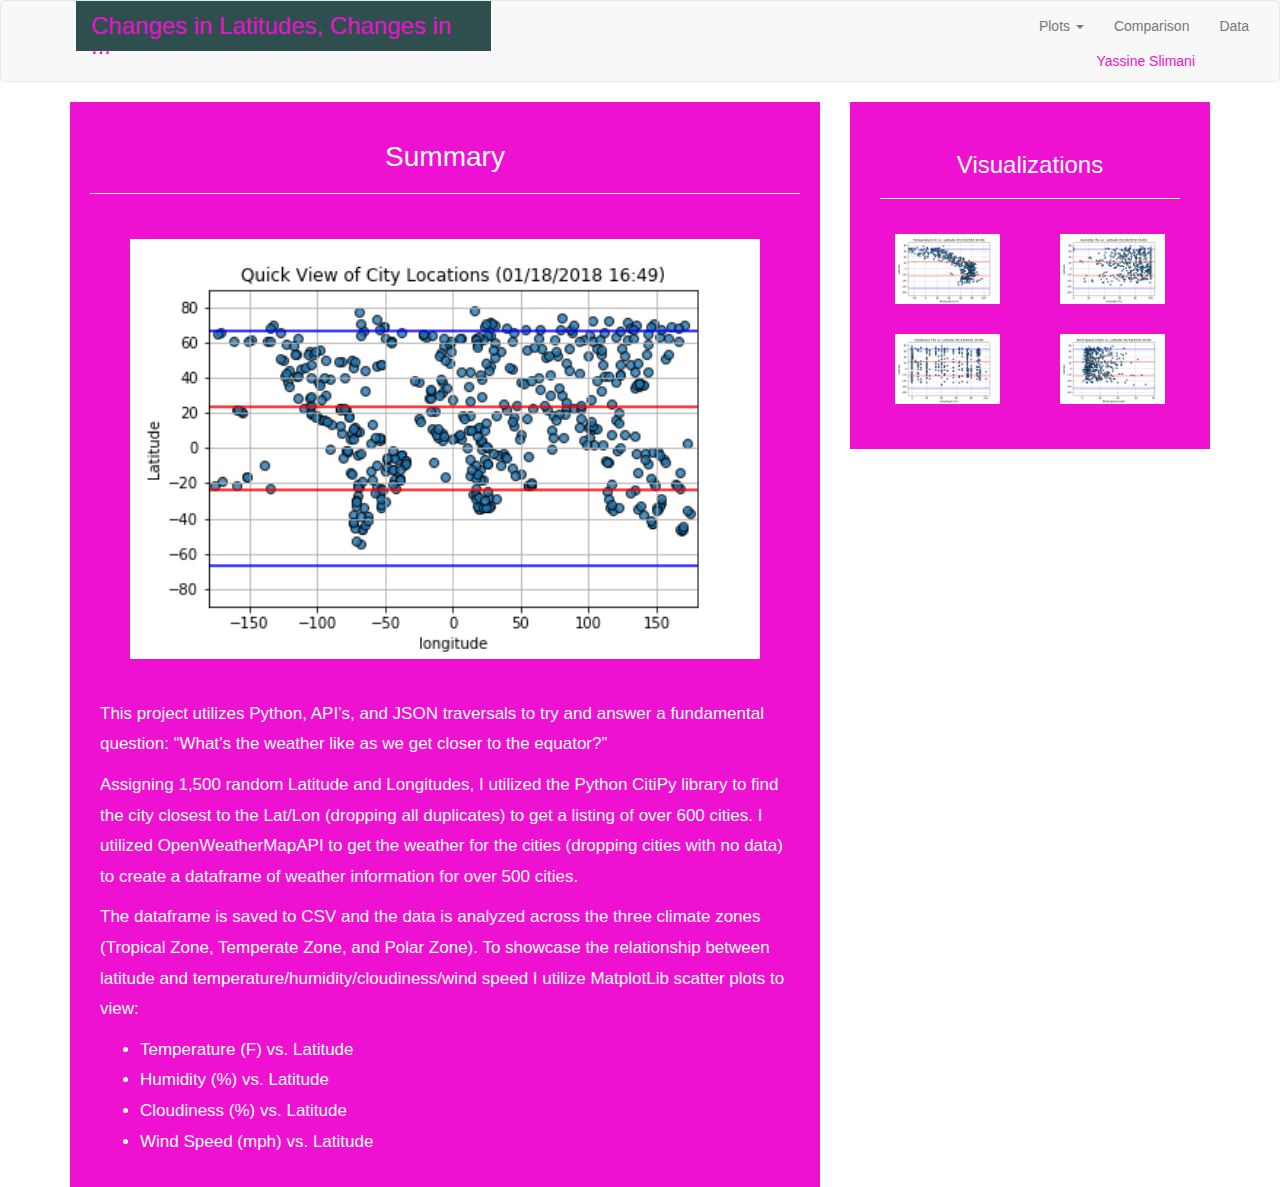
<file: HTML-HW/index.html>
<!DOCTYPE html>
<html lang="en">

<head>
    <meta charset="UTF-8">
    <meta name="viewport" content="width=device-width, initial-scale=1.0">
    <meta http-equiv="X-UA-Compatible" content="ie=edge"> 
    <title>Latitude Weather Analysis</title>
    <link rel="stylesheet" href="https://maxcdn.bootstrapcdn.com/bootstrap/3.3.7/css/bootstrap.min.css" integrity="sha384-BVYiiSIFeK1dGmJRAkycuHAHRg32OmUcww7on3RYdg4Va+PmSTsz/K68vbdEjh4u"
        crossorigin="anonymous">
    <link rel="stylesheet" href="style.css">
</head>

<body>
    <nav class="navbar navbar-default">
        <div class="container-fluid">
            <div class="navbar-header">
                <button type="button" class="navbar-toggle collapsed" data-toggle="collapse" data-target="#bs-example-navbar-collapse-1"
                    aria-expanded="false">
                    <span class="sr-only">Toggle navigation</span>
                    <span class="icon-bar"></span>
                    <span class="icon-bar"></span>
                    <span class="icon-bar"></span>
                </button>
                <a class="navbar-brand" href="index.html">Changes in Latitudes, Changes in ...</a>
            </div>

            <div class="collapse navbar-collapse" id="bs-example-navbar-collapse-1">
                <ul class="nav navbar-nav navbar-right">
                    <li class="dropdown">
                        <a href="#" class="dropdown-toggle" data-toggle="dropdown" role="button" aria-haspopup="true" aria-expanded="false">Plots
                            <span class="caret"></span>
                        </a>
                        <ul class="dropdown-menu">
                            <li>
                                <a href="temp.html">Temperature</a>
                            </li>
                            <li>
                                <a href="humid.html">Humidity</a>
                            </li>
                            <li>
                                <a href="cloud.html">Cloudiness</a>
                            </li>
                            <li>
                                <a href="wind.html">Wind Speed</a>
                            </li>
                        </ul>
                    </li>
                    <li>
                        <a href="comparison.html">Comparison</a>
                    </li>
                    <li>
                        <a href="data.html">Data</a>
                    </li>
                </ul>
            </div>

        </div>
        <div class="container">
            <div class="col-md-12">
                <div class="sigline">
                    <p>
                        Yassine Slimani 
                    </p>
                </div>
            </div>
        </div>
    </nav>


    <div class="container">
        <div class="row row-grid">
            <div class="col-md-8">
                <div class="box box-left">
                    <section id="intro">
                        <h1>Summary</h1>
                        <hr>
                        <figure>
                            <a target="_blank" href="Ploting_graph_of_Cities.png">
                                <img id="viz-main" src="Ploting_graph_of_Cities.png" alt="Latitude of cities">
                            </a>
                        </figure>

                        <section id="summary">
                            <p>This project utilizes Python, API’s, and JSON traversals to try and answer a fundamental question:
                                “What’s the weather like as we get closer to the equator?”
                            </p>

                            <p> Assigning 1,500 random Latitude and Longitudes, I utilized the Python CitiPy library to find
                                the city closest to the Lat/Lon (dropping all duplicates) to get a listing of over 600 cities.
                                I utilized OpenWeatherMapAPI to get the weather for the cities (dropping cities with no data)
                                to create a dataframe of weather information for over 500 cities.
                            </p>

                            <p>
                                The dataframe is saved to CSV and the data is analyzed across the three climate zones (Tropical Zone, Temperate Zone, and
                                Polar Zone). To showcase the relationship between latitude and temperature/humidity/cloudiness/wind
                                speed I utilize MatplotLib scatter plots to view:
                            </p>

                            <ul>
                                <li>Temperature (F) vs. Latitude</li>
                                <li>Humidity (%) vs. Latitude</li>
                                <li>Cloudiness (%) vs. Latitude</li>
                                <li>Wind Speed (mph) vs. Latitude</li>

                            </ul>

                        </section>

                    </section>
                </div>
            </div>


            <div class="col-md-4">
                <div class="box box-right">
                    <h2>Visualizations</h2>
                    <hr>


                    <div class="row">
                        <div class="col-xs-6 col-sm-3 col-md-6">
                            <figure>
                                <a href="temp.html">
                                    <img id="landing-viz" src="Temp_Latitude.png" alt="Latitude vs. Temperature">
                                </a>
                            </figure>
                        </div>

                        <div class="col-xs-6 col-sm-3 col-md-6">
                            <figure>
                                <a href="humid.html">
                                    <img id="landing-viz" src="Humidity_Latitude.png" alt="Latitude vs. Humidity">
                                </a>
                            </figure>
                        </div>

                        <div class="col-xs-6 col-sm-3 col-md-6">
                            <figure>
                                <a href="cloud.html">
                                    <img id="landing-viz" src="Cloudiness_Latitude.png" alt="Latitude vs. Cloudiness">
                                </a>
                            </figure>
                        </div>

                        <div class="col-xs-6 col-sm-3 col-md-6">
                            <figure>
                                <a href="wind.html">
                                    <img id="landing-viz" src="Wind_Speed_Latitude.png" alt="Latitude vs. Wind Speed">
                                </a>
                            </figure>
                        </div>

                    </div>
                </div>
            </div>

        </div>
    </div>



    <script src="https://code.jquery.com/jquery-3.2.1.js" integrity="sha256-DZAnKJ/6XZ9si04Hgrsxu/8s717jcIzLy3oi35EouyE=" crossorigin="anonymous"></script>

    <script src="https://maxcdn.bootstrapcdn.com/bootstrap/3.3.7/js/bootstrap.min.js" integrity="sha384-Tc5IQib027qvyjSMfHjOMaLkfuWVxZxUPnCJA7l2mCWNIpG9mGCD8wGNIcPD7Txa"
        crossorigin="anonymous">
        </script>

</body>

</html>
</file>
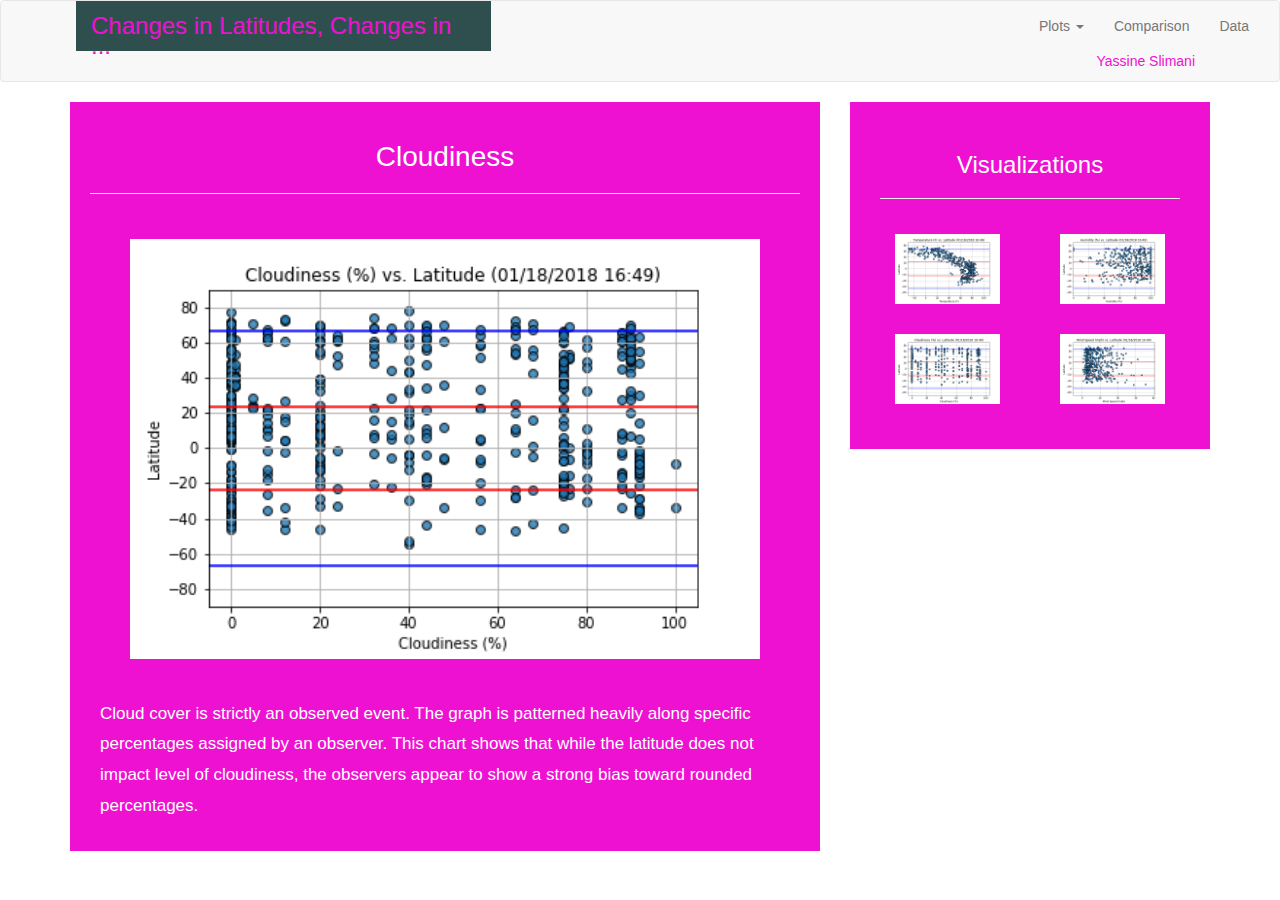
<file: HTML-HW/cloud.html>
<!DOCTYPE html>
<html lang="en">

<head>
  <meta charset="UTF-8">
  <meta name="viewport" content="width=device-width, initial-scale=1.0">
  <meta http-equiv="X-UA-Compatible" content="ie=edge"> 
  <title>Cloudiness</title>
  <link rel="stylesheet" href="https://maxcdn.bootstrapcdn.com/bootstrap/3.3.7/css/bootstrap.min.css" integrity="sha384-BVYiiSIFeK1dGmJRAkycuHAHRg32OmUcww7on3RYdg4Va+PmSTsz/K68vbdEjh4u" crossorigin="anonymous">
  <link rel="stylesheet" href="style.css">
</head>

<body>
   <nav class="navbar navbar-default">
            <div class="container-fluid">
              <div class="navbar-header">
                <button type="button" class="navbar-toggle collapsed" data-toggle="collapse" data-target="#bs-example-navbar-collapse-1" aria-expanded="false">
                  <span class="sr-only">Toggle navigation</span>
                  <span class="icon-bar"></span>
                  <span class="icon-bar"></span>
                  <span class="icon-bar"></span>
                </button>
                <a class="navbar-brand" href="index.html">Changes in Latitudes, Changes in ...</a>
              </div>
              <div class="collapse navbar-collapse" id="bs-example-navbar-collapse-1">
                    <ul class="nav navbar-nav navbar-right">
                        <li class="dropdown">
                            <a href="#" class="dropdown-toggle" data-toggle="dropdown" role="button" aria-haspopup="true" aria-expanded="false">Plots
                                <span class="caret"></span>
                            </a>
                            <ul class="dropdown-menu">
                                <li>
                                    <a href="temp.html">Temperature</a>
                                </li>
                                <li>
                                    <a href="humid.html">Humidity</a>
                                </li>
                                <li>
                                    <a href="cloud.html">Cloudiness</a>
                                </li>
                                <li>
                                    <a href="wind.html">Wind Speed</a>
                                </li>
                            </ul>
                        </li>
                        <li>
                            <a href="comparison.html">Comparison</a>
                        </li>
                        <li>
                            <a href="data.html">Data</a>
                        </li>
                    </ul>
                </div>
    
            </div>
            <div class="container">
                <div class="col-md-12">
                    <div class="sigline">
                        <p>
                            Yassine Slimani
                        </p>
                    </div>
                </div>
            </div>
        </nav>

          <div class="container">
                <div class="row row-grid">
                    
                    <div class="col-md-8">
                        <div class="box box-left">
                        <section id="intro">
                            <h1>Cloudiness</h1>
                            <hr>
                            <figure>
                                        <a target="_blank" href="Cloudiness_Latitude.png">
                                            <img id="viz-main" src="Cloudiness_Latitude.png" alt="Latitude vs. Cloudiness">
                                        </a>
                            </figure>
                            
                            <section id="summary">
                            <p>Cloud cover is strictly an observed event.  The graph is patterned heavily along specific percentages
                               assigned by an observer.  This chart shows that while the latitude does not impact level of cloudiness,
                               the observers appear to show a strong bias toward rounded percentages.
                            </p>
                            </section>
        
                        </section>
                        </div>
                    </div>
                
                   
                    <div class="col-md-4">
                        <div class="box box-right">
                        <h2>Visualizations</h2>
                        <hr>
        
                   
                      <div class="row">
                            <div class="col-xs-6 col-sm-3 col-md-6">
                                  <figure>
                                      <a href="temp.html">
                                          <img id="landing-viz" src="Temp_Latitude.png" alt="Latitude vs. Temperature">
                                      </a>
                                  </figure>
                              </div>
                          
                        <div class="col-xs-6 col-sm-3 col-md-6">
                                <figure>
                                    <a href="humid.html">
                                        <img id="landing-viz" src="Humidity_Latitude.png" alt="Latitude vs. Humidity">
                                    </a>
                                </figure>
                            </div>
      
                        <div class="col-xs-6 col-sm-3 col-md-6">
                                <figure>
                                    <a href="cloud.html">
                                        <img id="landing-viz" src="Cloudiness_Latitude.png" alt="Latitude vs. Cloudiness">
                                    </a>
                                </figure>
                            </div>
      
                        <div class="col-xs-6 col-sm-3 col-md-6">
                                <figure>
                                    <a href="wind.html">
                                        <img id="landing-viz" src="Wind_Speed_Latitude.png" alt="Latitude vs. Wind Speed">
                                    </a>
                                </figure>
                            </div>
        
                            </div>
                        </div>
                      </div>
                          
                    </div>
                </div>
        

    <script
    src="https://code.jquery.com/jquery-3.2.1.js"
    integrity="sha256-DZAnKJ/6XZ9si04Hgrsxu/8s717jcIzLy3oi35EouyE="
    crossorigin="anonymous"></script>

    <script src="https://maxcdn.bootstrapcdn.com/bootstrap/3.3.7/js/bootstrap.min.js" integrity="sha384-Tc5IQib027qvyjSMfHjOMaLkfuWVxZxUPnCJA7l2mCWNIpG9mGCD8wGNIcPD7Txa" crossorigin="anonymous">
    </script>      
    </body>
    </html>
</file>
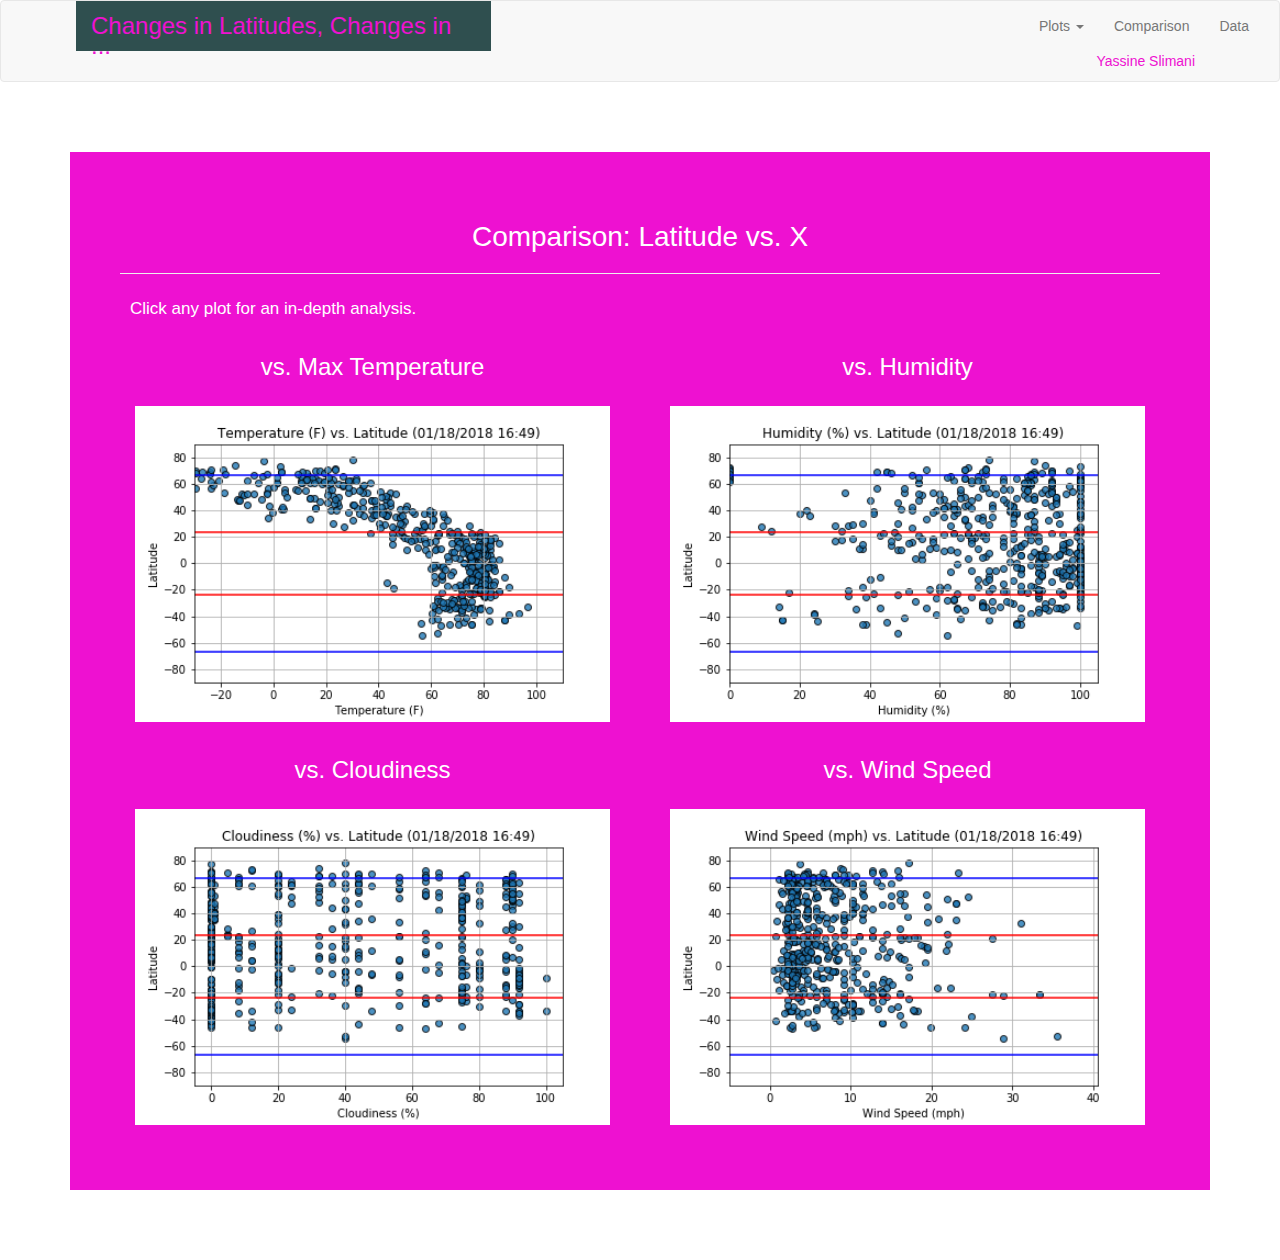
<file: HTML-HW/comparison.html>
<!DOCTYPE html>
<html lang="en">

<head>
  <meta charset="UTF-8">
  <meta name="viewport" content="width=device-width, initial-scale=1.0">
  <meta http-equiv="X-UA-Compatible" content="ie=edge"> 
  <title>Comparison</title>
  <link rel="stylesheet" href="https://maxcdn.bootstrapcdn.com/bootstrap/3.3.7/css/bootstrap.min.css" integrity="sha384-BVYiiSIFeK1dGmJRAkycuHAHRg32OmUcww7on3RYdg4Va+PmSTsz/K68vbdEjh4u" crossorigin="anonymous">
  <link rel="stylesheet" href="style.css">
</head>

<body>
   <nav class="navbar navbar-default">
            <div class="container-fluid">
              
              <div class="navbar-header">
                <button type="button" class="navbar-toggle collapsed" data-toggle="collapse" data-target="#bs-example-navbar-collapse-1" aria-expanded="false">
                  <span class="sr-only">Toggle navigation</span>
                  <span class="icon-bar"></span>
                  <span class="icon-bar"></span>
                  <span class="icon-bar"></span>
                </button>
                <a class="navbar-brand" href="index.html">Changes in Latitudes, Changes in ...</a>
              </div>
              <div class="collapse navbar-collapse" id="bs-example-navbar-collapse-1">
                    <ul class="nav navbar-nav navbar-right">
                        <li class="dropdown">
                            <a href="#" class="dropdown-toggle" data-toggle="dropdown" role="button" aria-haspopup="true" aria-expanded="false">Plots
                                <span class="caret"></span>
                            </a>
                            <ul class="dropdown-menu">
                                <li>
                                    <a href="temp.html">Temperature</a>
                                </li>
                                <li>
                                    <a href="humid.html">Humidity</a>
                                </li>
                                <li>
                                    <a href="cloud.html">Cloudiness</a>
                                </li>
                                <li>
                                    <a href="wind.html">Wind Speed</a>
                                </li>
                            </ul>
                        </li>
                        <li>
                            <a href="comparison.html">Comparison</a>
                        </li>
                        <li>
                            <a href="data.html">Data</a>
                        </li>
                    </ul>
                </div>
    
            </div>
            <div class="container">
                <div class="col-md-12">
                    <div class="sigline">
                        <p>
                            Yassine Slimani 
                        </p>
                    </div>
                </div>
            </div>
        </nav>

        <div class="box box-single">
                <section id="intro">
                        <h1>Comparison: Latitude vs. X</h1>
                        <hr>

                        <section id="summary">
                                <p>Click any plot for an in-depth analysis.</p>
                        </section>
                </section>

                <div class="row">
                        <div class="col-xs-12 col-md-6">
                              <h3>vs. Max Temperature</h3>
                            <figure>
                                  <a href="temp.html">
                                      <img id="landing-viz" src="Temp_Latitude.png" alt="Latitude vs. Temperature"></a>
                              </figure>
                          </div>
                      
                    <div class="col-xs-12 col-md-6">
                            <h3>vs. Humidity</h3>
                            <figure>
                                <a href="humid.html">
                                    <img id="landing-viz" src="Humidity_Latitude.png" alt="Latitude vs. Humidity"></a>
                            </figure>
                        </div>
  
                    <div class="col-xs-12 col-md-6">
                        <h3>vs. Cloudiness</h3>
                        <figure>
                            <a href="cloud.html">
                                <img id="landing-viz" src="Cloudiness_Latitude.png" alt="Latitude vs. Cloudiness"></a>
                        </figure>
                    </div>
  
                    <div class="col-xs-12 col-md-6">
                        <h3>vs. Wind Speed</h3>
                        <figure>
                                <a href="wind.html">
                                    <img id="landing-viz" src="Wind_Speed_Latitude.png" alt="Latitude vs. Wind Speed"></a>
                        </figure>
                    </div>

          </div>
        

    <script src="https://code.jquery.com/jquery-3.2.1.js"integrity="sha256-DZAnKJ/6XZ9si04Hgrsxu/8s717jcIzLy3oi35EouyE=" crossorigin="anonymous"></script>

    <script src="https://maxcdn.bootstrapcdn.com/bootstrap/3.3.7/js/bootstrap.min.js" integrity="sha384-Tc5IQib027qvyjSMfHjOMaLkfuWVxZxUPnCJA7l2mCWNIpG9mGCD8wGNIcPD7Txa" crossorigin="anonymous">
    </script>      
    </body>
    </html>
</file>
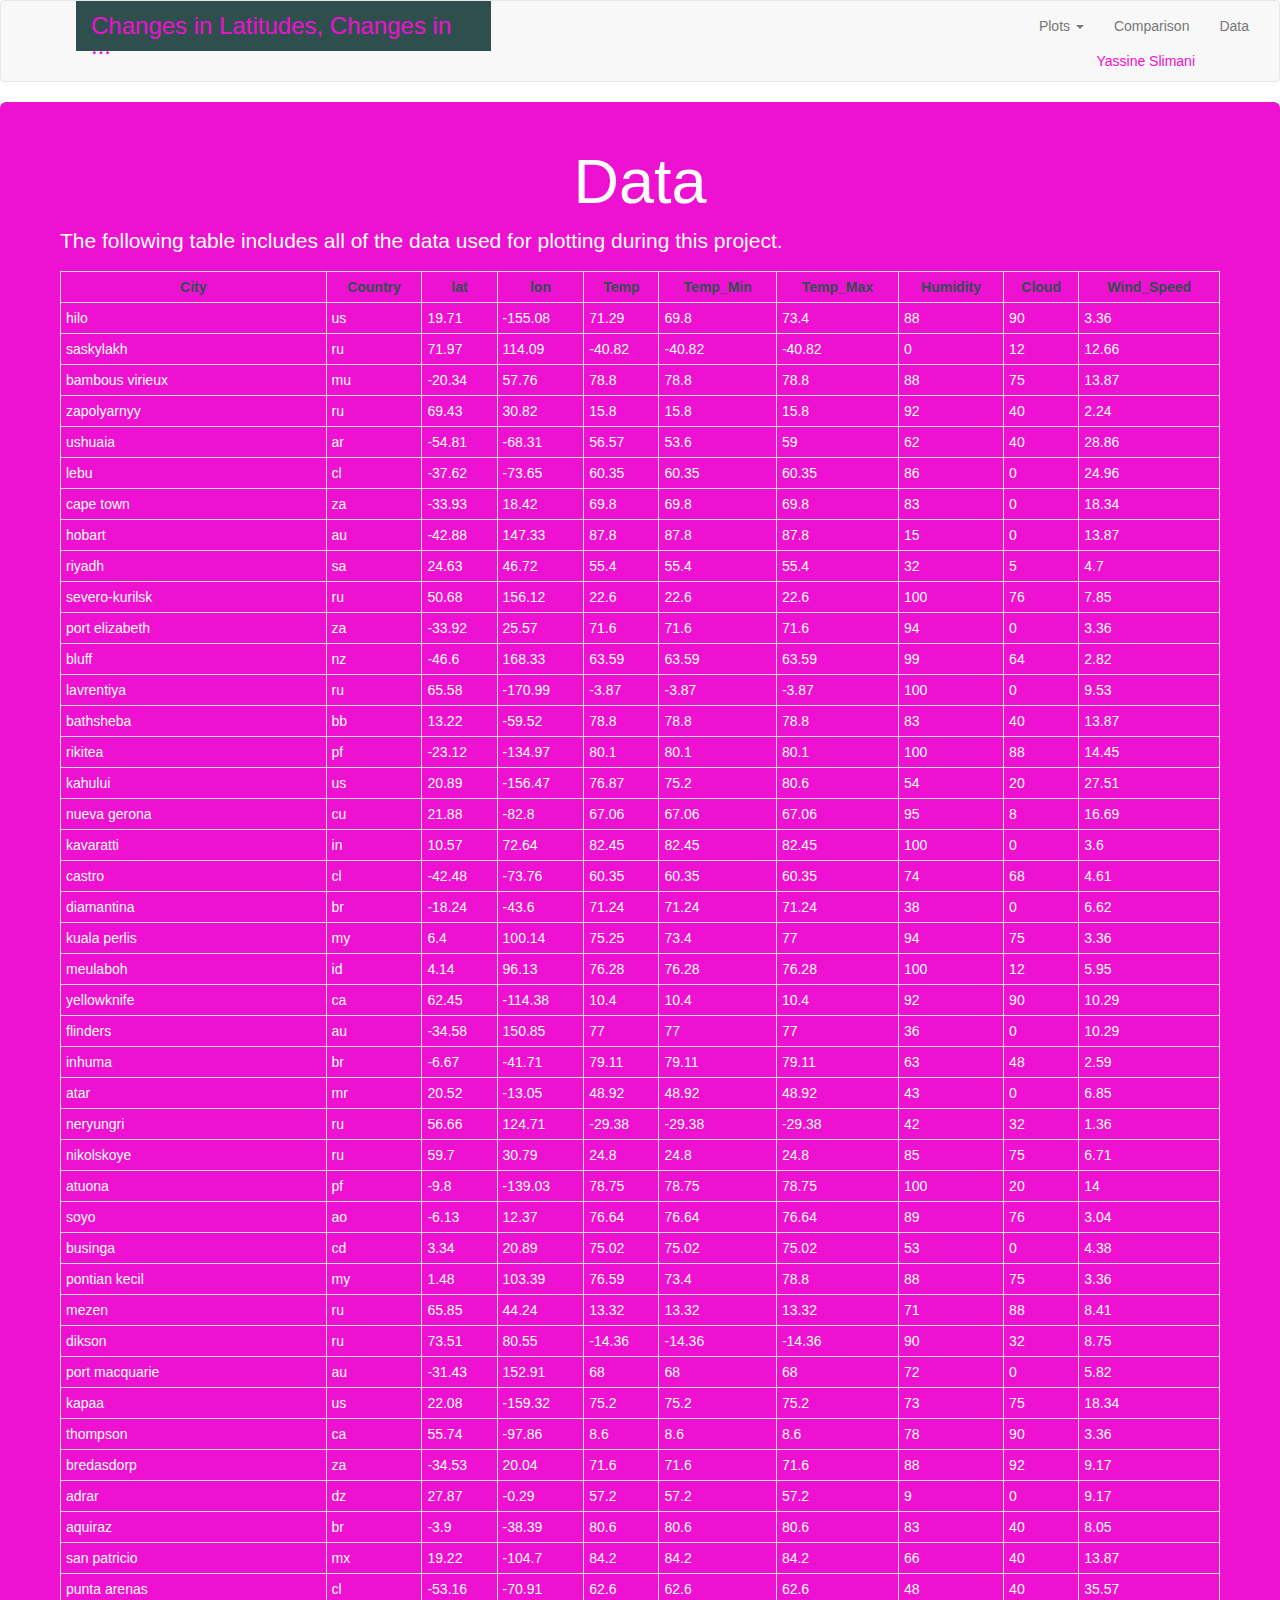
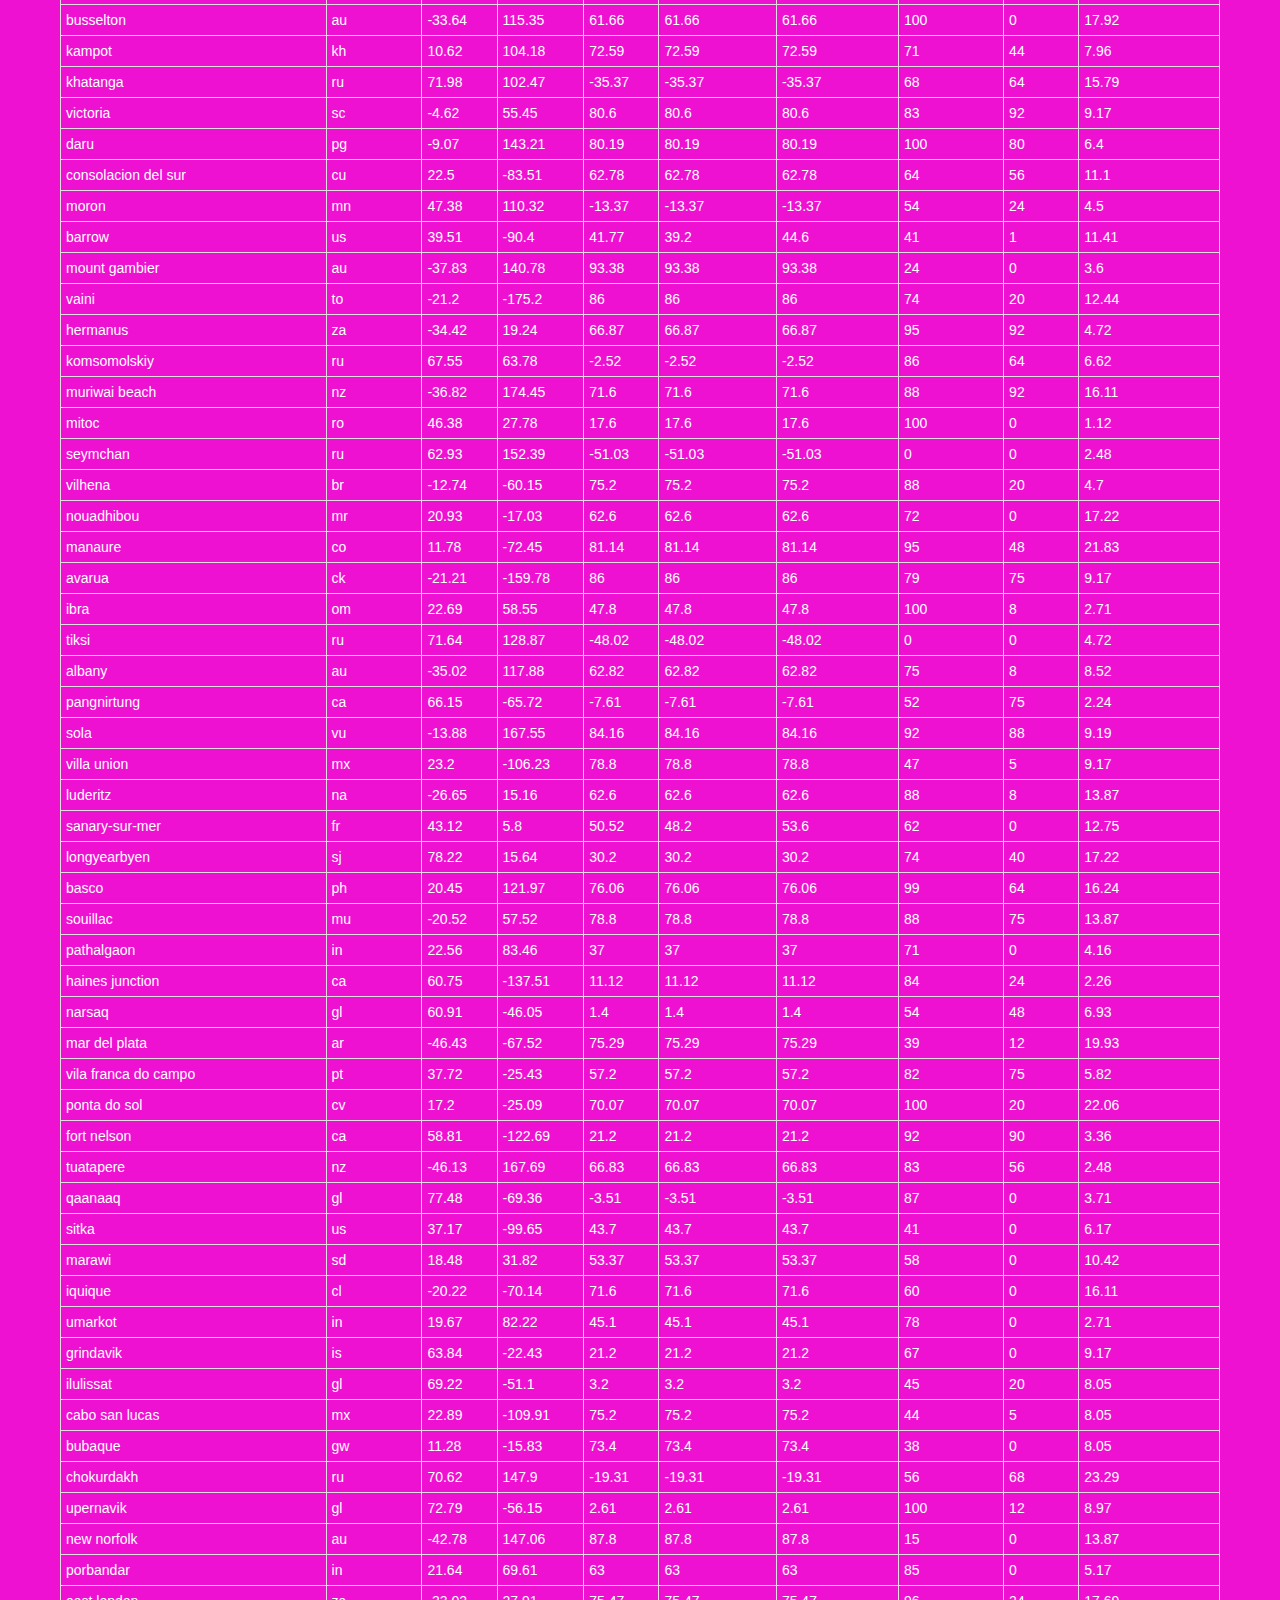
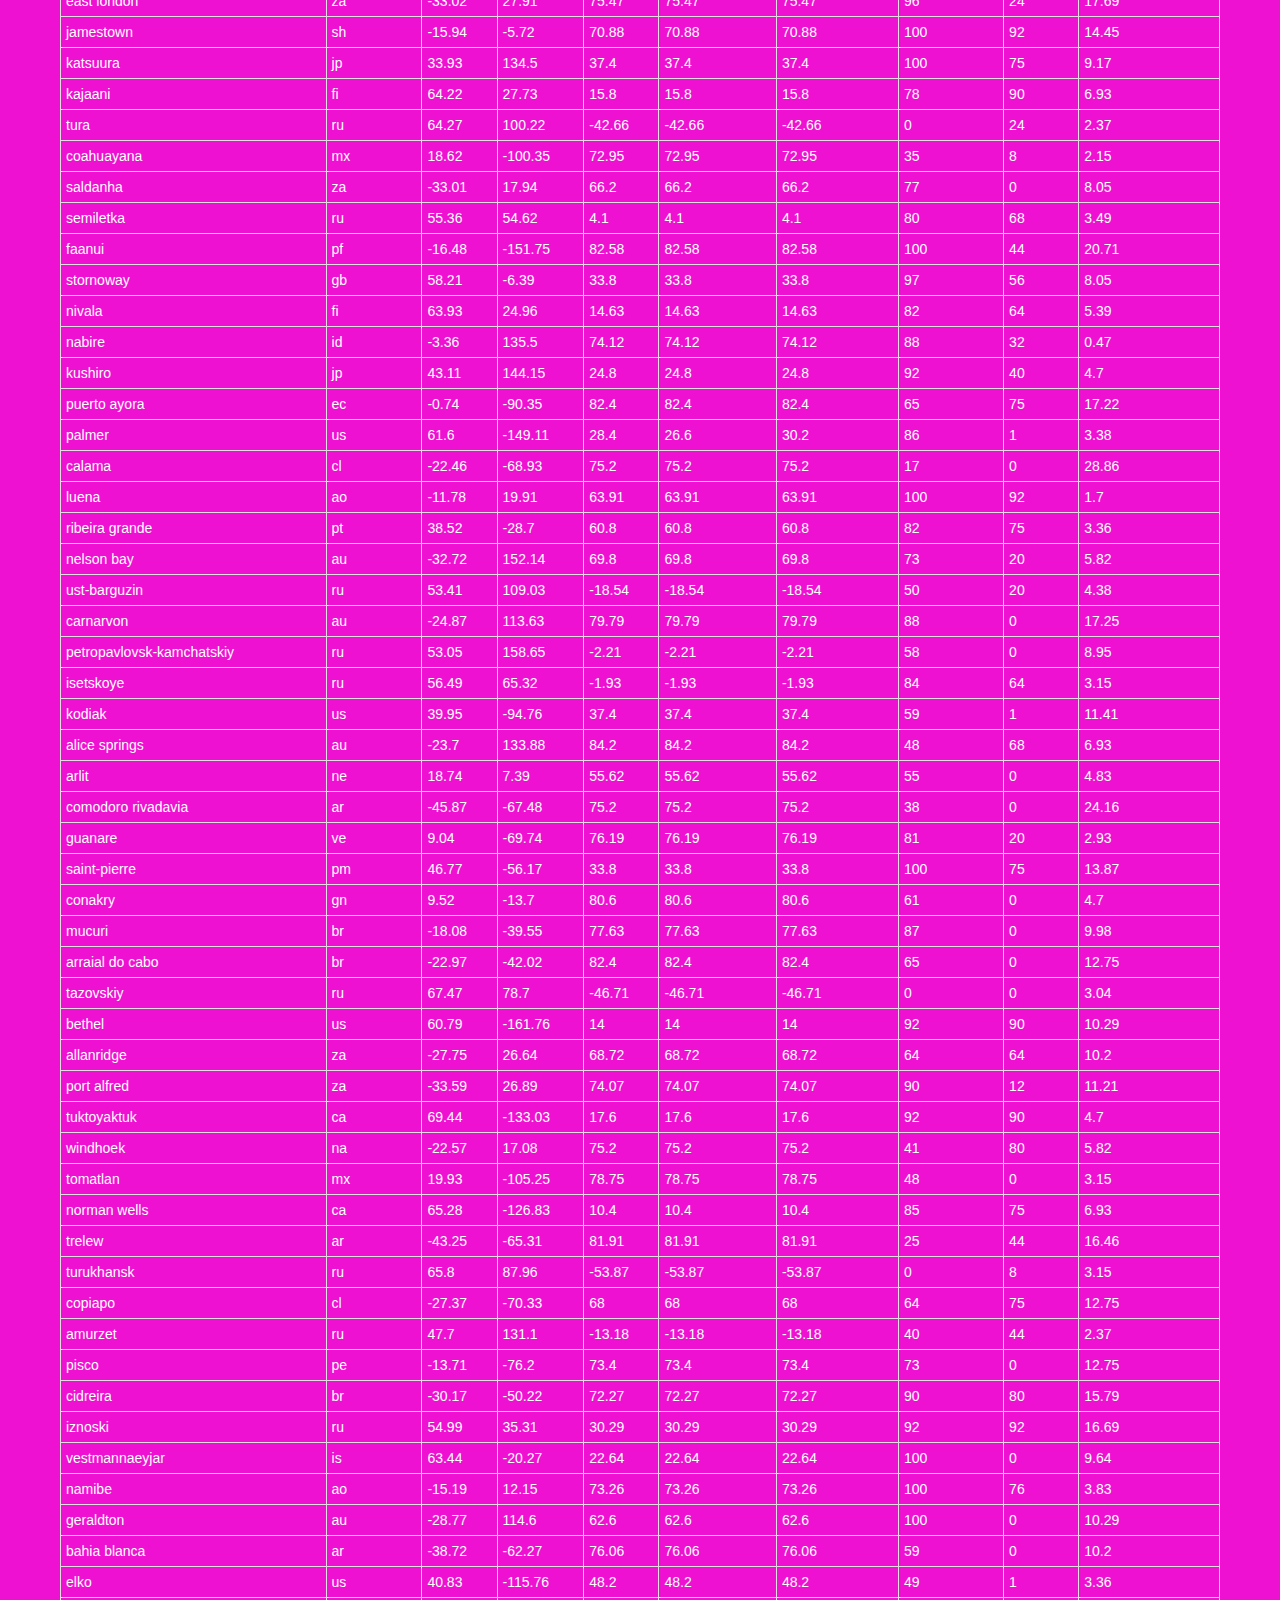
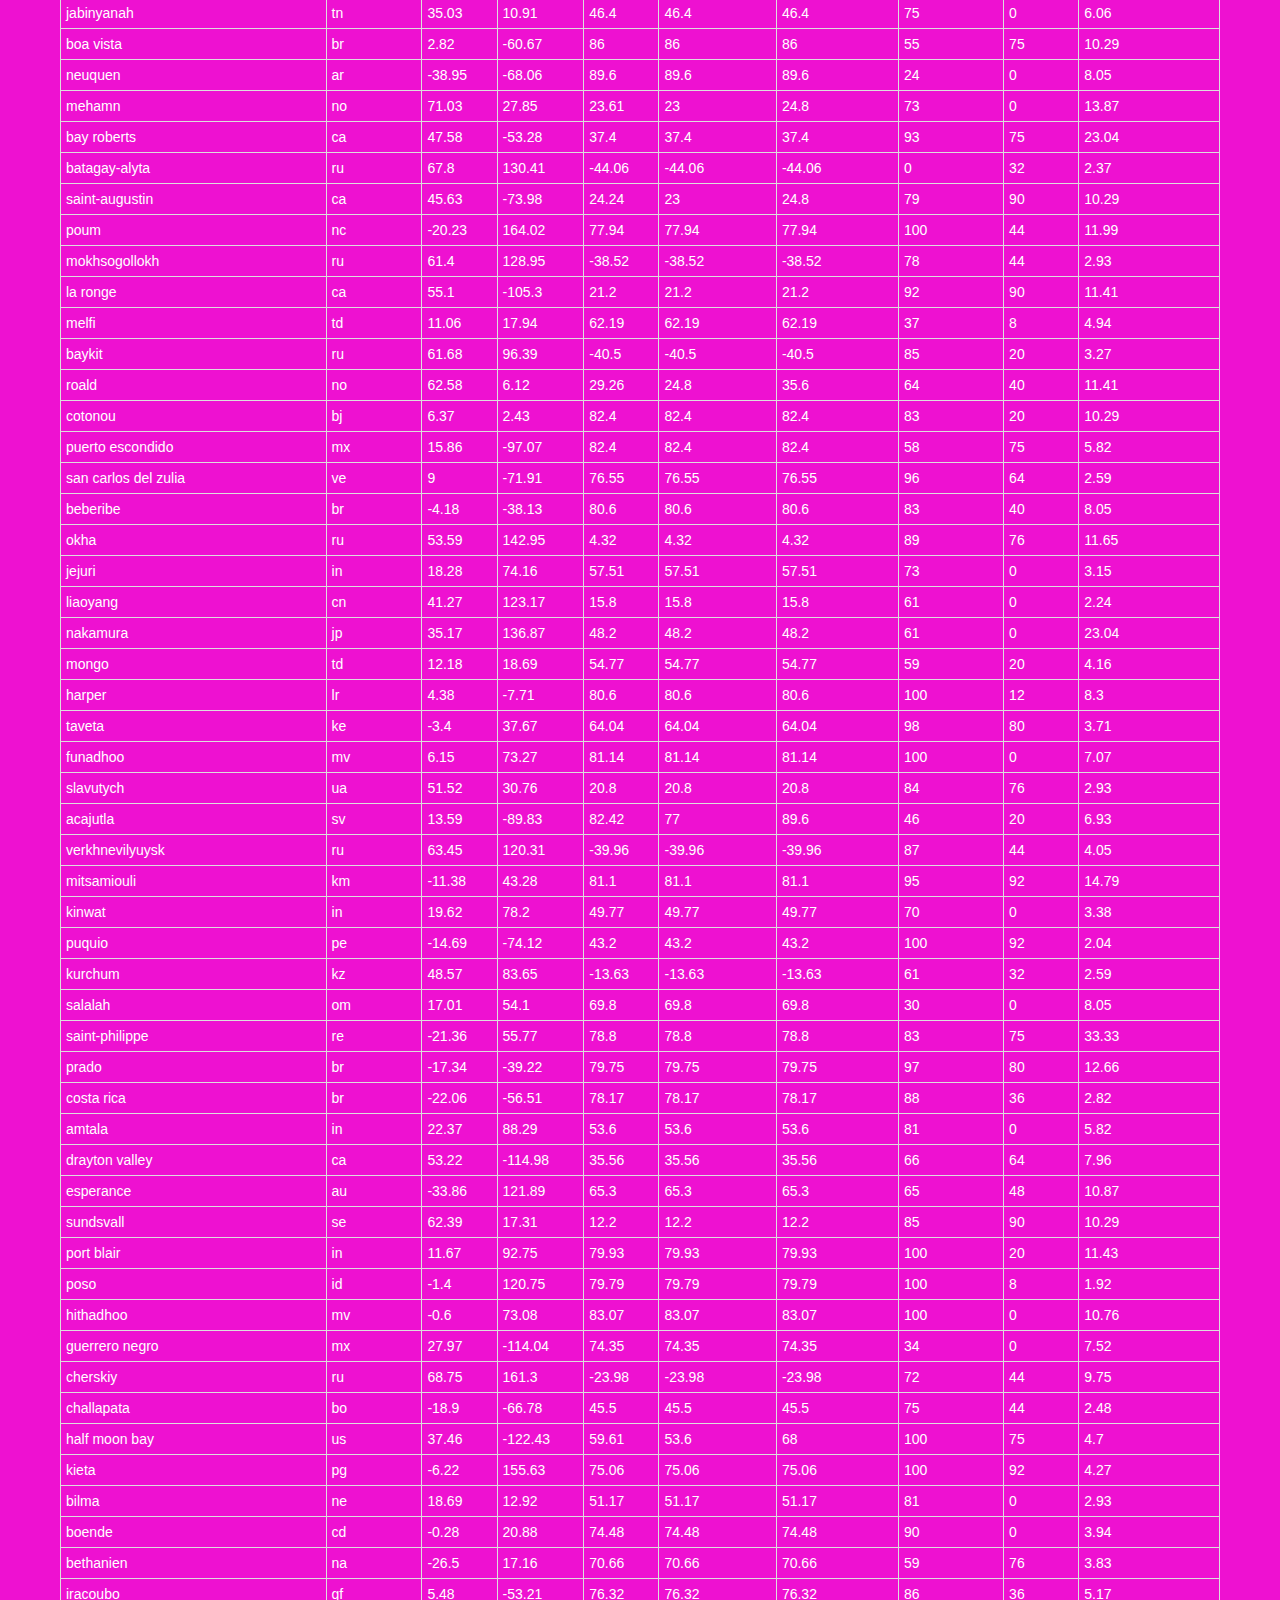
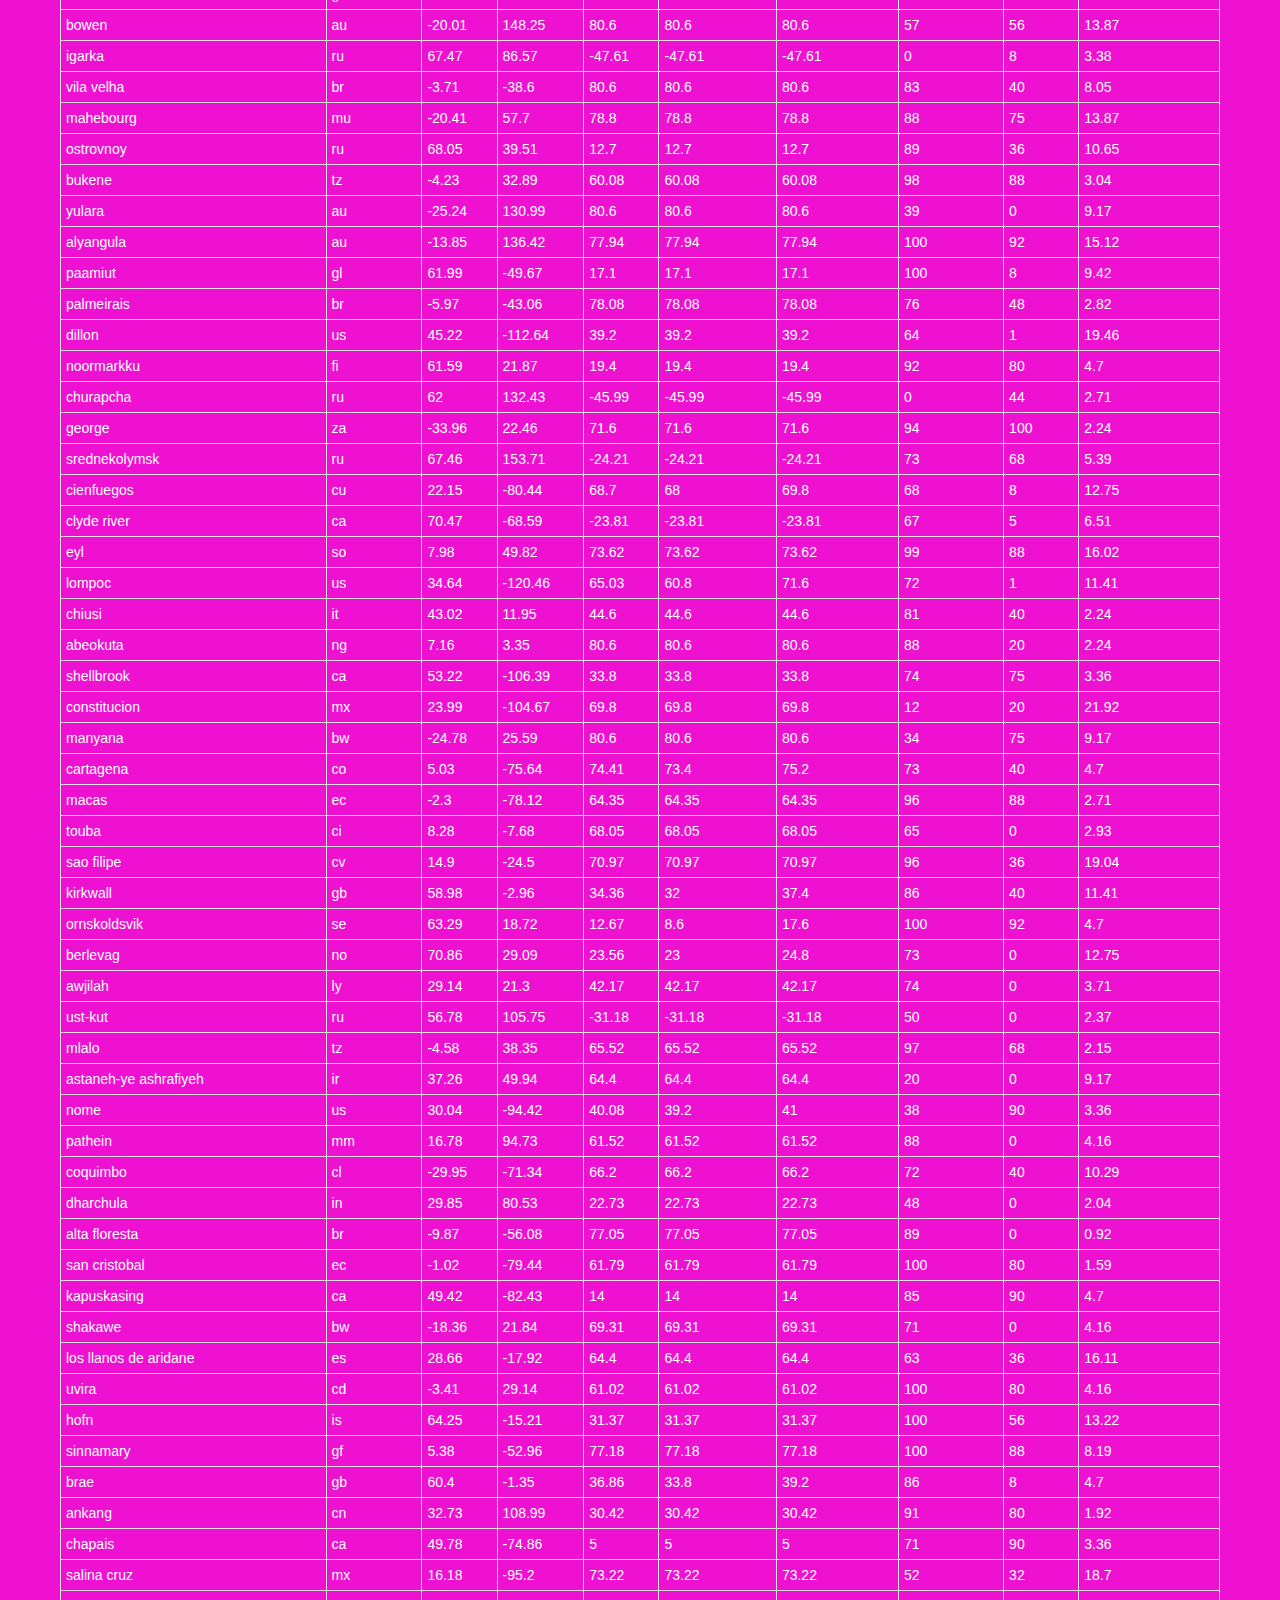
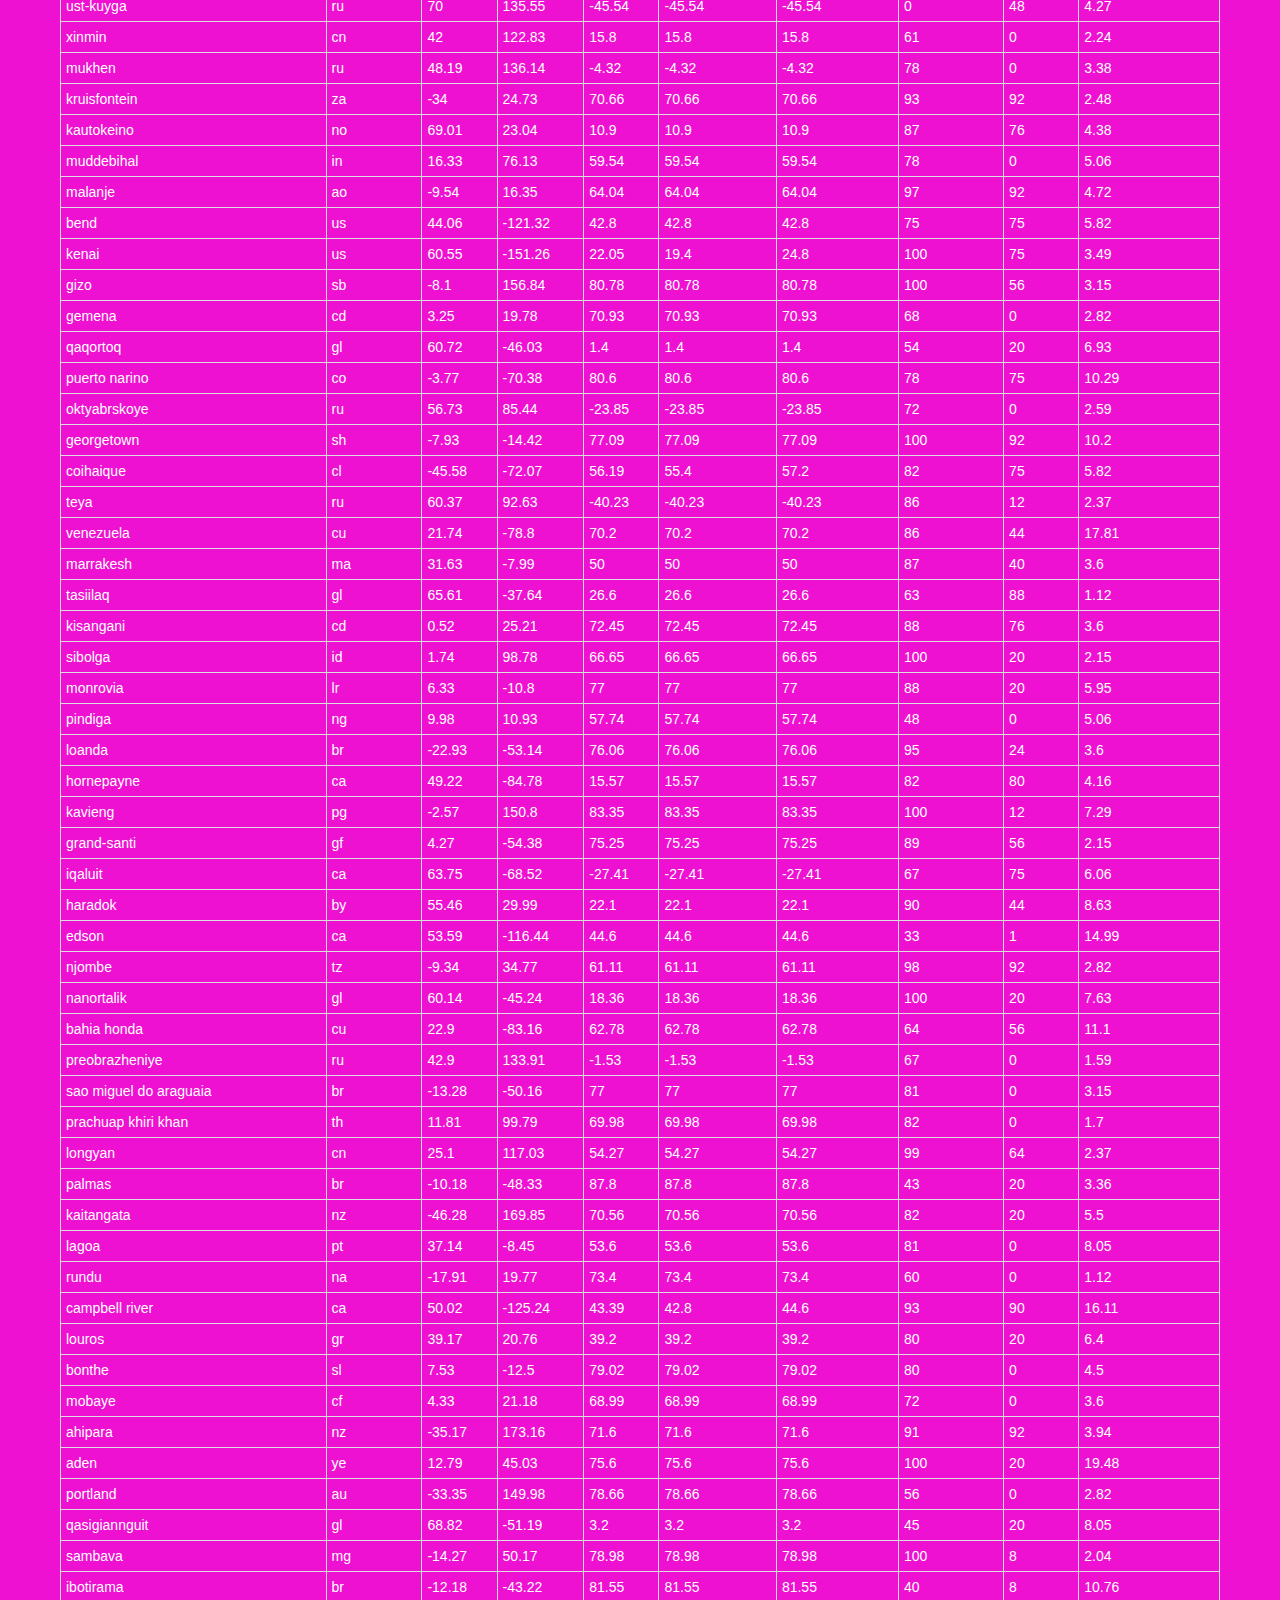
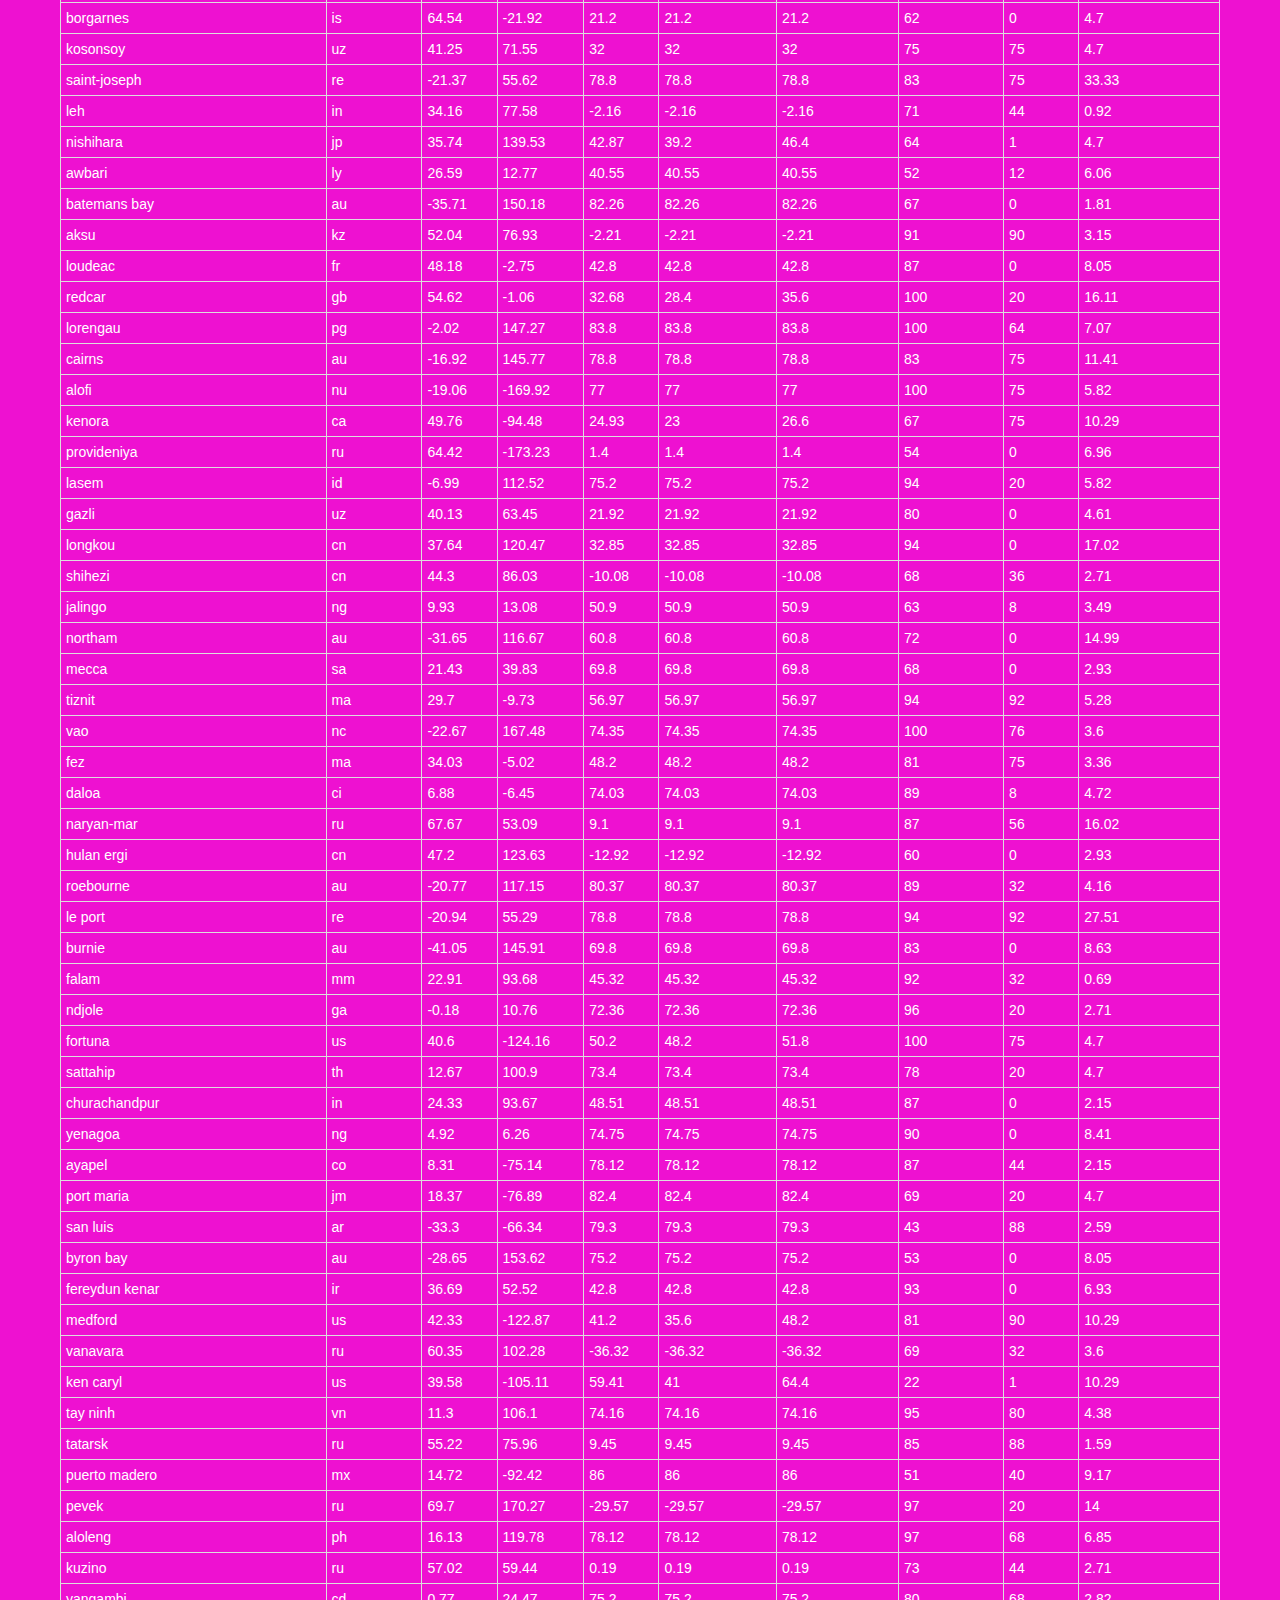
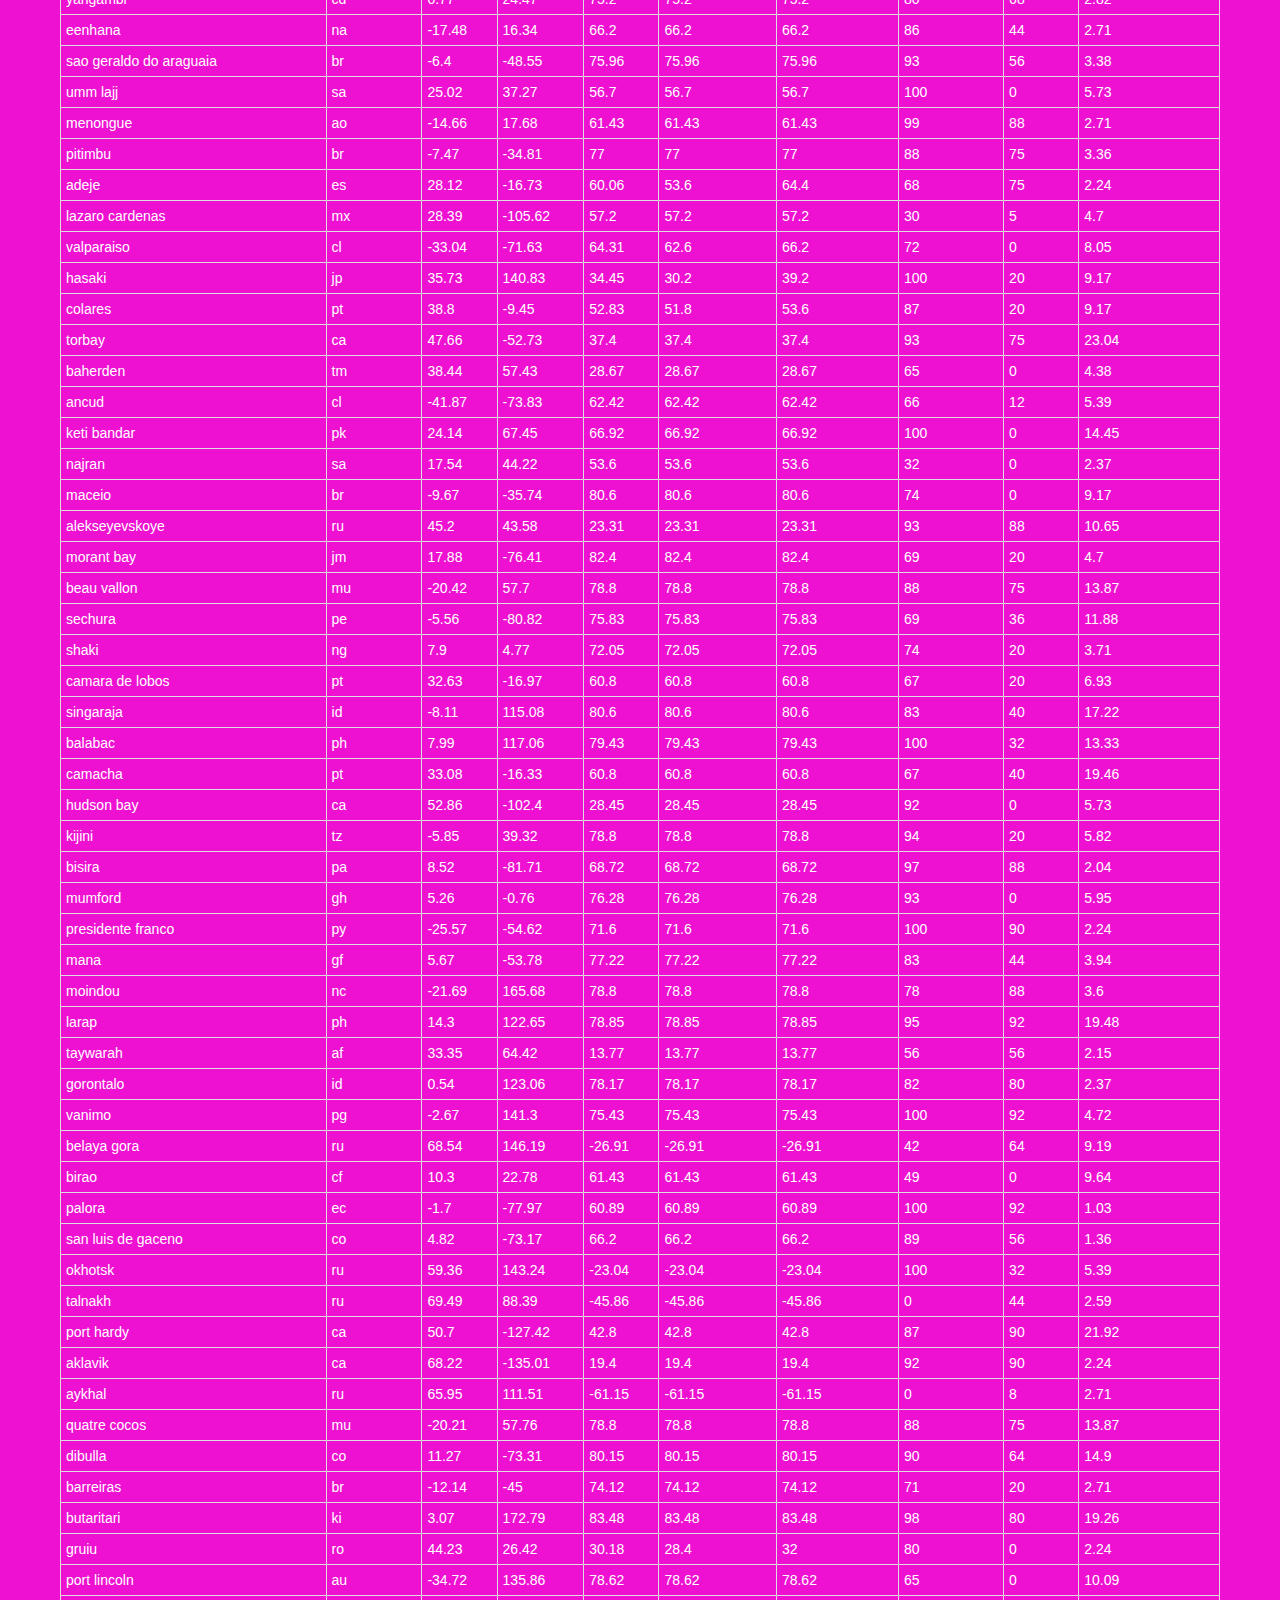
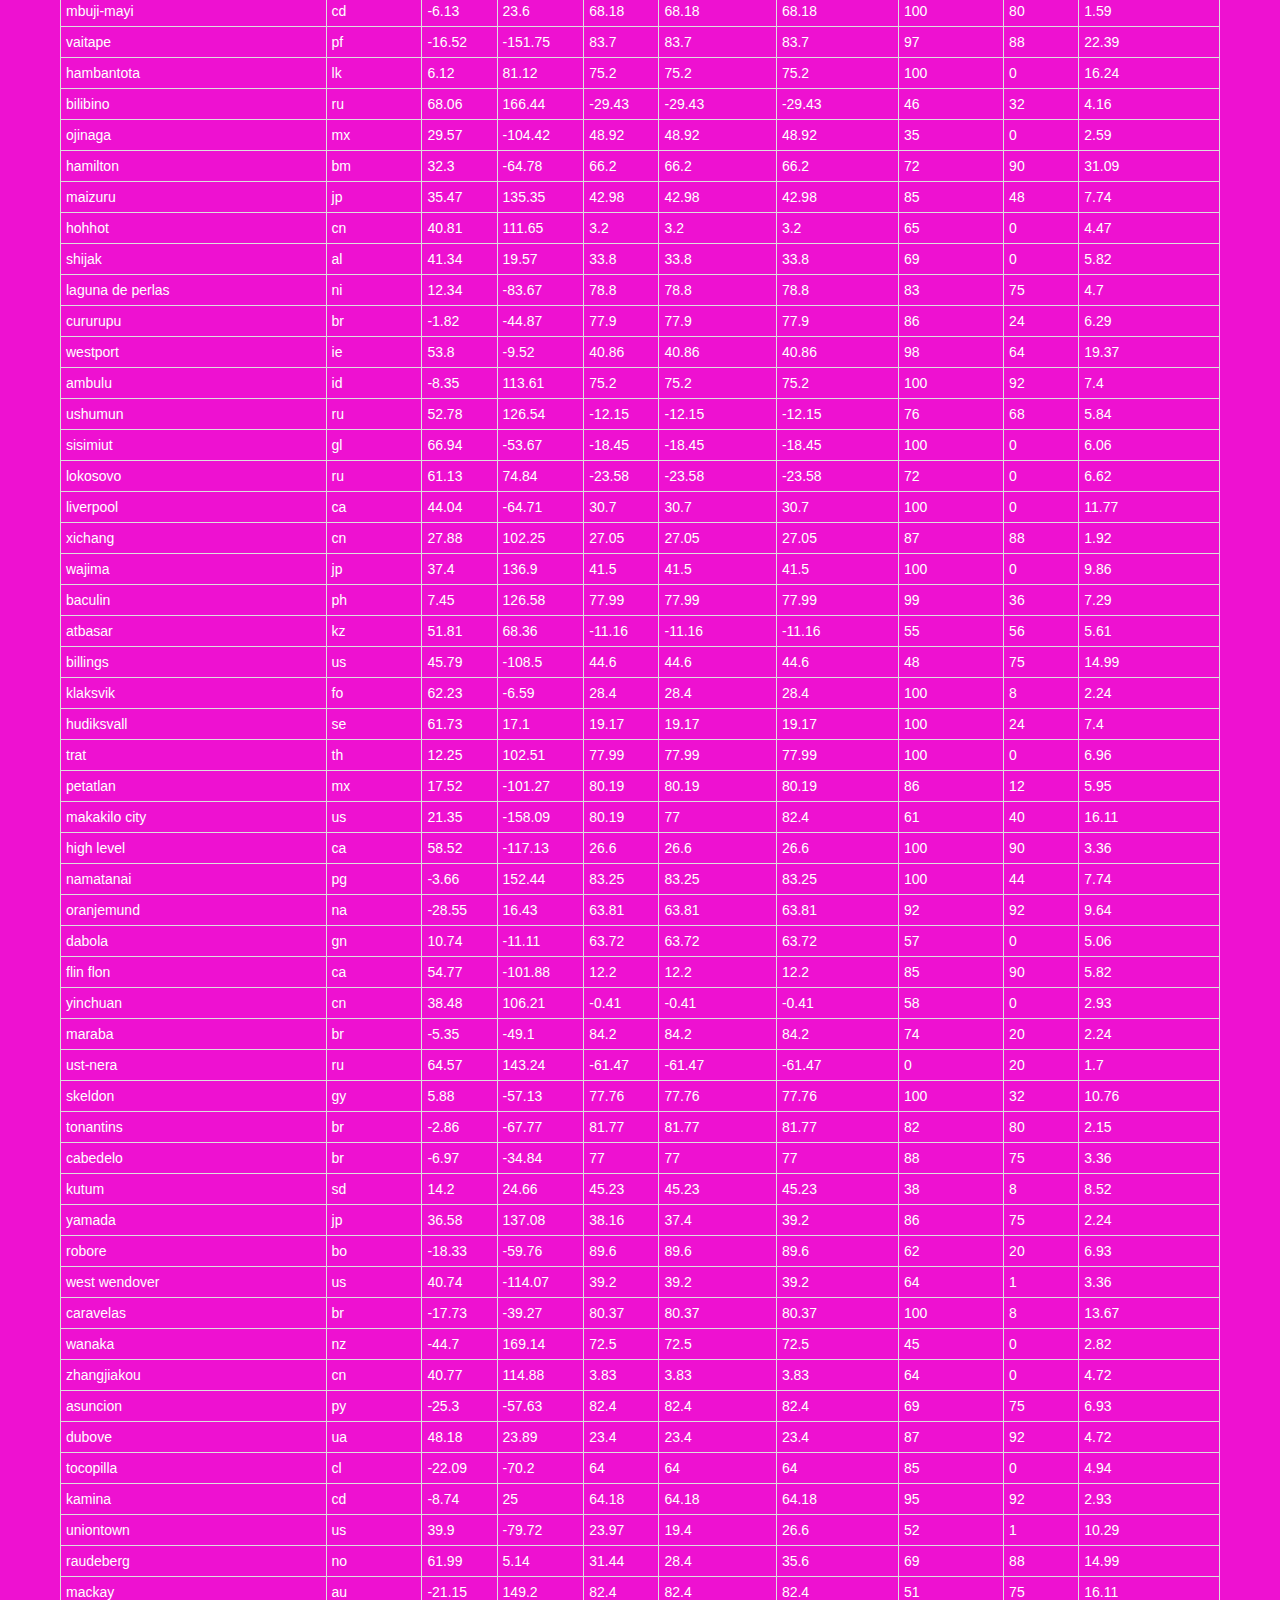
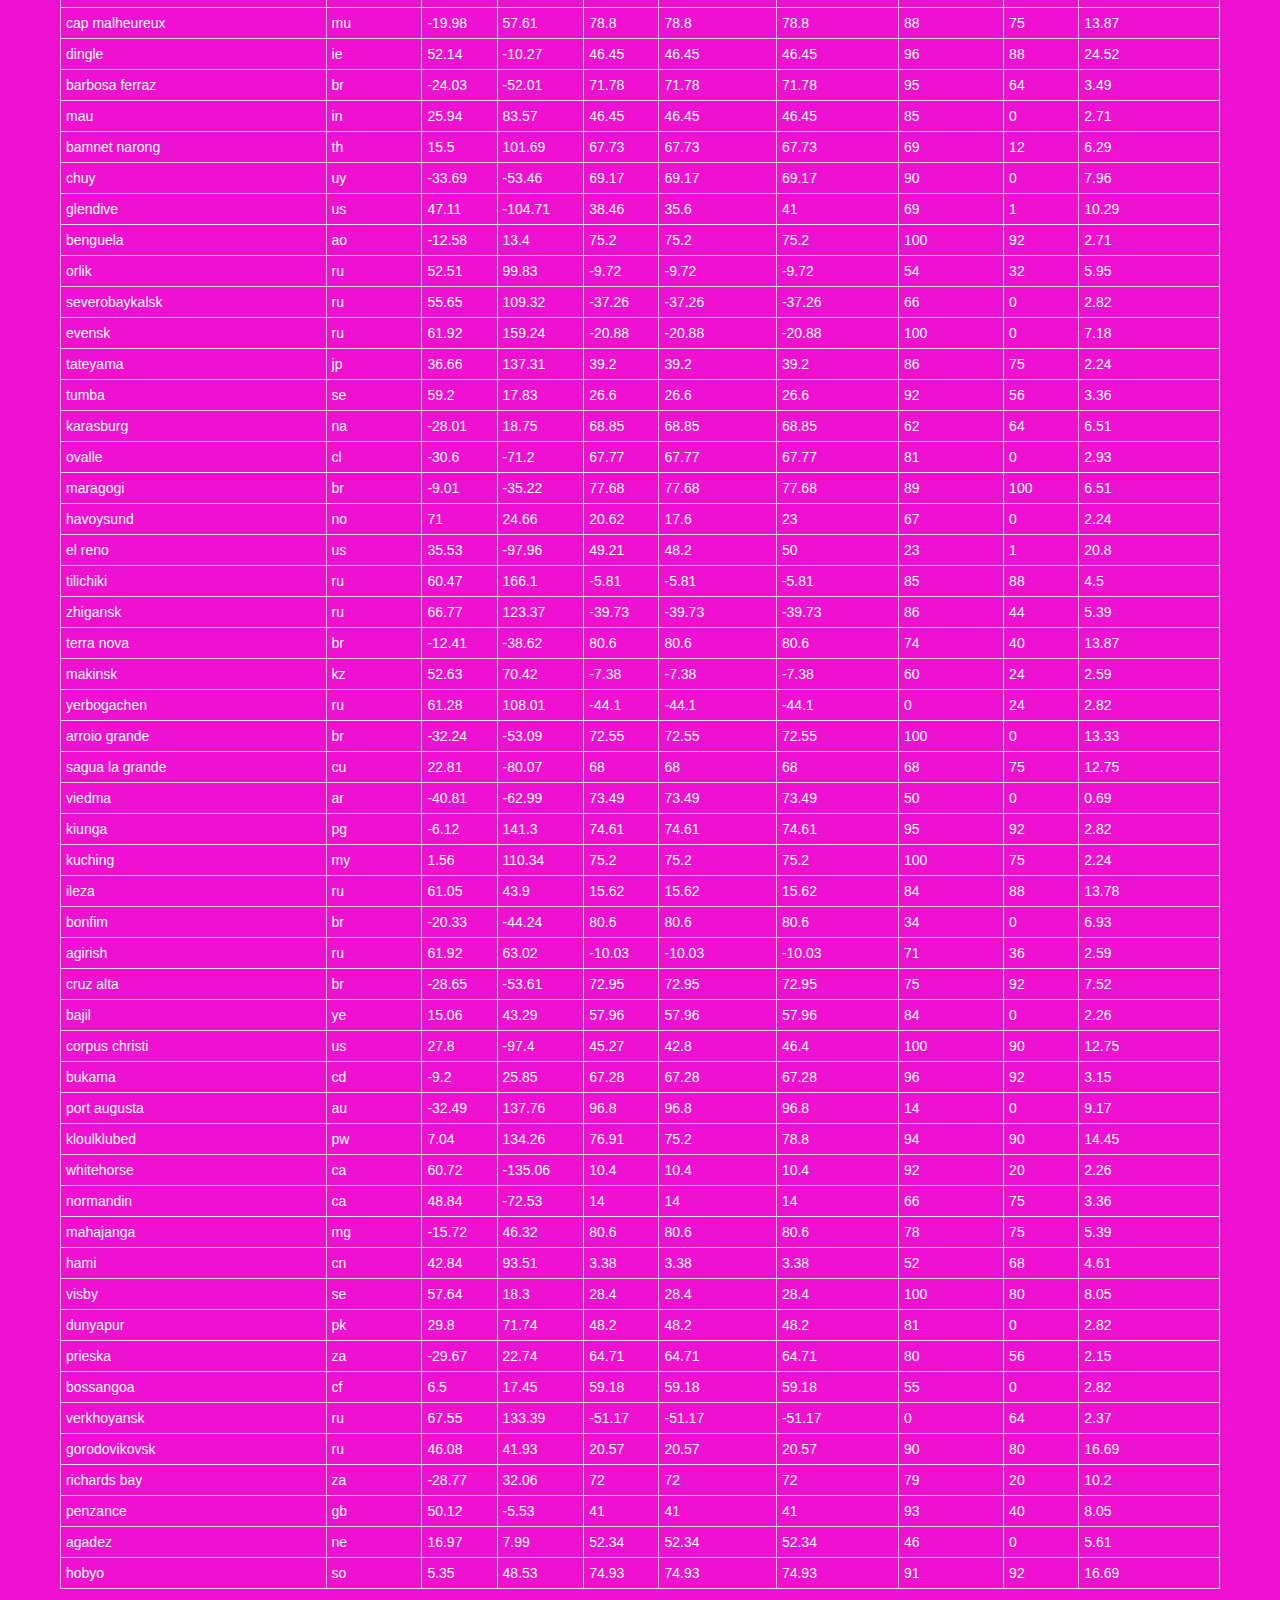
<file: HTML-HW/data.html>
<!DOCTYPE html>
<html lang="en">

<head>
    <meta charset="UTF-8">
    <meta name="viewport" content="width=device-width, initial-scale=1.0">
    <meta http-equiv="X-UA-Compatible" content="ie=edge"> 
    <title>Data</title>
    <link rel="stylesheet" href="https://maxcdn.bootstrapcdn.com/bootstrap/3.3.7/css/bootstrap.min.css" integrity="sha384-BVYiiSIFeK1dGmJRAkycuHAHRg32OmUcww7on3RYdg4Va+PmSTsz/K68vbdEjh4u"
        crossorigin="anonymous">
    <link rel="stylesheet" href="style.css">
</head>

<body>
    <nav class="navbar navbar-default">
        <div class="container-fluid">
            
            <div class="navbar-header">
                <button type="button" class="navbar-toggle collapsed" data-toggle="collapse" data-target="#bs-example-navbar-collapse-1"
                    aria-expanded="false">
                    <span class="sr-only">Toggle navigation</span>
                    <span class="icon-bar"></span>
                    <span class="icon-bar"></span>
                    <span class="icon-bar"></span>
                </button>
                <a class="navbar-brand" href="index.html">Changes in Latitudes, Changes in ...</a>
            </div>
            <div class="collapse navbar-collapse" id="bs-example-navbar-collapse-1">
                <ul class="nav navbar-nav navbar-right">
                    <li class="dropdown">
                        <a href="#" class="dropdown-toggle" data-toggle="dropdown" role="button" aria-haspopup="true" aria-expanded="false">Plots
                            <span class="caret"></span>
                        </a>
                        <ul class="dropdown-menu">
                            <li>
                                <a href="temp.html">Temperature</a>
                            </li>
                            <li>
                                <a href="humid.html">Humidity</a>
                            </li>
                            <li>
                                <a href="cloud.html">Cloudiness</a>
                            </li>
                            <li>
                                <a href="wind.html">Wind Speed</a>
                            </li>
                        </ul>
                    </li>
                    <li>
                        <a href="comparison.html">Comparison</a>
                    </li>
                    <li>
                        <a href="data.html">Data</a>
                    </li>
                </ul>
            </div>

        </div>
        <div class="container">
            <div class="col-md-12">
                <div class="sigline">
                    <p>
                        Yassine Slimani
                    </p>
                </div>
            </div>
        </div>
    </nav>
    <div class="container-fluid">
        <div class="row">
            <div class="jumbotron">
             <h1>Data</h1>
             <p>The following table includes all of the data used for plotting during this project.</p>
             <table class="table table-bordered table-condensed">
                <tbody>
                    <tr>
                        <td>
                            <center>
                                <b>
                                    <font color="darkslategrey">City</font>
                                </b>
                            </center>
                        </td>
                        <td>
                            <center>
                                <b>
                                    <font color="darkslategrey">Country</font>
                                </b>
                            </center>
                        </td>
                        <td>
                            <center>
                                <b>
                                    <font color="darkslategrey">lat</font>
                                </b>
                            </center>
                        </td>
                        <td>
                            <center>
                                <b>
                                    <font color="darkslategrey">lon</font>
                                </b>
                            </center>
                        </td>
                        <td>
                            <center>
                                <b>
                                    <font color="darkslategrey">Temp</font>
                                </b>
                            </center>
                        </td>
                        <td>
                            <center>
                                <b>
                                    <font color="darkslategrey">Temp_Min</font>
                                </b>
                            </center>
                        </td>
                        <td>
                            <center>
                                <b>
                                    <font color="darkslategrey">Temp_Max</font>
                                </b>
                            </center>
                        </td>
                        <td>
                            <center>
                                <b>
                                    <font color="darkslategrey">Humidity</font>
                                </b>
                            </center>
                        </td>
                        <td>
                            <center>
                                <b>
                                    <font color="darkslategrey">Cloud</font>
                                </b>
                            </center>
                        </td>
                        <td>
                            <center>
                                <b>
                                    <font color="darkslategrey">Wind_Speed</font>
                                </b>
                            </center>
                        </td>
                    </tr>
                    <tr>
                        <td>hilo</td>
                        <td>us</td>
                        <td>19.71</td>
                        <td>-155.08</td>
                        <td>71.29</td>
                        <td>69.8</td>
                        <td>73.4</td>
                        <td>88</td>
                        <td>90</td>
                        <td>3.36</td>
                    </tr>
                    <tr>
                        <td>saskylakh</td>
                        <td>ru</td>
                        <td>71.97</td>
                        <td>114.09</td>
                        <td>-40.82</td>
                        <td>-40.82</td>
                        <td>-40.82</td>
                        <td>0</td>
                        <td>12</td>
                        <td>12.66</td>
                    </tr>
                    <tr>
                        <td>bambous virieux</td>
                        <td>mu</td>
                        <td>-20.34</td>
                        <td>57.76</td>
                        <td>78.8</td>
                        <td>78.8</td>
                        <td>78.8</td>
                        <td>88</td>
                        <td>75</td>
                        <td>13.87</td>
                    </tr>
                    <tr>
                        <td>zapolyarnyy</td>
                        <td>ru</td>
                        <td>69.43</td>
                        <td>30.82</td>
                        <td>15.8</td>
                        <td>15.8</td>
                        <td>15.8</td>
                        <td>92</td>
                        <td>40</td>
                        <td>2.24</td>
                    </tr>
                    <tr>
                        <td>ushuaia</td>
                        <td>ar</td>
                        <td>-54.81</td>
                        <td>-68.31</td>
                        <td>56.57</td>
                        <td>53.6</td>
                        <td>59</td>
                        <td>62</td>
                        <td>40</td>
                        <td>28.86</td>
                    </tr>
                    <tr>
                        <td>lebu</td>
                        <td>cl</td>
                        <td>-37.62</td>
                        <td>-73.65</td>
                        <td>60.35</td>
                        <td>60.35</td>
                        <td>60.35</td>
                        <td>86</td>
                        <td>0</td>
                        <td>24.96</td>
                    </tr>
                    <tr>
                        <td>cape town</td>
                        <td>za</td>
                        <td>-33.93</td>
                        <td>18.42</td>
                        <td>69.8</td>
                        <td>69.8</td>
                        <td>69.8</td>
                        <td>83</td>
                        <td>0</td>
                        <td>18.34</td>
                    </tr>
                    <tr>
                        <td>hobart</td>
                        <td>au</td>
                        <td>-42.88</td>
                        <td>147.33</td>
                        <td>87.8</td>
                        <td>87.8</td>
                        <td>87.8</td>
                        <td>15</td>
                        <td>0</td>
                        <td>13.87</td>
                    </tr>
                    <tr>
                        <td>riyadh</td>
                        <td>sa</td>
                        <td>24.63</td>
                        <td>46.72</td>
                        <td>55.4</td>
                        <td>55.4</td>
                        <td>55.4</td>
                        <td>32</td>
                        <td>5</td>
                        <td>4.7</td>
                    </tr>
                    <tr>
                        <td>severo-kurilsk</td>
                        <td>ru</td>
                        <td>50.68</td>
                        <td>156.12</td>
                        <td>22.6</td>
                        <td>22.6</td>
                        <td>22.6</td>
                        <td>100</td>
                        <td>76</td>
                        <td>7.85</td>
                    </tr>
                    <tr>
                        <td>port elizabeth</td>
                        <td>za</td>
                        <td>-33.92</td>
                        <td>25.57</td>
                        <td>71.6</td>
                        <td>71.6</td>
                        <td>71.6</td>
                        <td>94</td>
                        <td>0</td>
                        <td>3.36</td>
                    </tr>
                    <tr>
                        <td>bluff</td>
                        <td>nz</td>
                        <td>-46.6</td>
                        <td>168.33</td>
                        <td>63.59</td>
                        <td>63.59</td>
                        <td>63.59</td>
                        <td>99</td>
                        <td>64</td>
                        <td>2.82</td>
                    </tr>
                    <tr>
                        <td>lavrentiya</td>
                        <td>ru</td>
                        <td>65.58</td>
                        <td>-170.99</td>
                        <td>-3.87</td>
                        <td>-3.87</td>
                        <td>-3.87</td>
                        <td>100</td>
                        <td>0</td>
                        <td>9.53</td>
                    </tr>
                    <tr>
                        <td>bathsheba</td>
                        <td>bb</td>
                        <td>13.22</td>
                        <td>-59.52</td>
                        <td>78.8</td>
                        <td>78.8</td>
                        <td>78.8</td>
                        <td>83</td>
                        <td>40</td>
                        <td>13.87</td>
                    </tr>
                    <tr>
                        <td>rikitea</td>
                        <td>pf</td>
                        <td>-23.12</td>
                        <td>-134.97</td>
                        <td>80.1</td>
                        <td>80.1</td>
                        <td>80.1</td>
                        <td>100</td>
                        <td>88</td>
                        <td>14.45</td>
                    </tr>
                    <tr>
                        <td>kahului</td>
                        <td>us</td>
                        <td>20.89</td>
                        <td>-156.47</td>
                        <td>76.87</td>
                        <td>75.2</td>
                        <td>80.6</td>
                        <td>54</td>
                        <td>20</td>
                        <td>27.51</td>
                    </tr>
                    <tr>
                        <td>nueva gerona</td>
                        <td>cu</td>
                        <td>21.88</td>
                        <td>-82.8</td>
                        <td>67.06</td>
                        <td>67.06</td>
                        <td>67.06</td>
                        <td>95</td>
                        <td>8</td>
                        <td>16.69</td>
                    </tr>
                    <tr>
                        <td>kavaratti</td>
                        <td>in</td>
                        <td>10.57</td>
                        <td>72.64</td>
                        <td>82.45</td>
                        <td>82.45</td>
                        <td>82.45</td>
                        <td>100</td>
                        <td>0</td>
                        <td>3.6</td>
                    </tr>
                    <tr>
                        <td>castro</td>
                        <td>cl</td>
                        <td>-42.48</td>
                        <td>-73.76</td>
                        <td>60.35</td>
                        <td>60.35</td>
                        <td>60.35</td>
                        <td>74</td>
                        <td>68</td>
                        <td>4.61</td>
                    </tr>
                    <tr>
                        <td>diamantina</td>
                        <td>br</td>
                        <td>-18.24</td>
                        <td>-43.6</td>
                        <td>71.24</td>
                        <td>71.24</td>
                        <td>71.24</td>
                        <td>38</td>
                        <td>0</td>
                        <td>6.62</td>
                    </tr>
                    <tr>
                        <td>kuala perlis</td>
                        <td>my</td>
                        <td>6.4</td>
                        <td>100.14</td>
                        <td>75.25</td>
                        <td>73.4</td>
                        <td>77</td>
                        <td>94</td>
                        <td>75</td>
                        <td>3.36</td>
                    </tr>
                    <tr>
                        <td>meulaboh</td>
                        <td>id</td>
                        <td>4.14</td>
                        <td>96.13</td>
                        <td>76.28</td>
                        <td>76.28</td>
                        <td>76.28</td>
                        <td>100</td>
                        <td>12</td>
                        <td>5.95</td>
                    </tr>
                    <tr>
                        <td>yellowknife</td>
                        <td>ca</td>
                        <td>62.45</td>
                        <td>-114.38</td>
                        <td>10.4</td>
                        <td>10.4</td>
                        <td>10.4</td>
                        <td>92</td>
                        <td>90</td>
                        <td>10.29</td>
                    </tr>
                    <tr>
                        <td>flinders</td>
                        <td>au</td>
                        <td>-34.58</td>
                        <td>150.85</td>
                        <td>77</td>
                        <td>77</td>
                        <td>77</td>
                        <td>36</td>
                        <td>0</td>
                        <td>10.29</td>
                    </tr>
                    <tr>
                        <td>inhuma</td>
                        <td>br</td>
                        <td>-6.67</td>
                        <td>-41.71</td>
                        <td>79.11</td>
                        <td>79.11</td>
                        <td>79.11</td>
                        <td>63</td>
                        <td>48</td>
                        <td>2.59</td>
                    </tr>
                    <tr>
                        <td>atar</td>
                        <td>mr</td>
                        <td>20.52</td>
                        <td>-13.05</td>
                        <td>48.92</td>
                        <td>48.92</td>
                        <td>48.92</td>
                        <td>43</td>
                        <td>0</td>
                        <td>6.85</td>
                    </tr>
                    <tr>
                        <td>neryungri</td>
                        <td>ru</td>
                        <td>56.66</td>
                        <td>124.71</td>
                        <td>-29.38</td>
                        <td>-29.38</td>
                        <td>-29.38</td>
                        <td>42</td>
                        <td>32</td>
                        <td>1.36</td>
                    </tr>
                    <tr>
                        <td>nikolskoye</td>
                        <td>ru</td>
                        <td>59.7</td>
                        <td>30.79</td>
                        <td>24.8</td>
                        <td>24.8</td>
                        <td>24.8</td>
                        <td>85</td>
                        <td>75</td>
                        <td>6.71</td>
                    </tr>
                    <tr>
                        <td>atuona</td>
                        <td>pf</td>
                        <td>-9.8</td>
                        <td>-139.03</td>
                        <td>78.75</td>
                        <td>78.75</td>
                        <td>78.75</td>
                        <td>100</td>
                        <td>20</td>
                        <td>14</td>
                    </tr>
                    <tr>
                        <td>soyo</td>
                        <td>ao</td>
                        <td>-6.13</td>
                        <td>12.37</td>
                        <td>76.64</td>
                        <td>76.64</td>
                        <td>76.64</td>
                        <td>89</td>
                        <td>76</td>
                        <td>3.04</td>
                    </tr>
                    <tr>
                        <td>businga</td>
                        <td>cd</td>
                        <td>3.34</td>
                        <td>20.89</td>
                        <td>75.02</td>
                        <td>75.02</td>
                        <td>75.02</td>
                        <td>53</td>
                        <td>0</td>
                        <td>4.38</td>
                    </tr>
                    <tr>
                        <td>pontian kecil</td>
                        <td>my</td>
                        <td>1.48</td>
                        <td>103.39</td>
                        <td>76.59</td>
                        <td>73.4</td>
                        <td>78.8</td>
                        <td>88</td>
                        <td>75</td>
                        <td>3.36</td>
                    </tr>
                    <tr>
                        <td>mezen</td>
                        <td>ru</td>
                        <td>65.85</td>
                        <td>44.24</td>
                        <td>13.32</td>
                        <td>13.32</td>
                        <td>13.32</td>
                        <td>71</td>
                        <td>88</td>
                        <td>8.41</td>
                    </tr>
                    <tr>
                        <td>dikson</td>
                        <td>ru</td>
                        <td>73.51</td>
                        <td>80.55</td>
                        <td>-14.36</td>
                        <td>-14.36</td>
                        <td>-14.36</td>
                        <td>90</td>
                        <td>32</td>
                        <td>8.75</td>
                    </tr>
                    <tr>
                        <td>port macquarie</td>
                        <td>au</td>
                        <td>-31.43</td>
                        <td>152.91</td>
                        <td>68</td>
                        <td>68</td>
                        <td>68</td>
                        <td>72</td>
                        <td>0</td>
                        <td>5.82</td>
                    </tr>
                    <tr>
                        <td>kapaa</td>
                        <td>us</td>
                        <td>22.08</td>
                        <td>-159.32</td>
                        <td>75.2</td>
                        <td>75.2</td>
                        <td>75.2</td>
                        <td>73</td>
                        <td>75</td>
                        <td>18.34</td>
                    </tr>
                    <tr>
                        <td>thompson</td>
                        <td>ca</td>
                        <td>55.74</td>
                        <td>-97.86</td>
                        <td>8.6</td>
                        <td>8.6</td>
                        <td>8.6</td>
                        <td>78</td>
                        <td>90</td>
                        <td>3.36</td>
                    </tr>
                    <tr>
                        <td>bredasdorp</td>
                        <td>za</td>
                        <td>-34.53</td>
                        <td>20.04</td>
                        <td>71.6</td>
                        <td>71.6</td>
                        <td>71.6</td>
                        <td>88</td>
                        <td>92</td>
                        <td>9.17</td>
                    </tr>
                    <tr>
                        <td>adrar</td>
                        <td>dz</td>
                        <td>27.87</td>
                        <td>-0.29</td>
                        <td>57.2</td>
                        <td>57.2</td>
                        <td>57.2</td>
                        <td>9</td>
                        <td>0</td>
                        <td>9.17</td>
                    </tr>
                    <tr>
                        <td>aquiraz</td>
                        <td>br</td>
                        <td>-3.9</td>
                        <td>-38.39</td>
                        <td>80.6</td>
                        <td>80.6</td>
                        <td>80.6</td>
                        <td>83</td>
                        <td>40</td>
                        <td>8.05</td>
                    </tr>
                    <tr>
                        <td>san patricio</td>
                        <td>mx</td>
                        <td>19.22</td>
                        <td>-104.7</td>
                        <td>84.2</td>
                        <td>84.2</td>
                        <td>84.2</td>
                        <td>66</td>
                        <td>40</td>
                        <td>13.87</td>
                    </tr>
                    <tr>
                        <td>punta arenas</td>
                        <td>cl</td>
                        <td>-53.16</td>
                        <td>-70.91</td>
                        <td>62.6</td>
                        <td>62.6</td>
                        <td>62.6</td>
                        <td>48</td>
                        <td>40</td>
                        <td>35.57</td>
                    </tr>
                    <tr>
                        <td>busselton</td>
                        <td>au</td>
                        <td>-33.64</td>
                        <td>115.35</td>
                        <td>61.66</td>
                        <td>61.66</td>
                        <td>61.66</td>
                        <td>100</td>
                        <td>0</td>
                        <td>17.92</td>
                    </tr>
                    <tr>
                        <td>kampot</td>
                        <td>kh</td>
                        <td>10.62</td>
                        <td>104.18</td>
                        <td>72.59</td>
                        <td>72.59</td>
                        <td>72.59</td>
                        <td>71</td>
                        <td>44</td>
                        <td>7.96</td>
                    </tr>
                    <tr>
                        <td>khatanga</td>
                        <td>ru</td>
                        <td>71.98</td>
                        <td>102.47</td>
                        <td>-35.37</td>
                        <td>-35.37</td>
                        <td>-35.37</td>
                        <td>68</td>
                        <td>64</td>
                        <td>15.79</td>
                    </tr>
                    <tr>
                        <td>victoria</td>
                        <td>sc</td>
                        <td>-4.62</td>
                        <td>55.45</td>
                        <td>80.6</td>
                        <td>80.6</td>
                        <td>80.6</td>
                        <td>83</td>
                        <td>92</td>
                        <td>9.17</td>
                    </tr>
                    <tr>
                        <td>daru</td>
                        <td>pg</td>
                        <td>-9.07</td>
                        <td>143.21</td>
                        <td>80.19</td>
                        <td>80.19</td>
                        <td>80.19</td>
                        <td>100</td>
                        <td>80</td>
                        <td>6.4</td>
                    </tr>
                    <tr>
                        <td>consolacion del sur</td>
                        <td>cu</td>
                        <td>22.5</td>
                        <td>-83.51</td>
                        <td>62.78</td>
                        <td>62.78</td>
                        <td>62.78</td>
                        <td>64</td>
                        <td>56</td>
                        <td>11.1</td>
                    </tr>
                    <tr>
                        <td>moron</td>
                        <td>mn</td>
                        <td>47.38</td>
                        <td>110.32</td>
                        <td>-13.37</td>
                        <td>-13.37</td>
                        <td>-13.37</td>
                        <td>54</td>
                        <td>24</td>
                        <td>4.5</td>
                    </tr>
                    <tr>
                        <td>barrow</td>
                        <td>us</td>
                        <td>39.51</td>
                        <td>-90.4</td>
                        <td>41.77</td>
                        <td>39.2</td>
                        <td>44.6</td>
                        <td>41</td>
                        <td>1</td>
                        <td>11.41</td>
                    </tr>
                    <tr>
                        <td>mount gambier</td>
                        <td>au</td>
                        <td>-37.83</td>
                        <td>140.78</td>
                        <td>93.38</td>
                        <td>93.38</td>
                        <td>93.38</td>
                        <td>24</td>
                        <td>0</td>
                        <td>3.6</td>
                    </tr>
                    <tr>
                        <td>vaini</td>
                        <td>to</td>
                        <td>-21.2</td>
                        <td>-175.2</td>
                        <td>86</td>
                        <td>86</td>
                        <td>86</td>
                        <td>74</td>
                        <td>20</td>
                        <td>12.44</td>
                    </tr>
                    <tr>
                        <td>hermanus</td>
                        <td>za</td>
                        <td>-34.42</td>
                        <td>19.24</td>
                        <td>66.87</td>
                        <td>66.87</td>
                        <td>66.87</td>
                        <td>95</td>
                        <td>92</td>
                        <td>4.72</td>
                    </tr>
                    <tr>
                        <td>komsomolskiy</td>
                        <td>ru</td>
                        <td>67.55</td>
                        <td>63.78</td>
                        <td>-2.52</td>
                        <td>-2.52</td>
                        <td>-2.52</td>
                        <td>86</td>
                        <td>64</td>
                        <td>6.62</td>
                    </tr>
                    <tr>
                        <td>muriwai beach</td>
                        <td>nz</td>
                        <td>-36.82</td>
                        <td>174.45</td>
                        <td>71.6</td>
                        <td>71.6</td>
                        <td>71.6</td>
                        <td>88</td>
                        <td>92</td>
                        <td>16.11</td>
                    </tr>
                    <tr>
                        <td>mitoc</td>
                        <td>ro</td>
                        <td>46.38</td>
                        <td>27.78</td>
                        <td>17.6</td>
                        <td>17.6</td>
                        <td>17.6</td>
                        <td>100</td>
                        <td>0</td>
                        <td>1.12</td>
                    </tr>
                    <tr>
                        <td>seymchan</td>
                        <td>ru</td>
                        <td>62.93</td>
                        <td>152.39</td>
                        <td>-51.03</td>
                        <td>-51.03</td>
                        <td>-51.03</td>
                        <td>0</td>
                        <td>0</td>
                        <td>2.48</td>
                    </tr>
                    <tr>
                        <td>vilhena</td>
                        <td>br</td>
                        <td>-12.74</td>
                        <td>-60.15</td>
                        <td>75.2</td>
                        <td>75.2</td>
                        <td>75.2</td>
                        <td>88</td>
                        <td>20</td>
                        <td>4.7</td>
                    </tr>
                    <tr>
                        <td>nouadhibou</td>
                        <td>mr</td>
                        <td>20.93</td>
                        <td>-17.03</td>
                        <td>62.6</td>
                        <td>62.6</td>
                        <td>62.6</td>
                        <td>72</td>
                        <td>0</td>
                        <td>17.22</td>
                    </tr>
                    <tr>
                        <td>manaure</td>
                        <td>co</td>
                        <td>11.78</td>
                        <td>-72.45</td>
                        <td>81.14</td>
                        <td>81.14</td>
                        <td>81.14</td>
                        <td>95</td>
                        <td>48</td>
                        <td>21.83</td>
                    </tr>
                    <tr>
                        <td>avarua</td>
                        <td>ck</td>
                        <td>-21.21</td>
                        <td>-159.78</td>
                        <td>86</td>
                        <td>86</td>
                        <td>86</td>
                        <td>79</td>
                        <td>75</td>
                        <td>9.17</td>
                    </tr>
                    <tr>
                        <td>ibra</td>
                        <td>om</td>
                        <td>22.69</td>
                        <td>58.55</td>
                        <td>47.8</td>
                        <td>47.8</td>
                        <td>47.8</td>
                        <td>100</td>
                        <td>8</td>
                        <td>2.71</td>
                    </tr>
                    <tr>
                        <td>tiksi</td>
                        <td>ru</td>
                        <td>71.64</td>
                        <td>128.87</td>
                        <td>-48.02</td>
                        <td>-48.02</td>
                        <td>-48.02</td>
                        <td>0</td>
                        <td>0</td>
                        <td>4.72</td>
                    </tr>
                    <tr>
                        <td>albany</td>
                        <td>au</td>
                        <td>-35.02</td>
                        <td>117.88</td>
                        <td>62.82</td>
                        <td>62.82</td>
                        <td>62.82</td>
                        <td>75</td>
                        <td>8</td>
                        <td>8.52</td>
                    </tr>
                    <tr>
                        <td>pangnirtung</td>
                        <td>ca</td>
                        <td>66.15</td>
                        <td>-65.72</td>
                        <td>-7.61</td>
                        <td>-7.61</td>
                        <td>-7.61</td>
                        <td>52</td>
                        <td>75</td>
                        <td>2.24</td>
                    </tr>
                    <tr>
                        <td>sola</td>
                        <td>vu</td>
                        <td>-13.88</td>
                        <td>167.55</td>
                        <td>84.16</td>
                        <td>84.16</td>
                        <td>84.16</td>
                        <td>92</td>
                        <td>88</td>
                        <td>9.19</td>
                    </tr>
                    <tr>
                        <td>villa union</td>
                        <td>mx</td>
                        <td>23.2</td>
                        <td>-106.23</td>
                        <td>78.8</td>
                        <td>78.8</td>
                        <td>78.8</td>
                        <td>47</td>
                        <td>5</td>
                        <td>9.17</td>
                    </tr>
                    <tr>
                        <td>luderitz</td>
                        <td>na</td>
                        <td>-26.65</td>
                        <td>15.16</td>
                        <td>62.6</td>
                        <td>62.6</td>
                        <td>62.6</td>
                        <td>88</td>
                        <td>8</td>
                        <td>13.87</td>
                    </tr>
                    <tr>
                        <td>sanary-sur-mer</td>
                        <td>fr</td>
                        <td>43.12</td>
                        <td>5.8</td>
                        <td>50.52</td>
                        <td>48.2</td>
                        <td>53.6</td>
                        <td>62</td>
                        <td>0</td>
                        <td>12.75</td>
                    </tr>
                    <tr>
                        <td>longyearbyen</td>
                        <td>sj</td>
                        <td>78.22</td>
                        <td>15.64</td>
                        <td>30.2</td>
                        <td>30.2</td>
                        <td>30.2</td>
                        <td>74</td>
                        <td>40</td>
                        <td>17.22</td>
                    </tr>
                    <tr>
                        <td>basco</td>
                        <td>ph</td>
                        <td>20.45</td>
                        <td>121.97</td>
                        <td>76.06</td>
                        <td>76.06</td>
                        <td>76.06</td>
                        <td>99</td>
                        <td>64</td>
                        <td>16.24</td>
                    </tr>
                    <tr>
                        <td>souillac</td>
                        <td>mu</td>
                        <td>-20.52</td>
                        <td>57.52</td>
                        <td>78.8</td>
                        <td>78.8</td>
                        <td>78.8</td>
                        <td>88</td>
                        <td>75</td>
                        <td>13.87</td>
                    </tr>
                    <tr>
                        <td>pathalgaon</td>
                        <td>in</td>
                        <td>22.56</td>
                        <td>83.46</td>
                        <td>37</td>
                        <td>37</td>
                        <td>37</td>
                        <td>71</td>
                        <td>0</td>
                        <td>4.16</td>
                    </tr>
                    <tr>
                        <td>haines junction</td>
                        <td>ca</td>
                        <td>60.75</td>
                        <td>-137.51</td>
                        <td>11.12</td>
                        <td>11.12</td>
                        <td>11.12</td>
                        <td>84</td>
                        <td>24</td>
                        <td>2.26</td>
                    </tr>
                    <tr>
                        <td>narsaq</td>
                        <td>gl</td>
                        <td>60.91</td>
                        <td>-46.05</td>
                        <td>1.4</td>
                        <td>1.4</td>
                        <td>1.4</td>
                        <td>54</td>
                        <td>48</td>
                        <td>6.93</td>
                    </tr>
                    <tr>
                        <td>mar del plata</td>
                        <td>ar</td>
                        <td>-46.43</td>
                        <td>-67.52</td>
                        <td>75.29</td>
                        <td>75.29</td>
                        <td>75.29</td>
                        <td>39</td>
                        <td>12</td>
                        <td>19.93</td>
                    </tr>
                    <tr>
                        <td>vila franca do campo</td>
                        <td>pt</td>
                        <td>37.72</td>
                        <td>-25.43</td>
                        <td>57.2</td>
                        <td>57.2</td>
                        <td>57.2</td>
                        <td>82</td>
                        <td>75</td>
                        <td>5.82</td>
                    </tr>
                    <tr>
                        <td>ponta do sol</td>
                        <td>cv</td>
                        <td>17.2</td>
                        <td>-25.09</td>
                        <td>70.07</td>
                        <td>70.07</td>
                        <td>70.07</td>
                        <td>100</td>
                        <td>20</td>
                        <td>22.06</td>
                    </tr>
                    <tr>
                        <td>fort nelson</td>
                        <td>ca</td>
                        <td>58.81</td>
                        <td>-122.69</td>
                        <td>21.2</td>
                        <td>21.2</td>
                        <td>21.2</td>
                        <td>92</td>
                        <td>90</td>
                        <td>3.36</td>
                    </tr>
                    <tr>
                        <td>tuatapere</td>
                        <td>nz</td>
                        <td>-46.13</td>
                        <td>167.69</td>
                        <td>66.83</td>
                        <td>66.83</td>
                        <td>66.83</td>
                        <td>83</td>
                        <td>56</td>
                        <td>2.48</td>
                    </tr>
                    <tr>
                        <td>qaanaaq</td>
                        <td>gl</td>
                        <td>77.48</td>
                        <td>-69.36</td>
                        <td>-3.51</td>
                        <td>-3.51</td>
                        <td>-3.51</td>
                        <td>87</td>
                        <td>0</td>
                        <td>3.71</td>
                    </tr>
                    <tr>
                        <td>sitka</td>
                        <td>us</td>
                        <td>37.17</td>
                        <td>-99.65</td>
                        <td>43.7</td>
                        <td>43.7</td>
                        <td>43.7</td>
                        <td>41</td>
                        <td>0</td>
                        <td>6.17</td>
                    </tr>
                    <tr>
                        <td>marawi</td>
                        <td>sd</td>
                        <td>18.48</td>
                        <td>31.82</td>
                        <td>53.37</td>
                        <td>53.37</td>
                        <td>53.37</td>
                        <td>58</td>
                        <td>0</td>
                        <td>10.42</td>
                    </tr>
                    <tr>
                        <td>iquique</td>
                        <td>cl</td>
                        <td>-20.22</td>
                        <td>-70.14</td>
                        <td>71.6</td>
                        <td>71.6</td>
                        <td>71.6</td>
                        <td>60</td>
                        <td>0</td>
                        <td>16.11</td>
                    </tr>
                    <tr>
                        <td>umarkot</td>
                        <td>in</td>
                        <td>19.67</td>
                        <td>82.22</td>
                        <td>45.1</td>
                        <td>45.1</td>
                        <td>45.1</td>
                        <td>78</td>
                        <td>0</td>
                        <td>2.71</td>
                    </tr>
                    <tr>
                        <td>grindavik</td>
                        <td>is</td>
                        <td>63.84</td>
                        <td>-22.43</td>
                        <td>21.2</td>
                        <td>21.2</td>
                        <td>21.2</td>
                        <td>67</td>
                        <td>0</td>
                        <td>9.17</td>
                    </tr>
                    <tr>
                        <td>ilulissat</td>
                        <td>gl</td>
                        <td>69.22</td>
                        <td>-51.1</td>
                        <td>3.2</td>
                        <td>3.2</td>
                        <td>3.2</td>
                        <td>45</td>
                        <td>20</td>
                        <td>8.05</td>
                    </tr>
                    <tr>
                        <td>cabo san lucas</td>
                        <td>mx</td>
                        <td>22.89</td>
                        <td>-109.91</td>
                        <td>75.2</td>
                        <td>75.2</td>
                        <td>75.2</td>
                        <td>44</td>
                        <td>5</td>
                        <td>8.05</td>
                    </tr>
                    <tr>
                        <td>bubaque</td>
                        <td>gw</td>
                        <td>11.28</td>
                        <td>-15.83</td>
                        <td>73.4</td>
                        <td>73.4</td>
                        <td>73.4</td>
                        <td>38</td>
                        <td>0</td>
                        <td>8.05</td>
                    </tr>
                    <tr>
                        <td>chokurdakh</td>
                        <td>ru</td>
                        <td>70.62</td>
                        <td>147.9</td>
                        <td>-19.31</td>
                        <td>-19.31</td>
                        <td>-19.31</td>
                        <td>56</td>
                        <td>68</td>
                        <td>23.29</td>
                    </tr>
                    <tr>
                        <td>upernavik</td>
                        <td>gl</td>
                        <td>72.79</td>
                        <td>-56.15</td>
                        <td>2.61</td>
                        <td>2.61</td>
                        <td>2.61</td>
                        <td>100</td>
                        <td>12</td>
                        <td>8.97</td>
                    </tr>
                    <tr>
                        <td>new norfolk</td>
                        <td>au</td>
                        <td>-42.78</td>
                        <td>147.06</td>
                        <td>87.8</td>
                        <td>87.8</td>
                        <td>87.8</td>
                        <td>15</td>
                        <td>0</td>
                        <td>13.87</td>
                    </tr>
                    <tr>
                        <td>porbandar</td>
                        <td>in</td>
                        <td>21.64</td>
                        <td>69.61</td>
                        <td>63</td>
                        <td>63</td>
                        <td>63</td>
                        <td>85</td>
                        <td>0</td>
                        <td>5.17</td>
                    </tr>
                    <tr>
                        <td>east london</td>
                        <td>za</td>
                        <td>-33.02</td>
                        <td>27.91</td>
                        <td>75.47</td>
                        <td>75.47</td>
                        <td>75.47</td>
                        <td>96</td>
                        <td>24</td>
                        <td>17.69</td>
                    </tr>
                    <tr>
                        <td>jamestown</td>
                        <td>sh</td>
                        <td>-15.94</td>
                        <td>-5.72</td>
                        <td>70.88</td>
                        <td>70.88</td>
                        <td>70.88</td>
                        <td>100</td>
                        <td>92</td>
                        <td>14.45</td>
                    </tr>
                    <tr>
                        <td>katsuura</td>
                        <td>jp</td>
                        <td>33.93</td>
                        <td>134.5</td>
                        <td>37.4</td>
                        <td>37.4</td>
                        <td>37.4</td>
                        <td>100</td>
                        <td>75</td>
                        <td>9.17</td>
                    </tr>
                    <tr>
                        <td>kajaani</td>
                        <td>fi</td>
                        <td>64.22</td>
                        <td>27.73</td>
                        <td>15.8</td>
                        <td>15.8</td>
                        <td>15.8</td>
                        <td>78</td>
                        <td>90</td>
                        <td>6.93</td>
                    </tr>
                    <tr>
                        <td>tura</td>
                        <td>ru</td>
                        <td>64.27</td>
                        <td>100.22</td>
                        <td>-42.66</td>
                        <td>-42.66</td>
                        <td>-42.66</td>
                        <td>0</td>
                        <td>24</td>
                        <td>2.37</td>
                    </tr>
                    <tr>
                        <td>coahuayana</td>
                        <td>mx</td>
                        <td>18.62</td>
                        <td>-100.35</td>
                        <td>72.95</td>
                        <td>72.95</td>
                        <td>72.95</td>
                        <td>35</td>
                        <td>8</td>
                        <td>2.15</td>
                    </tr>
                    <tr>
                        <td>saldanha</td>
                        <td>za</td>
                        <td>-33.01</td>
                        <td>17.94</td>
                        <td>66.2</td>
                        <td>66.2</td>
                        <td>66.2</td>
                        <td>77</td>
                        <td>0</td>
                        <td>8.05</td>
                    </tr>
                    <tr>
                        <td>semiletka</td>
                        <td>ru</td>
                        <td>55.36</td>
                        <td>54.62</td>
                        <td>4.1</td>
                        <td>4.1</td>
                        <td>4.1</td>
                        <td>80</td>
                        <td>68</td>
                        <td>3.49</td>
                    </tr>
                    <tr>
                        <td>faanui</td>
                        <td>pf</td>
                        <td>-16.48</td>
                        <td>-151.75</td>
                        <td>82.58</td>
                        <td>82.58</td>
                        <td>82.58</td>
                        <td>100</td>
                        <td>44</td>
                        <td>20.71</td>
                    </tr>
                    <tr>
                        <td>stornoway</td>
                        <td>gb</td>
                        <td>58.21</td>
                        <td>-6.39</td>
                        <td>33.8</td>
                        <td>33.8</td>
                        <td>33.8</td>
                        <td>97</td>
                        <td>56</td>
                        <td>8.05</td>
                    </tr>
                    <tr>
                        <td>nivala</td>
                        <td>fi</td>
                        <td>63.93</td>
                        <td>24.96</td>
                        <td>14.63</td>
                        <td>14.63</td>
                        <td>14.63</td>
                        <td>82</td>
                        <td>64</td>
                        <td>5.39</td>
                    </tr>
                    <tr>
                        <td>nabire</td>
                        <td>id</td>
                        <td>-3.36</td>
                        <td>135.5</td>
                        <td>74.12</td>
                        <td>74.12</td>
                        <td>74.12</td>
                        <td>88</td>
                        <td>32</td>
                        <td>0.47</td>
                    </tr>
                    <tr>
                        <td>kushiro</td>
                        <td>jp</td>
                        <td>43.11</td>
                        <td>144.15</td>
                        <td>24.8</td>
                        <td>24.8</td>
                        <td>24.8</td>
                        <td>92</td>
                        <td>40</td>
                        <td>4.7</td>
                    </tr>
                    <tr>
                        <td>puerto ayora</td>
                        <td>ec</td>
                        <td>-0.74</td>
                        <td>-90.35</td>
                        <td>82.4</td>
                        <td>82.4</td>
                        <td>82.4</td>
                        <td>65</td>
                        <td>75</td>
                        <td>17.22</td>
                    </tr>
                    <tr>
                        <td>palmer</td>
                        <td>us</td>
                        <td>61.6</td>
                        <td>-149.11</td>
                        <td>28.4</td>
                        <td>26.6</td>
                        <td>30.2</td>
                        <td>86</td>
                        <td>1</td>
                        <td>3.38</td>
                    </tr>
                    <tr>
                        <td>calama</td>
                        <td>cl</td>
                        <td>-22.46</td>
                        <td>-68.93</td>
                        <td>75.2</td>
                        <td>75.2</td>
                        <td>75.2</td>
                        <td>17</td>
                        <td>0</td>
                        <td>28.86</td>
                    </tr>
                    <tr>
                        <td>luena</td>
                        <td>ao</td>
                        <td>-11.78</td>
                        <td>19.91</td>
                        <td>63.91</td>
                        <td>63.91</td>
                        <td>63.91</td>
                        <td>100</td>
                        <td>92</td>
                        <td>1.7</td>
                    </tr>
                    <tr>
                        <td>ribeira grande</td>
                        <td>pt</td>
                        <td>38.52</td>
                        <td>-28.7</td>
                        <td>60.8</td>
                        <td>60.8</td>
                        <td>60.8</td>
                        <td>82</td>
                        <td>75</td>
                        <td>3.36</td>
                    </tr>
                    <tr>
                        <td>nelson bay</td>
                        <td>au</td>
                        <td>-32.72</td>
                        <td>152.14</td>
                        <td>69.8</td>
                        <td>69.8</td>
                        <td>69.8</td>
                        <td>73</td>
                        <td>20</td>
                        <td>5.82</td>
                    </tr>
                    <tr>
                        <td>ust-barguzin</td>
                        <td>ru</td>
                        <td>53.41</td>
                        <td>109.03</td>
                        <td>-18.54</td>
                        <td>-18.54</td>
                        <td>-18.54</td>
                        <td>50</td>
                        <td>20</td>
                        <td>4.38</td>
                    </tr>
                    <tr>
                        <td>carnarvon</td>
                        <td>au</td>
                        <td>-24.87</td>
                        <td>113.63</td>
                        <td>79.79</td>
                        <td>79.79</td>
                        <td>79.79</td>
                        <td>88</td>
                        <td>0</td>
                        <td>17.25</td>
                    </tr>
                    <tr>
                        <td>petropavlovsk-kamchatskiy</td>
                        <td>ru</td>
                        <td>53.05</td>
                        <td>158.65</td>
                        <td>-2.21</td>
                        <td>-2.21</td>
                        <td>-2.21</td>
                        <td>58</td>
                        <td>0</td>
                        <td>8.95</td>
                    </tr>
                    <tr>
                        <td>isetskoye</td>
                        <td>ru</td>
                        <td>56.49</td>
                        <td>65.32</td>
                        <td>-1.93</td>
                        <td>-1.93</td>
                        <td>-1.93</td>
                        <td>84</td>
                        <td>64</td>
                        <td>3.15</td>
                    </tr>
                    <tr>
                        <td>kodiak</td>
                        <td>us</td>
                        <td>39.95</td>
                        <td>-94.76</td>
                        <td>37.4</td>
                        <td>37.4</td>
                        <td>37.4</td>
                        <td>59</td>
                        <td>1</td>
                        <td>11.41</td>
                    </tr>
                    <tr>
                        <td>alice springs</td>
                        <td>au</td>
                        <td>-23.7</td>
                        <td>133.88</td>
                        <td>84.2</td>
                        <td>84.2</td>
                        <td>84.2</td>
                        <td>48</td>
                        <td>68</td>
                        <td>6.93</td>
                    </tr>
                    <tr>
                        <td>arlit</td>
                        <td>ne</td>
                        <td>18.74</td>
                        <td>7.39</td>
                        <td>55.62</td>
                        <td>55.62</td>
                        <td>55.62</td>
                        <td>55</td>
                        <td>0</td>
                        <td>4.83</td>
                    </tr>
                    <tr>
                        <td>comodoro rivadavia</td>
                        <td>ar</td>
                        <td>-45.87</td>
                        <td>-67.48</td>
                        <td>75.2</td>
                        <td>75.2</td>
                        <td>75.2</td>
                        <td>38</td>
                        <td>0</td>
                        <td>24.16</td>
                    </tr>
                    <tr>
                        <td>guanare</td>
                        <td>ve</td>
                        <td>9.04</td>
                        <td>-69.74</td>
                        <td>76.19</td>
                        <td>76.19</td>
                        <td>76.19</td>
                        <td>81</td>
                        <td>20</td>
                        <td>2.93</td>
                    </tr>
                    <tr>
                        <td>saint-pierre</td>
                        <td>pm</td>
                        <td>46.77</td>
                        <td>-56.17</td>
                        <td>33.8</td>
                        <td>33.8</td>
                        <td>33.8</td>
                        <td>100</td>
                        <td>75</td>
                        <td>13.87</td>
                    </tr>
                    <tr>
                        <td>conakry</td>
                        <td>gn</td>
                        <td>9.52</td>
                        <td>-13.7</td>
                        <td>80.6</td>
                        <td>80.6</td>
                        <td>80.6</td>
                        <td>61</td>
                        <td>0</td>
                        <td>4.7</td>
                    </tr>
                    <tr>
                        <td>mucuri</td>
                        <td>br</td>
                        <td>-18.08</td>
                        <td>-39.55</td>
                        <td>77.63</td>
                        <td>77.63</td>
                        <td>77.63</td>
                        <td>87</td>
                        <td>0</td>
                        <td>9.98</td>
                    </tr>
                    <tr>
                        <td>arraial do cabo</td>
                        <td>br</td>
                        <td>-22.97</td>
                        <td>-42.02</td>
                        <td>82.4</td>
                        <td>82.4</td>
                        <td>82.4</td>
                        <td>65</td>
                        <td>0</td>
                        <td>12.75</td>
                    </tr>
                    <tr>
                        <td>tazovskiy</td>
                        <td>ru</td>
                        <td>67.47</td>
                        <td>78.7</td>
                        <td>-46.71</td>
                        <td>-46.71</td>
                        <td>-46.71</td>
                        <td>0</td>
                        <td>0</td>
                        <td>3.04</td>
                    </tr>
                    <tr>
                        <td>bethel</td>
                        <td>us</td>
                        <td>60.79</td>
                        <td>-161.76</td>
                        <td>14</td>
                        <td>14</td>
                        <td>14</td>
                        <td>92</td>
                        <td>90</td>
                        <td>10.29</td>
                    </tr>
                    <tr>
                        <td>allanridge</td>
                        <td>za</td>
                        <td>-27.75</td>
                        <td>26.64</td>
                        <td>68.72</td>
                        <td>68.72</td>
                        <td>68.72</td>
                        <td>64</td>
                        <td>64</td>
                        <td>10.2</td>
                    </tr>
                    <tr>
                        <td>port alfred</td>
                        <td>za</td>
                        <td>-33.59</td>
                        <td>26.89</td>
                        <td>74.07</td>
                        <td>74.07</td>
                        <td>74.07</td>
                        <td>90</td>
                        <td>12</td>
                        <td>11.21</td>
                    </tr>
                    <tr>
                        <td>tuktoyaktuk</td>
                        <td>ca</td>
                        <td>69.44</td>
                        <td>-133.03</td>
                        <td>17.6</td>
                        <td>17.6</td>
                        <td>17.6</td>
                        <td>92</td>
                        <td>90</td>
                        <td>4.7</td>
                    </tr>
                    <tr>
                        <td>windhoek</td>
                        <td>na</td>
                        <td>-22.57</td>
                        <td>17.08</td>
                        <td>75.2</td>
                        <td>75.2</td>
                        <td>75.2</td>
                        <td>41</td>
                        <td>80</td>
                        <td>5.82</td>
                    </tr>
                    <tr>
                        <td>tomatlan</td>
                        <td>mx</td>
                        <td>19.93</td>
                        <td>-105.25</td>
                        <td>78.75</td>
                        <td>78.75</td>
                        <td>78.75</td>
                        <td>48</td>
                        <td>0</td>
                        <td>3.15</td>
                    </tr>
                    <tr>
                        <td>norman wells</td>
                        <td>ca</td>
                        <td>65.28</td>
                        <td>-126.83</td>
                        <td>10.4</td>
                        <td>10.4</td>
                        <td>10.4</td>
                        <td>85</td>
                        <td>75</td>
                        <td>6.93</td>
                    </tr>
                    <tr>
                        <td>trelew</td>
                        <td>ar</td>
                        <td>-43.25</td>
                        <td>-65.31</td>
                        <td>81.91</td>
                        <td>81.91</td>
                        <td>81.91</td>
                        <td>25</td>
                        <td>44</td>
                        <td>16.46</td>
                    </tr>
                    <tr>
                        <td>turukhansk</td>
                        <td>ru</td>
                        <td>65.8</td>
                        <td>87.96</td>
                        <td>-53.87</td>
                        <td>-53.87</td>
                        <td>-53.87</td>
                        <td>0</td>
                        <td>8</td>
                        <td>3.15</td>
                    </tr>
                    <tr>
                        <td>copiapo</td>
                        <td>cl</td>
                        <td>-27.37</td>
                        <td>-70.33</td>
                        <td>68</td>
                        <td>68</td>
                        <td>68</td>
                        <td>64</td>
                        <td>75</td>
                        <td>12.75</td>
                    </tr>
                    <tr>
                        <td>amurzet</td>
                        <td>ru</td>
                        <td>47.7</td>
                        <td>131.1</td>
                        <td>-13.18</td>
                        <td>-13.18</td>
                        <td>-13.18</td>
                        <td>40</td>
                        <td>44</td>
                        <td>2.37</td>
                    </tr>
                    <tr>
                        <td>pisco</td>
                        <td>pe</td>
                        <td>-13.71</td>
                        <td>-76.2</td>
                        <td>73.4</td>
                        <td>73.4</td>
                        <td>73.4</td>
                        <td>73</td>
                        <td>0</td>
                        <td>12.75</td>
                    </tr>
                    <tr>
                        <td>cidreira</td>
                        <td>br</td>
                        <td>-30.17</td>
                        <td>-50.22</td>
                        <td>72.27</td>
                        <td>72.27</td>
                        <td>72.27</td>
                        <td>90</td>
                        <td>80</td>
                        <td>15.79</td>
                    </tr>
                    <tr>
                        <td>iznoski</td>
                        <td>ru</td>
                        <td>54.99</td>
                        <td>35.31</td>
                        <td>30.29</td>
                        <td>30.29</td>
                        <td>30.29</td>
                        <td>92</td>
                        <td>92</td>
                        <td>16.69</td>
                    </tr>
                    <tr>
                        <td>vestmannaeyjar</td>
                        <td>is</td>
                        <td>63.44</td>
                        <td>-20.27</td>
                        <td>22.64</td>
                        <td>22.64</td>
                        <td>22.64</td>
                        <td>100</td>
                        <td>0</td>
                        <td>9.64</td>
                    </tr>
                    <tr>
                        <td>namibe</td>
                        <td>ao</td>
                        <td>-15.19</td>
                        <td>12.15</td>
                        <td>73.26</td>
                        <td>73.26</td>
                        <td>73.26</td>
                        <td>100</td>
                        <td>76</td>
                        <td>3.83</td>
                    </tr>
                    <tr>
                        <td>geraldton</td>
                        <td>au</td>
                        <td>-28.77</td>
                        <td>114.6</td>
                        <td>62.6</td>
                        <td>62.6</td>
                        <td>62.6</td>
                        <td>100</td>
                        <td>0</td>
                        <td>10.29</td>
                    </tr>
                    <tr>
                        <td>bahia blanca</td>
                        <td>ar</td>
                        <td>-38.72</td>
                        <td>-62.27</td>
                        <td>76.06</td>
                        <td>76.06</td>
                        <td>76.06</td>
                        <td>59</td>
                        <td>0</td>
                        <td>10.2</td>
                    </tr>
                    <tr>
                        <td>elko</td>
                        <td>us</td>
                        <td>40.83</td>
                        <td>-115.76</td>
                        <td>48.2</td>
                        <td>48.2</td>
                        <td>48.2</td>
                        <td>49</td>
                        <td>1</td>
                        <td>3.36</td>
                    </tr>
                    <tr>
                        <td>jabinyanah</td>
                        <td>tn</td>
                        <td>35.03</td>
                        <td>10.91</td>
                        <td>46.4</td>
                        <td>46.4</td>
                        <td>46.4</td>
                        <td>75</td>
                        <td>0</td>
                        <td>6.06</td>
                    </tr>
                    <tr>
                        <td>boa vista</td>
                        <td>br</td>
                        <td>2.82</td>
                        <td>-60.67</td>
                        <td>86</td>
                        <td>86</td>
                        <td>86</td>
                        <td>55</td>
                        <td>75</td>
                        <td>10.29</td>
                    </tr>
                    <tr>
                        <td>neuquen</td>
                        <td>ar</td>
                        <td>-38.95</td>
                        <td>-68.06</td>
                        <td>89.6</td>
                        <td>89.6</td>
                        <td>89.6</td>
                        <td>24</td>
                        <td>0</td>
                        <td>8.05</td>
                    </tr>
                    <tr>
                        <td>mehamn</td>
                        <td>no</td>
                        <td>71.03</td>
                        <td>27.85</td>
                        <td>23.61</td>
                        <td>23</td>
                        <td>24.8</td>
                        <td>73</td>
                        <td>0</td>
                        <td>13.87</td>
                    </tr>
                    <tr>
                        <td>bay roberts</td>
                        <td>ca</td>
                        <td>47.58</td>
                        <td>-53.28</td>
                        <td>37.4</td>
                        <td>37.4</td>
                        <td>37.4</td>
                        <td>93</td>
                        <td>75</td>
                        <td>23.04</td>
                    </tr>
                    <tr>
                        <td>batagay-alyta</td>
                        <td>ru</td>
                        <td>67.8</td>
                        <td>130.41</td>
                        <td>-44.06</td>
                        <td>-44.06</td>
                        <td>-44.06</td>
                        <td>0</td>
                        <td>32</td>
                        <td>2.37</td>
                    </tr>
                    <tr>
                        <td>saint-augustin</td>
                        <td>ca</td>
                        <td>45.63</td>
                        <td>-73.98</td>
                        <td>24.24</td>
                        <td>23</td>
                        <td>24.8</td>
                        <td>79</td>
                        <td>90</td>
                        <td>10.29</td>
                    </tr>
                    <tr>
                        <td>poum</td>
                        <td>nc</td>
                        <td>-20.23</td>
                        <td>164.02</td>
                        <td>77.94</td>
                        <td>77.94</td>
                        <td>77.94</td>
                        <td>100</td>
                        <td>44</td>
                        <td>11.99</td>
                    </tr>
                    <tr>
                        <td>mokhsogollokh</td>
                        <td>ru</td>
                        <td>61.4</td>
                        <td>128.95</td>
                        <td>-38.52</td>
                        <td>-38.52</td>
                        <td>-38.52</td>
                        <td>78</td>
                        <td>44</td>
                        <td>2.93</td>
                    </tr>
                    <tr>
                        <td>la ronge</td>
                        <td>ca</td>
                        <td>55.1</td>
                        <td>-105.3</td>
                        <td>21.2</td>
                        <td>21.2</td>
                        <td>21.2</td>
                        <td>92</td>
                        <td>90</td>
                        <td>11.41</td>
                    </tr>
                    <tr>
                        <td>melfi</td>
                        <td>td</td>
                        <td>11.06</td>
                        <td>17.94</td>
                        <td>62.19</td>
                        <td>62.19</td>
                        <td>62.19</td>
                        <td>37</td>
                        <td>8</td>
                        <td>4.94</td>
                    </tr>
                    <tr>
                        <td>baykit</td>
                        <td>ru</td>
                        <td>61.68</td>
                        <td>96.39</td>
                        <td>-40.5</td>
                        <td>-40.5</td>
                        <td>-40.5</td>
                        <td>85</td>
                        <td>20</td>
                        <td>3.27</td>
                    </tr>
                    <tr>
                        <td>roald</td>
                        <td>no</td>
                        <td>62.58</td>
                        <td>6.12</td>
                        <td>29.26</td>
                        <td>24.8</td>
                        <td>35.6</td>
                        <td>64</td>
                        <td>40</td>
                        <td>11.41</td>
                    </tr>
                    <tr>
                        <td>cotonou</td>
                        <td>bj</td>
                        <td>6.37</td>
                        <td>2.43</td>
                        <td>82.4</td>
                        <td>82.4</td>
                        <td>82.4</td>
                        <td>83</td>
                        <td>20</td>
                        <td>10.29</td>
                    </tr>
                    <tr>
                        <td>puerto escondido</td>
                        <td>mx</td>
                        <td>15.86</td>
                        <td>-97.07</td>
                        <td>82.4</td>
                        <td>82.4</td>
                        <td>82.4</td>
                        <td>58</td>
                        <td>75</td>
                        <td>5.82</td>
                    </tr>
                    <tr>
                        <td>san carlos del zulia</td>
                        <td>ve</td>
                        <td>9</td>
                        <td>-71.91</td>
                        <td>76.55</td>
                        <td>76.55</td>
                        <td>76.55</td>
                        <td>96</td>
                        <td>64</td>
                        <td>2.59</td>
                    </tr>
                    <tr>
                        <td>beberibe</td>
                        <td>br</td>
                        <td>-4.18</td>
                        <td>-38.13</td>
                        <td>80.6</td>
                        <td>80.6</td>
                        <td>80.6</td>
                        <td>83</td>
                        <td>40</td>
                        <td>8.05</td>
                    </tr>
                    <tr>
                        <td>okha</td>
                        <td>ru</td>
                        <td>53.59</td>
                        <td>142.95</td>
                        <td>4.32</td>
                        <td>4.32</td>
                        <td>4.32</td>
                        <td>89</td>
                        <td>76</td>
                        <td>11.65</td>
                    </tr>
                    <tr>
                        <td>jejuri</td>
                        <td>in</td>
                        <td>18.28</td>
                        <td>74.16</td>
                        <td>57.51</td>
                        <td>57.51</td>
                        <td>57.51</td>
                        <td>73</td>
                        <td>0</td>
                        <td>3.15</td>
                    </tr>
                    <tr>
                        <td>liaoyang</td>
                        <td>cn</td>
                        <td>41.27</td>
                        <td>123.17</td>
                        <td>15.8</td>
                        <td>15.8</td>
                        <td>15.8</td>
                        <td>61</td>
                        <td>0</td>
                        <td>2.24</td>
                    </tr>
                    <tr>
                        <td>nakamura</td>
                        <td>jp</td>
                        <td>35.17</td>
                        <td>136.87</td>
                        <td>48.2</td>
                        <td>48.2</td>
                        <td>48.2</td>
                        <td>61</td>
                        <td>0</td>
                        <td>23.04</td>
                    </tr>
                    <tr>
                        <td>mongo</td>
                        <td>td</td>
                        <td>12.18</td>
                        <td>18.69</td>
                        <td>54.77</td>
                        <td>54.77</td>
                        <td>54.77</td>
                        <td>59</td>
                        <td>20</td>
                        <td>4.16</td>
                    </tr>
                    <tr>
                        <td>harper</td>
                        <td>lr</td>
                        <td>4.38</td>
                        <td>-7.71</td>
                        <td>80.6</td>
                        <td>80.6</td>
                        <td>80.6</td>
                        <td>100</td>
                        <td>12</td>
                        <td>8.3</td>
                    </tr>
                    <tr>
                        <td>taveta</td>
                        <td>ke</td>
                        <td>-3.4</td>
                        <td>37.67</td>
                        <td>64.04</td>
                        <td>64.04</td>
                        <td>64.04</td>
                        <td>98</td>
                        <td>80</td>
                        <td>3.71</td>
                    </tr>
                    <tr>
                        <td>funadhoo</td>
                        <td>mv</td>
                        <td>6.15</td>
                        <td>73.27</td>
                        <td>81.14</td>
                        <td>81.14</td>
                        <td>81.14</td>
                        <td>100</td>
                        <td>0</td>
                        <td>7.07</td>
                    </tr>
                    <tr>
                        <td>slavutych</td>
                        <td>ua</td>
                        <td>51.52</td>
                        <td>30.76</td>
                        <td>20.8</td>
                        <td>20.8</td>
                        <td>20.8</td>
                        <td>84</td>
                        <td>76</td>
                        <td>2.93</td>
                    </tr>
                    <tr>
                        <td>acajutla</td>
                        <td>sv</td>
                        <td>13.59</td>
                        <td>-89.83</td>
                        <td>82.42</td>
                        <td>77</td>
                        <td>89.6</td>
                        <td>46</td>
                        <td>20</td>
                        <td>6.93</td>
                    </tr>
                    <tr>
                        <td>verkhnevilyuysk</td>
                        <td>ru</td>
                        <td>63.45</td>
                        <td>120.31</td>
                        <td>-39.96</td>
                        <td>-39.96</td>
                        <td>-39.96</td>
                        <td>87</td>
                        <td>44</td>
                        <td>4.05</td>
                    </tr>
                    <tr>
                        <td>mitsamiouli</td>
                        <td>km</td>
                        <td>-11.38</td>
                        <td>43.28</td>
                        <td>81.1</td>
                        <td>81.1</td>
                        <td>81.1</td>
                        <td>95</td>
                        <td>92</td>
                        <td>14.79</td>
                    </tr>
                    <tr>
                        <td>kinwat</td>
                        <td>in</td>
                        <td>19.62</td>
                        <td>78.2</td>
                        <td>49.77</td>
                        <td>49.77</td>
                        <td>49.77</td>
                        <td>70</td>
                        <td>0</td>
                        <td>3.38</td>
                    </tr>
                    <tr>
                        <td>puquio</td>
                        <td>pe</td>
                        <td>-14.69</td>
                        <td>-74.12</td>
                        <td>43.2</td>
                        <td>43.2</td>
                        <td>43.2</td>
                        <td>100</td>
                        <td>92</td>
                        <td>2.04</td>
                    </tr>
                    <tr>
                        <td>kurchum</td>
                        <td>kz</td>
                        <td>48.57</td>
                        <td>83.65</td>
                        <td>-13.63</td>
                        <td>-13.63</td>
                        <td>-13.63</td>
                        <td>61</td>
                        <td>32</td>
                        <td>2.59</td>
                    </tr>
                    <tr>
                        <td>salalah</td>
                        <td>om</td>
                        <td>17.01</td>
                        <td>54.1</td>
                        <td>69.8</td>
                        <td>69.8</td>
                        <td>69.8</td>
                        <td>30</td>
                        <td>0</td>
                        <td>8.05</td>
                    </tr>
                    <tr>
                        <td>saint-philippe</td>
                        <td>re</td>
                        <td>-21.36</td>
                        <td>55.77</td>
                        <td>78.8</td>
                        <td>78.8</td>
                        <td>78.8</td>
                        <td>83</td>
                        <td>75</td>
                        <td>33.33</td>
                    </tr>
                    <tr>
                        <td>prado</td>
                        <td>br</td>
                        <td>-17.34</td>
                        <td>-39.22</td>
                        <td>79.75</td>
                        <td>79.75</td>
                        <td>79.75</td>
                        <td>97</td>
                        <td>80</td>
                        <td>12.66</td>
                    </tr>
                    <tr>
                        <td>costa rica</td>
                        <td>br</td>
                        <td>-22.06</td>
                        <td>-56.51</td>
                        <td>78.17</td>
                        <td>78.17</td>
                        <td>78.17</td>
                        <td>88</td>
                        <td>36</td>
                        <td>2.82</td>
                    </tr>
                    <tr>
                        <td>amtala</td>
                        <td>in</td>
                        <td>22.37</td>
                        <td>88.29</td>
                        <td>53.6</td>
                        <td>53.6</td>
                        <td>53.6</td>
                        <td>81</td>
                        <td>0</td>
                        <td>5.82</td>
                    </tr>
                    <tr>
                        <td>drayton valley</td>
                        <td>ca</td>
                        <td>53.22</td>
                        <td>-114.98</td>
                        <td>35.56</td>
                        <td>35.56</td>
                        <td>35.56</td>
                        <td>66</td>
                        <td>64</td>
                        <td>7.96</td>
                    </tr>
                    <tr>
                        <td>esperance</td>
                        <td>au</td>
                        <td>-33.86</td>
                        <td>121.89</td>
                        <td>65.3</td>
                        <td>65.3</td>
                        <td>65.3</td>
                        <td>65</td>
                        <td>48</td>
                        <td>10.87</td>
                    </tr>
                    <tr>
                        <td>sundsvall</td>
                        <td>se</td>
                        <td>62.39</td>
                        <td>17.31</td>
                        <td>12.2</td>
                        <td>12.2</td>
                        <td>12.2</td>
                        <td>85</td>
                        <td>90</td>
                        <td>10.29</td>
                    </tr>
                    <tr>
                        <td>port blair</td>
                        <td>in</td>
                        <td>11.67</td>
                        <td>92.75</td>
                        <td>79.93</td>
                        <td>79.93</td>
                        <td>79.93</td>
                        <td>100</td>
                        <td>20</td>
                        <td>11.43</td>
                    </tr>
                    <tr>
                        <td>poso</td>
                        <td>id</td>
                        <td>-1.4</td>
                        <td>120.75</td>
                        <td>79.79</td>
                        <td>79.79</td>
                        <td>79.79</td>
                        <td>100</td>
                        <td>8</td>
                        <td>1.92</td>
                    </tr>
                    <tr>
                        <td>hithadhoo</td>
                        <td>mv</td>
                        <td>-0.6</td>
                        <td>73.08</td>
                        <td>83.07</td>
                        <td>83.07</td>
                        <td>83.07</td>
                        <td>100</td>
                        <td>0</td>
                        <td>10.76</td>
                    </tr>
                    <tr>
                        <td>guerrero negro</td>
                        <td>mx</td>
                        <td>27.97</td>
                        <td>-114.04</td>
                        <td>74.35</td>
                        <td>74.35</td>
                        <td>74.35</td>
                        <td>34</td>
                        <td>0</td>
                        <td>7.52</td>
                    </tr>
                    <tr>
                        <td>cherskiy</td>
                        <td>ru</td>
                        <td>68.75</td>
                        <td>161.3</td>
                        <td>-23.98</td>
                        <td>-23.98</td>
                        <td>-23.98</td>
                        <td>72</td>
                        <td>44</td>
                        <td>9.75</td>
                    </tr>
                    <tr>
                        <td>challapata</td>
                        <td>bo</td>
                        <td>-18.9</td>
                        <td>-66.78</td>
                        <td>45.5</td>
                        <td>45.5</td>
                        <td>45.5</td>
                        <td>75</td>
                        <td>44</td>
                        <td>2.48</td>
                    </tr>
                    <tr>
                        <td>half moon bay</td>
                        <td>us</td>
                        <td>37.46</td>
                        <td>-122.43</td>
                        <td>59.61</td>
                        <td>53.6</td>
                        <td>68</td>
                        <td>100</td>
                        <td>75</td>
                        <td>4.7</td>
                    </tr>
                    <tr>
                        <td>kieta</td>
                        <td>pg</td>
                        <td>-6.22</td>
                        <td>155.63</td>
                        <td>75.06</td>
                        <td>75.06</td>
                        <td>75.06</td>
                        <td>100</td>
                        <td>92</td>
                        <td>4.27</td>
                    </tr>
                    <tr>
                        <td>bilma</td>
                        <td>ne</td>
                        <td>18.69</td>
                        <td>12.92</td>
                        <td>51.17</td>
                        <td>51.17</td>
                        <td>51.17</td>
                        <td>81</td>
                        <td>0</td>
                        <td>2.93</td>
                    </tr>
                    <tr>
                        <td>boende</td>
                        <td>cd</td>
                        <td>-0.28</td>
                        <td>20.88</td>
                        <td>74.48</td>
                        <td>74.48</td>
                        <td>74.48</td>
                        <td>90</td>
                        <td>0</td>
                        <td>3.94</td>
                    </tr>
                    <tr>
                        <td>bethanien</td>
                        <td>na</td>
                        <td>-26.5</td>
                        <td>17.16</td>
                        <td>70.66</td>
                        <td>70.66</td>
                        <td>70.66</td>
                        <td>59</td>
                        <td>76</td>
                        <td>3.83</td>
                    </tr>
                    <tr>
                        <td>iracoubo</td>
                        <td>gf</td>
                        <td>5.48</td>
                        <td>-53.21</td>
                        <td>76.32</td>
                        <td>76.32</td>
                        <td>76.32</td>
                        <td>86</td>
                        <td>36</td>
                        <td>5.17</td>
                    </tr>
                    <tr>
                        <td>bowen</td>
                        <td>au</td>
                        <td>-20.01</td>
                        <td>148.25</td>
                        <td>80.6</td>
                        <td>80.6</td>
                        <td>80.6</td>
                        <td>57</td>
                        <td>56</td>
                        <td>13.87</td>
                    </tr>
                    <tr>
                        <td>igarka</td>
                        <td>ru</td>
                        <td>67.47</td>
                        <td>86.57</td>
                        <td>-47.61</td>
                        <td>-47.61</td>
                        <td>-47.61</td>
                        <td>0</td>
                        <td>8</td>
                        <td>3.38</td>
                    </tr>
                    <tr>
                        <td>vila velha</td>
                        <td>br</td>
                        <td>-3.71</td>
                        <td>-38.6</td>
                        <td>80.6</td>
                        <td>80.6</td>
                        <td>80.6</td>
                        <td>83</td>
                        <td>40</td>
                        <td>8.05</td>
                    </tr>
                    <tr>
                        <td>mahebourg</td>
                        <td>mu</td>
                        <td>-20.41</td>
                        <td>57.7</td>
                        <td>78.8</td>
                        <td>78.8</td>
                        <td>78.8</td>
                        <td>88</td>
                        <td>75</td>
                        <td>13.87</td>
                    </tr>
                    <tr>
                        <td>ostrovnoy</td>
                        <td>ru</td>
                        <td>68.05</td>
                        <td>39.51</td>
                        <td>12.7</td>
                        <td>12.7</td>
                        <td>12.7</td>
                        <td>89</td>
                        <td>36</td>
                        <td>10.65</td>
                    </tr>
                    <tr>
                        <td>bukene</td>
                        <td>tz</td>
                        <td>-4.23</td>
                        <td>32.89</td>
                        <td>60.08</td>
                        <td>60.08</td>
                        <td>60.08</td>
                        <td>98</td>
                        <td>88</td>
                        <td>3.04</td>
                    </tr>
                    <tr>
                        <td>yulara</td>
                        <td>au</td>
                        <td>-25.24</td>
                        <td>130.99</td>
                        <td>80.6</td>
                        <td>80.6</td>
                        <td>80.6</td>
                        <td>39</td>
                        <td>0</td>
                        <td>9.17</td>
                    </tr>
                    <tr>
                        <td>alyangula</td>
                        <td>au</td>
                        <td>-13.85</td>
                        <td>136.42</td>
                        <td>77.94</td>
                        <td>77.94</td>
                        <td>77.94</td>
                        <td>100</td>
                        <td>92</td>
                        <td>15.12</td>
                    </tr>
                    <tr>
                        <td>paamiut</td>
                        <td>gl</td>
                        <td>61.99</td>
                        <td>-49.67</td>
                        <td>17.1</td>
                        <td>17.1</td>
                        <td>17.1</td>
                        <td>100</td>
                        <td>8</td>
                        <td>9.42</td>
                    </tr>
                    <tr>
                        <td>palmeirais</td>
                        <td>br</td>
                        <td>-5.97</td>
                        <td>-43.06</td>
                        <td>78.08</td>
                        <td>78.08</td>
                        <td>78.08</td>
                        <td>76</td>
                        <td>48</td>
                        <td>2.82</td>
                    </tr>
                    <tr>
                        <td>dillon</td>
                        <td>us</td>
                        <td>45.22</td>
                        <td>-112.64</td>
                        <td>39.2</td>
                        <td>39.2</td>
                        <td>39.2</td>
                        <td>64</td>
                        <td>1</td>
                        <td>19.46</td>
                    </tr>
                    <tr>
                        <td>noormarkku</td>
                        <td>fi</td>
                        <td>61.59</td>
                        <td>21.87</td>
                        <td>19.4</td>
                        <td>19.4</td>
                        <td>19.4</td>
                        <td>92</td>
                        <td>80</td>
                        <td>4.7</td>
                    </tr>
                    <tr>
                        <td>churapcha</td>
                        <td>ru</td>
                        <td>62</td>
                        <td>132.43</td>
                        <td>-45.99</td>
                        <td>-45.99</td>
                        <td>-45.99</td>
                        <td>0</td>
                        <td>44</td>
                        <td>2.71</td>
                    </tr>
                    <tr>
                        <td>george</td>
                        <td>za</td>
                        <td>-33.96</td>
                        <td>22.46</td>
                        <td>71.6</td>
                        <td>71.6</td>
                        <td>71.6</td>
                        <td>94</td>
                        <td>100</td>
                        <td>2.24</td>
                    </tr>
                    <tr>
                        <td>srednekolymsk</td>
                        <td>ru</td>
                        <td>67.46</td>
                        <td>153.71</td>
                        <td>-24.21</td>
                        <td>-24.21</td>
                        <td>-24.21</td>
                        <td>73</td>
                        <td>68</td>
                        <td>5.39</td>
                    </tr>
                    <tr>
                        <td>cienfuegos</td>
                        <td>cu</td>
                        <td>22.15</td>
                        <td>-80.44</td>
                        <td>68.7</td>
                        <td>68</td>
                        <td>69.8</td>
                        <td>68</td>
                        <td>8</td>
                        <td>12.75</td>
                    </tr>
                    <tr>
                        <td>clyde river</td>
                        <td>ca</td>
                        <td>70.47</td>
                        <td>-68.59</td>
                        <td>-23.81</td>
                        <td>-23.81</td>
                        <td>-23.81</td>
                        <td>67</td>
                        <td>5</td>
                        <td>6.51</td>
                    </tr>
                    <tr>
                        <td>eyl</td>
                        <td>so</td>
                        <td>7.98</td>
                        <td>49.82</td>
                        <td>73.62</td>
                        <td>73.62</td>
                        <td>73.62</td>
                        <td>99</td>
                        <td>88</td>
                        <td>16.02</td>
                    </tr>
                    <tr>
                        <td>lompoc</td>
                        <td>us</td>
                        <td>34.64</td>
                        <td>-120.46</td>
                        <td>65.03</td>
                        <td>60.8</td>
                        <td>71.6</td>
                        <td>72</td>
                        <td>1</td>
                        <td>11.41</td>
                    </tr>
                    <tr>
                        <td>chiusi</td>
                        <td>it</td>
                        <td>43.02</td>
                        <td>11.95</td>
                        <td>44.6</td>
                        <td>44.6</td>
                        <td>44.6</td>
                        <td>81</td>
                        <td>40</td>
                        <td>2.24</td>
                    </tr>
                    <tr>
                        <td>abeokuta</td>
                        <td>ng</td>
                        <td>7.16</td>
                        <td>3.35</td>
                        <td>80.6</td>
                        <td>80.6</td>
                        <td>80.6</td>
                        <td>88</td>
                        <td>20</td>
                        <td>2.24</td>
                    </tr>
                    <tr>
                        <td>shellbrook</td>
                        <td>ca</td>
                        <td>53.22</td>
                        <td>-106.39</td>
                        <td>33.8</td>
                        <td>33.8</td>
                        <td>33.8</td>
                        <td>74</td>
                        <td>75</td>
                        <td>3.36</td>
                    </tr>
                    <tr>
                        <td>constitucion</td>
                        <td>mx</td>
                        <td>23.99</td>
                        <td>-104.67</td>
                        <td>69.8</td>
                        <td>69.8</td>
                        <td>69.8</td>
                        <td>12</td>
                        <td>20</td>
                        <td>21.92</td>
                    </tr>
                    <tr>
                        <td>manyana</td>
                        <td>bw</td>
                        <td>-24.78</td>
                        <td>25.59</td>
                        <td>80.6</td>
                        <td>80.6</td>
                        <td>80.6</td>
                        <td>34</td>
                        <td>75</td>
                        <td>9.17</td>
                    </tr>
                    <tr>
                        <td>cartagena</td>
                        <td>co</td>
                        <td>5.03</td>
                        <td>-75.64</td>
                        <td>74.41</td>
                        <td>73.4</td>
                        <td>75.2</td>
                        <td>73</td>
                        <td>40</td>
                        <td>4.7</td>
                    </tr>
                    <tr>
                        <td>macas</td>
                        <td>ec</td>
                        <td>-2.3</td>
                        <td>-78.12</td>
                        <td>64.35</td>
                        <td>64.35</td>
                        <td>64.35</td>
                        <td>96</td>
                        <td>88</td>
                        <td>2.71</td>
                    </tr>
                    <tr>
                        <td>touba</td>
                        <td>ci</td>
                        <td>8.28</td>
                        <td>-7.68</td>
                        <td>68.05</td>
                        <td>68.05</td>
                        <td>68.05</td>
                        <td>65</td>
                        <td>0</td>
                        <td>2.93</td>
                    </tr>
                    <tr>
                        <td>sao filipe</td>
                        <td>cv</td>
                        <td>14.9</td>
                        <td>-24.5</td>
                        <td>70.97</td>
                        <td>70.97</td>
                        <td>70.97</td>
                        <td>96</td>
                        <td>36</td>
                        <td>19.04</td>
                    </tr>
                    <tr>
                        <td>kirkwall</td>
                        <td>gb</td>
                        <td>58.98</td>
                        <td>-2.96</td>
                        <td>34.36</td>
                        <td>32</td>
                        <td>37.4</td>
                        <td>86</td>
                        <td>40</td>
                        <td>11.41</td>
                    </tr>
                    <tr>
                        <td>ornskoldsvik</td>
                        <td>se</td>
                        <td>63.29</td>
                        <td>18.72</td>
                        <td>12.67</td>
                        <td>8.6</td>
                        <td>17.6</td>
                        <td>100</td>
                        <td>92</td>
                        <td>4.7</td>
                    </tr>
                    <tr>
                        <td>berlevag</td>
                        <td>no</td>
                        <td>70.86</td>
                        <td>29.09</td>
                        <td>23.56</td>
                        <td>23</td>
                        <td>24.8</td>
                        <td>73</td>
                        <td>0</td>
                        <td>12.75</td>
                    </tr>
                    <tr>
                        <td>awjilah</td>
                        <td>ly</td>
                        <td>29.14</td>
                        <td>21.3</td>
                        <td>42.17</td>
                        <td>42.17</td>
                        <td>42.17</td>
                        <td>74</td>
                        <td>0</td>
                        <td>3.71</td>
                    </tr>
                    <tr>
                        <td>ust-kut</td>
                        <td>ru</td>
                        <td>56.78</td>
                        <td>105.75</td>
                        <td>-31.18</td>
                        <td>-31.18</td>
                        <td>-31.18</td>
                        <td>50</td>
                        <td>0</td>
                        <td>2.37</td>
                    </tr>
                    <tr>
                        <td>mlalo</td>
                        <td>tz</td>
                        <td>-4.58</td>
                        <td>38.35</td>
                        <td>65.52</td>
                        <td>65.52</td>
                        <td>65.52</td>
                        <td>97</td>
                        <td>68</td>
                        <td>2.15</td>
                    </tr>
                    <tr>
                        <td>astaneh-ye ashrafiyeh</td>
                        <td>ir</td>
                        <td>37.26</td>
                        <td>49.94</td>
                        <td>64.4</td>
                        <td>64.4</td>
                        <td>64.4</td>
                        <td>20</td>
                        <td>0</td>
                        <td>9.17</td>
                    </tr>
                    <tr>
                        <td>nome</td>
                        <td>us</td>
                        <td>30.04</td>
                        <td>-94.42</td>
                        <td>40.08</td>
                        <td>39.2</td>
                        <td>41</td>
                        <td>38</td>
                        <td>90</td>
                        <td>3.36</td>
                    </tr>
                    <tr>
                        <td>pathein</td>
                        <td>mm</td>
                        <td>16.78</td>
                        <td>94.73</td>
                        <td>61.52</td>
                        <td>61.52</td>
                        <td>61.52</td>
                        <td>88</td>
                        <td>0</td>
                        <td>4.16</td>
                    </tr>
                    <tr>
                        <td>coquimbo</td>
                        <td>cl</td>
                        <td>-29.95</td>
                        <td>-71.34</td>
                        <td>66.2</td>
                        <td>66.2</td>
                        <td>66.2</td>
                        <td>72</td>
                        <td>40</td>
                        <td>10.29</td>
                    </tr>
                    <tr>
                        <td>dharchula</td>
                        <td>in</td>
                        <td>29.85</td>
                        <td>80.53</td>
                        <td>22.73</td>
                        <td>22.73</td>
                        <td>22.73</td>
                        <td>48</td>
                        <td>0</td>
                        <td>2.04</td>
                    </tr>
                    <tr>
                        <td>alta floresta</td>
                        <td>br</td>
                        <td>-9.87</td>
                        <td>-56.08</td>
                        <td>77.05</td>
                        <td>77.05</td>
                        <td>77.05</td>
                        <td>89</td>
                        <td>0</td>
                        <td>0.92</td>
                    </tr>
                    <tr>
                        <td>san cristobal</td>
                        <td>ec</td>
                        <td>-1.02</td>
                        <td>-79.44</td>
                        <td>61.79</td>
                        <td>61.79</td>
                        <td>61.79</td>
                        <td>100</td>
                        <td>80</td>
                        <td>1.59</td>
                    </tr>
                    <tr>
                        <td>kapuskasing</td>
                        <td>ca</td>
                        <td>49.42</td>
                        <td>-82.43</td>
                        <td>14</td>
                        <td>14</td>
                        <td>14</td>
                        <td>85</td>
                        <td>90</td>
                        <td>4.7</td>
                    </tr>
                    <tr>
                        <td>shakawe</td>
                        <td>bw</td>
                        <td>-18.36</td>
                        <td>21.84</td>
                        <td>69.31</td>
                        <td>69.31</td>
                        <td>69.31</td>
                        <td>71</td>
                        <td>0</td>
                        <td>4.16</td>
                    </tr>
                    <tr>
                        <td>los llanos de aridane</td>
                        <td>es</td>
                        <td>28.66</td>
                        <td>-17.92</td>
                        <td>64.4</td>
                        <td>64.4</td>
                        <td>64.4</td>
                        <td>63</td>
                        <td>36</td>
                        <td>16.11</td>
                    </tr>
                    <tr>
                        <td>uvira</td>
                        <td>cd</td>
                        <td>-3.41</td>
                        <td>29.14</td>
                        <td>61.02</td>
                        <td>61.02</td>
                        <td>61.02</td>
                        <td>100</td>
                        <td>80</td>
                        <td>4.16</td>
                    </tr>
                    <tr>
                        <td>hofn</td>
                        <td>is</td>
                        <td>64.25</td>
                        <td>-15.21</td>
                        <td>31.37</td>
                        <td>31.37</td>
                        <td>31.37</td>
                        <td>100</td>
                        <td>56</td>
                        <td>13.22</td>
                    </tr>
                    <tr>
                        <td>sinnamary</td>
                        <td>gf</td>
                        <td>5.38</td>
                        <td>-52.96</td>
                        <td>77.18</td>
                        <td>77.18</td>
                        <td>77.18</td>
                        <td>100</td>
                        <td>88</td>
                        <td>8.19</td>
                    </tr>
                    <tr>
                        <td>brae</td>
                        <td>gb</td>
                        <td>60.4</td>
                        <td>-1.35</td>
                        <td>36.86</td>
                        <td>33.8</td>
                        <td>39.2</td>
                        <td>86</td>
                        <td>8</td>
                        <td>4.7</td>
                    </tr>
                    <tr>
                        <td>ankang</td>
                        <td>cn</td>
                        <td>32.73</td>
                        <td>108.99</td>
                        <td>30.42</td>
                        <td>30.42</td>
                        <td>30.42</td>
                        <td>91</td>
                        <td>80</td>
                        <td>1.92</td>
                    </tr>
                    <tr>
                        <td>chapais</td>
                        <td>ca</td>
                        <td>49.78</td>
                        <td>-74.86</td>
                        <td>5</td>
                        <td>5</td>
                        <td>5</td>
                        <td>71</td>
                        <td>90</td>
                        <td>3.36</td>
                    </tr>
                    <tr>
                        <td>salina cruz</td>
                        <td>mx</td>
                        <td>16.18</td>
                        <td>-95.2</td>
                        <td>73.22</td>
                        <td>73.22</td>
                        <td>73.22</td>
                        <td>52</td>
                        <td>32</td>
                        <td>18.7</td>
                    </tr>
                    <tr>
                        <td>ust-kuyga</td>
                        <td>ru</td>
                        <td>70</td>
                        <td>135.55</td>
                        <td>-45.54</td>
                        <td>-45.54</td>
                        <td>-45.54</td>
                        <td>0</td>
                        <td>48</td>
                        <td>4.27</td>
                    </tr>
                    <tr>
                        <td>xinmin</td>
                        <td>cn</td>
                        <td>42</td>
                        <td>122.83</td>
                        <td>15.8</td>
                        <td>15.8</td>
                        <td>15.8</td>
                        <td>61</td>
                        <td>0</td>
                        <td>2.24</td>
                    </tr>
                    <tr>
                        <td>mukhen</td>
                        <td>ru</td>
                        <td>48.19</td>
                        <td>136.14</td>
                        <td>-4.32</td>
                        <td>-4.32</td>
                        <td>-4.32</td>
                        <td>78</td>
                        <td>0</td>
                        <td>3.38</td>
                    </tr>
                    <tr>
                        <td>kruisfontein</td>
                        <td>za</td>
                        <td>-34</td>
                        <td>24.73</td>
                        <td>70.66</td>
                        <td>70.66</td>
                        <td>70.66</td>
                        <td>93</td>
                        <td>92</td>
                        <td>2.48</td>
                    </tr>
                    <tr>
                        <td>kautokeino</td>
                        <td>no</td>
                        <td>69.01</td>
                        <td>23.04</td>
                        <td>10.9</td>
                        <td>10.9</td>
                        <td>10.9</td>
                        <td>87</td>
                        <td>76</td>
                        <td>4.38</td>
                    </tr>
                    <tr>
                        <td>muddebihal</td>
                        <td>in</td>
                        <td>16.33</td>
                        <td>76.13</td>
                        <td>59.54</td>
                        <td>59.54</td>
                        <td>59.54</td>
                        <td>78</td>
                        <td>0</td>
                        <td>5.06</td>
                    </tr>
                    <tr>
                        <td>malanje</td>
                        <td>ao</td>
                        <td>-9.54</td>
                        <td>16.35</td>
                        <td>64.04</td>
                        <td>64.04</td>
                        <td>64.04</td>
                        <td>97</td>
                        <td>92</td>
                        <td>4.72</td>
                    </tr>
                    <tr>
                        <td>bend</td>
                        <td>us</td>
                        <td>44.06</td>
                        <td>-121.32</td>
                        <td>42.8</td>
                        <td>42.8</td>
                        <td>42.8</td>
                        <td>75</td>
                        <td>75</td>
                        <td>5.82</td>
                    </tr>
                    <tr>
                        <td>kenai</td>
                        <td>us</td>
                        <td>60.55</td>
                        <td>-151.26</td>
                        <td>22.05</td>
                        <td>19.4</td>
                        <td>24.8</td>
                        <td>100</td>
                        <td>75</td>
                        <td>3.49</td>
                    </tr>
                    <tr>
                        <td>gizo</td>
                        <td>sb</td>
                        <td>-8.1</td>
                        <td>156.84</td>
                        <td>80.78</td>
                        <td>80.78</td>
                        <td>80.78</td>
                        <td>100</td>
                        <td>56</td>
                        <td>3.15</td>
                    </tr>
                    <tr>
                        <td>gemena</td>
                        <td>cd</td>
                        <td>3.25</td>
                        <td>19.78</td>
                        <td>70.93</td>
                        <td>70.93</td>
                        <td>70.93</td>
                        <td>68</td>
                        <td>0</td>
                        <td>2.82</td>
                    </tr>
                    <tr>
                        <td>qaqortoq</td>
                        <td>gl</td>
                        <td>60.72</td>
                        <td>-46.03</td>
                        <td>1.4</td>
                        <td>1.4</td>
                        <td>1.4</td>
                        <td>54</td>
                        <td>20</td>
                        <td>6.93</td>
                    </tr>
                    <tr>
                        <td>puerto narino</td>
                        <td>co</td>
                        <td>-3.77</td>
                        <td>-70.38</td>
                        <td>80.6</td>
                        <td>80.6</td>
                        <td>80.6</td>
                        <td>78</td>
                        <td>75</td>
                        <td>10.29</td>
                    </tr>
                    <tr>
                        <td>oktyabrskoye</td>
                        <td>ru</td>
                        <td>56.73</td>
                        <td>85.44</td>
                        <td>-23.85</td>
                        <td>-23.85</td>
                        <td>-23.85</td>
                        <td>72</td>
                        <td>0</td>
                        <td>2.59</td>
                    </tr>
                    <tr>
                        <td>georgetown</td>
                        <td>sh</td>
                        <td>-7.93</td>
                        <td>-14.42</td>
                        <td>77.09</td>
                        <td>77.09</td>
                        <td>77.09</td>
                        <td>100</td>
                        <td>92</td>
                        <td>10.2</td>
                    </tr>
                    <tr>
                        <td>coihaique</td>
                        <td>cl</td>
                        <td>-45.58</td>
                        <td>-72.07</td>
                        <td>56.19</td>
                        <td>55.4</td>
                        <td>57.2</td>
                        <td>82</td>
                        <td>75</td>
                        <td>5.82</td>
                    </tr>
                    <tr>
                        <td>teya</td>
                        <td>ru</td>
                        <td>60.37</td>
                        <td>92.63</td>
                        <td>-40.23</td>
                        <td>-40.23</td>
                        <td>-40.23</td>
                        <td>86</td>
                        <td>12</td>
                        <td>2.37</td>
                    </tr>
                    <tr>
                        <td>venezuela</td>
                        <td>cu</td>
                        <td>21.74</td>
                        <td>-78.8</td>
                        <td>70.2</td>
                        <td>70.2</td>
                        <td>70.2</td>
                        <td>86</td>
                        <td>44</td>
                        <td>17.81</td>
                    </tr>
                    <tr>
                        <td>marrakesh</td>
                        <td>ma</td>
                        <td>31.63</td>
                        <td>-7.99</td>
                        <td>50</td>
                        <td>50</td>
                        <td>50</td>
                        <td>87</td>
                        <td>40</td>
                        <td>3.6</td>
                    </tr>
                    <tr>
                        <td>tasiilaq</td>
                        <td>gl</td>
                        <td>65.61</td>
                        <td>-37.64</td>
                        <td>26.6</td>
                        <td>26.6</td>
                        <td>26.6</td>
                        <td>63</td>
                        <td>88</td>
                        <td>1.12</td>
                    </tr>
                    <tr>
                        <td>kisangani</td>
                        <td>cd</td>
                        <td>0.52</td>
                        <td>25.21</td>
                        <td>72.45</td>
                        <td>72.45</td>
                        <td>72.45</td>
                        <td>88</td>
                        <td>76</td>
                        <td>3.6</td>
                    </tr>
                    <tr>
                        <td>sibolga</td>
                        <td>id</td>
                        <td>1.74</td>
                        <td>98.78</td>
                        <td>66.65</td>
                        <td>66.65</td>
                        <td>66.65</td>
                        <td>100</td>
                        <td>20</td>
                        <td>2.15</td>
                    </tr>
                    <tr>
                        <td>monrovia</td>
                        <td>lr</td>
                        <td>6.33</td>
                        <td>-10.8</td>
                        <td>77</td>
                        <td>77</td>
                        <td>77</td>
                        <td>88</td>
                        <td>20</td>
                        <td>5.95</td>
                    </tr>
                    <tr>
                        <td>pindiga</td>
                        <td>ng</td>
                        <td>9.98</td>
                        <td>10.93</td>
                        <td>57.74</td>
                        <td>57.74</td>
                        <td>57.74</td>
                        <td>48</td>
                        <td>0</td>
                        <td>5.06</td>
                    </tr>
                    <tr>
                        <td>loanda</td>
                        <td>br</td>
                        <td>-22.93</td>
                        <td>-53.14</td>
                        <td>76.06</td>
                        <td>76.06</td>
                        <td>76.06</td>
                        <td>95</td>
                        <td>24</td>
                        <td>3.6</td>
                    </tr>
                    <tr>
                        <td>hornepayne</td>
                        <td>ca</td>
                        <td>49.22</td>
                        <td>-84.78</td>
                        <td>15.57</td>
                        <td>15.57</td>
                        <td>15.57</td>
                        <td>82</td>
                        <td>80</td>
                        <td>4.16</td>
                    </tr>
                    <tr>
                        <td>kavieng</td>
                        <td>pg</td>
                        <td>-2.57</td>
                        <td>150.8</td>
                        <td>83.35</td>
                        <td>83.35</td>
                        <td>83.35</td>
                        <td>100</td>
                        <td>12</td>
                        <td>7.29</td>
                    </tr>
                    <tr>
                        <td>grand-santi</td>
                        <td>gf</td>
                        <td>4.27</td>
                        <td>-54.38</td>
                        <td>75.25</td>
                        <td>75.25</td>
                        <td>75.25</td>
                        <td>89</td>
                        <td>56</td>
                        <td>2.15</td>
                    </tr>
                    <tr>
                        <td>iqaluit</td>
                        <td>ca</td>
                        <td>63.75</td>
                        <td>-68.52</td>
                        <td>-27.41</td>
                        <td>-27.41</td>
                        <td>-27.41</td>
                        <td>67</td>
                        <td>75</td>
                        <td>6.06</td>
                    </tr>
                    <tr>
                        <td>haradok</td>
                        <td>by</td>
                        <td>55.46</td>
                        <td>29.99</td>
                        <td>22.1</td>
                        <td>22.1</td>
                        <td>22.1</td>
                        <td>90</td>
                        <td>44</td>
                        <td>8.63</td>
                    </tr>
                    <tr>
                        <td>edson</td>
                        <td>ca</td>
                        <td>53.59</td>
                        <td>-116.44</td>
                        <td>44.6</td>
                        <td>44.6</td>
                        <td>44.6</td>
                        <td>33</td>
                        <td>1</td>
                        <td>14.99</td>
                    </tr>
                    <tr>
                        <td>njombe</td>
                        <td>tz</td>
                        <td>-9.34</td>
                        <td>34.77</td>
                        <td>61.11</td>
                        <td>61.11</td>
                        <td>61.11</td>
                        <td>98</td>
                        <td>92</td>
                        <td>2.82</td>
                    </tr>
                    <tr>
                        <td>nanortalik</td>
                        <td>gl</td>
                        <td>60.14</td>
                        <td>-45.24</td>
                        <td>18.36</td>
                        <td>18.36</td>
                        <td>18.36</td>
                        <td>100</td>
                        <td>20</td>
                        <td>7.63</td>
                    </tr>
                    <tr>
                        <td>bahia honda</td>
                        <td>cu</td>
                        <td>22.9</td>
                        <td>-83.16</td>
                        <td>62.78</td>
                        <td>62.78</td>
                        <td>62.78</td>
                        <td>64</td>
                        <td>56</td>
                        <td>11.1</td>
                    </tr>
                    <tr>
                        <td>preobrazheniye</td>
                        <td>ru</td>
                        <td>42.9</td>
                        <td>133.91</td>
                        <td>-1.53</td>
                        <td>-1.53</td>
                        <td>-1.53</td>
                        <td>67</td>
                        <td>0</td>
                        <td>1.59</td>
                    </tr>
                    <tr>
                        <td>sao miguel do araguaia</td>
                        <td>br</td>
                        <td>-13.28</td>
                        <td>-50.16</td>
                        <td>77</td>
                        <td>77</td>
                        <td>77</td>
                        <td>81</td>
                        <td>0</td>
                        <td>3.15</td>
                    </tr>
                    <tr>
                        <td>prachuap khiri khan</td>
                        <td>th</td>
                        <td>11.81</td>
                        <td>99.79</td>
                        <td>69.98</td>
                        <td>69.98</td>
                        <td>69.98</td>
                        <td>82</td>
                        <td>0</td>
                        <td>1.7</td>
                    </tr>
                    <tr>
                        <td>longyan</td>
                        <td>cn</td>
                        <td>25.1</td>
                        <td>117.03</td>
                        <td>54.27</td>
                        <td>54.27</td>
                        <td>54.27</td>
                        <td>99</td>
                        <td>64</td>
                        <td>2.37</td>
                    </tr>
                    <tr>
                        <td>palmas</td>
                        <td>br</td>
                        <td>-10.18</td>
                        <td>-48.33</td>
                        <td>87.8</td>
                        <td>87.8</td>
                        <td>87.8</td>
                        <td>43</td>
                        <td>20</td>
                        <td>3.36</td>
                    </tr>
                    <tr>
                        <td>kaitangata</td>
                        <td>nz</td>
                        <td>-46.28</td>
                        <td>169.85</td>
                        <td>70.56</td>
                        <td>70.56</td>
                        <td>70.56</td>
                        <td>82</td>
                        <td>20</td>
                        <td>5.5</td>
                    </tr>
                    <tr>
                        <td>lagoa</td>
                        <td>pt</td>
                        <td>37.14</td>
                        <td>-8.45</td>
                        <td>53.6</td>
                        <td>53.6</td>
                        <td>53.6</td>
                        <td>81</td>
                        <td>0</td>
                        <td>8.05</td>
                    </tr>
                    <tr>
                        <td>rundu</td>
                        <td>na</td>
                        <td>-17.91</td>
                        <td>19.77</td>
                        <td>73.4</td>
                        <td>73.4</td>
                        <td>73.4</td>
                        <td>60</td>
                        <td>0</td>
                        <td>1.12</td>
                    </tr>
                    <tr>
                        <td>campbell river</td>
                        <td>ca</td>
                        <td>50.02</td>
                        <td>-125.24</td>
                        <td>43.39</td>
                        <td>42.8</td>
                        <td>44.6</td>
                        <td>93</td>
                        <td>90</td>
                        <td>16.11</td>
                    </tr>
                    <tr>
                        <td>louros</td>
                        <td>gr</td>
                        <td>39.17</td>
                        <td>20.76</td>
                        <td>39.2</td>
                        <td>39.2</td>
                        <td>39.2</td>
                        <td>80</td>
                        <td>20</td>
                        <td>6.4</td>
                    </tr>
                    <tr>
                        <td>bonthe</td>
                        <td>sl</td>
                        <td>7.53</td>
                        <td>-12.5</td>
                        <td>79.02</td>
                        <td>79.02</td>
                        <td>79.02</td>
                        <td>80</td>
                        <td>0</td>
                        <td>4.5</td>
                    </tr>
                    <tr>
                        <td>mobaye</td>
                        <td>cf</td>
                        <td>4.33</td>
                        <td>21.18</td>
                        <td>68.99</td>
                        <td>68.99</td>
                        <td>68.99</td>
                        <td>72</td>
                        <td>0</td>
                        <td>3.6</td>
                    </tr>
                    <tr>
                        <td>ahipara</td>
                        <td>nz</td>
                        <td>-35.17</td>
                        <td>173.16</td>
                        <td>71.6</td>
                        <td>71.6</td>
                        <td>71.6</td>
                        <td>91</td>
                        <td>92</td>
                        <td>3.94</td>
                    </tr>
                    <tr>
                        <td>aden</td>
                        <td>ye</td>
                        <td>12.79</td>
                        <td>45.03</td>
                        <td>75.6</td>
                        <td>75.6</td>
                        <td>75.6</td>
                        <td>100</td>
                        <td>20</td>
                        <td>19.48</td>
                    </tr>
                    <tr>
                        <td>portland</td>
                        <td>au</td>
                        <td>-33.35</td>
                        <td>149.98</td>
                        <td>78.66</td>
                        <td>78.66</td>
                        <td>78.66</td>
                        <td>56</td>
                        <td>0</td>
                        <td>2.82</td>
                    </tr>
                    <tr>
                        <td>qasigiannguit</td>
                        <td>gl</td>
                        <td>68.82</td>
                        <td>-51.19</td>
                        <td>3.2</td>
                        <td>3.2</td>
                        <td>3.2</td>
                        <td>45</td>
                        <td>20</td>
                        <td>8.05</td>
                    </tr>
                    <tr>
                        <td>sambava</td>
                        <td>mg</td>
                        <td>-14.27</td>
                        <td>50.17</td>
                        <td>78.98</td>
                        <td>78.98</td>
                        <td>78.98</td>
                        <td>100</td>
                        <td>8</td>
                        <td>2.04</td>
                    </tr>
                    <tr>
                        <td>ibotirama</td>
                        <td>br</td>
                        <td>-12.18</td>
                        <td>-43.22</td>
                        <td>81.55</td>
                        <td>81.55</td>
                        <td>81.55</td>
                        <td>40</td>
                        <td>8</td>
                        <td>10.76</td>
                    </tr>
                    <tr>
                        <td>borgarnes</td>
                        <td>is</td>
                        <td>64.54</td>
                        <td>-21.92</td>
                        <td>21.2</td>
                        <td>21.2</td>
                        <td>21.2</td>
                        <td>62</td>
                        <td>0</td>
                        <td>4.7</td>
                    </tr>
                    <tr>
                        <td>kosonsoy</td>
                        <td>uz</td>
                        <td>41.25</td>
                        <td>71.55</td>
                        <td>32</td>
                        <td>32</td>
                        <td>32</td>
                        <td>75</td>
                        <td>75</td>
                        <td>4.7</td>
                    </tr>
                    <tr>
                        <td>saint-joseph</td>
                        <td>re</td>
                        <td>-21.37</td>
                        <td>55.62</td>
                        <td>78.8</td>
                        <td>78.8</td>
                        <td>78.8</td>
                        <td>83</td>
                        <td>75</td>
                        <td>33.33</td>
                    </tr>
                    <tr>
                        <td>leh</td>
                        <td>in</td>
                        <td>34.16</td>
                        <td>77.58</td>
                        <td>-2.16</td>
                        <td>-2.16</td>
                        <td>-2.16</td>
                        <td>71</td>
                        <td>44</td>
                        <td>0.92</td>
                    </tr>
                    <tr>
                        <td>nishihara</td>
                        <td>jp</td>
                        <td>35.74</td>
                        <td>139.53</td>
                        <td>42.87</td>
                        <td>39.2</td>
                        <td>46.4</td>
                        <td>64</td>
                        <td>1</td>
                        <td>4.7</td>
                    </tr>
                    <tr>
                        <td>awbari</td>
                        <td>ly</td>
                        <td>26.59</td>
                        <td>12.77</td>
                        <td>40.55</td>
                        <td>40.55</td>
                        <td>40.55</td>
                        <td>52</td>
                        <td>12</td>
                        <td>6.06</td>
                    </tr>
                    <tr>
                        <td>batemans bay</td>
                        <td>au</td>
                        <td>-35.71</td>
                        <td>150.18</td>
                        <td>82.26</td>
                        <td>82.26</td>
                        <td>82.26</td>
                        <td>67</td>
                        <td>0</td>
                        <td>1.81</td>
                    </tr>
                    <tr>
                        <td>aksu</td>
                        <td>kz</td>
                        <td>52.04</td>
                        <td>76.93</td>
                        <td>-2.21</td>
                        <td>-2.21</td>
                        <td>-2.21</td>
                        <td>91</td>
                        <td>90</td>
                        <td>3.15</td>
                    </tr>
                    <tr>
                        <td>loudeac</td>
                        <td>fr</td>
                        <td>48.18</td>
                        <td>-2.75</td>
                        <td>42.8</td>
                        <td>42.8</td>
                        <td>42.8</td>
                        <td>87</td>
                        <td>0</td>
                        <td>8.05</td>
                    </tr>
                    <tr>
                        <td>redcar</td>
                        <td>gb</td>
                        <td>54.62</td>
                        <td>-1.06</td>
                        <td>32.68</td>
                        <td>28.4</td>
                        <td>35.6</td>
                        <td>100</td>
                        <td>20</td>
                        <td>16.11</td>
                    </tr>
                    <tr>
                        <td>lorengau</td>
                        <td>pg</td>
                        <td>-2.02</td>
                        <td>147.27</td>
                        <td>83.8</td>
                        <td>83.8</td>
                        <td>83.8</td>
                        <td>100</td>
                        <td>64</td>
                        <td>7.07</td>
                    </tr>
                    <tr>
                        <td>cairns</td>
                        <td>au</td>
                        <td>-16.92</td>
                        <td>145.77</td>
                        <td>78.8</td>
                        <td>78.8</td>
                        <td>78.8</td>
                        <td>83</td>
                        <td>75</td>
                        <td>11.41</td>
                    </tr>
                    <tr>
                        <td>alofi</td>
                        <td>nu</td>
                        <td>-19.06</td>
                        <td>-169.92</td>
                        <td>77</td>
                        <td>77</td>
                        <td>77</td>
                        <td>100</td>
                        <td>75</td>
                        <td>5.82</td>
                    </tr>
                    <tr>
                        <td>kenora</td>
                        <td>ca</td>
                        <td>49.76</td>
                        <td>-94.48</td>
                        <td>24.93</td>
                        <td>23</td>
                        <td>26.6</td>
                        <td>67</td>
                        <td>75</td>
                        <td>10.29</td>
                    </tr>
                    <tr>
                        <td>provideniya</td>
                        <td>ru</td>
                        <td>64.42</td>
                        <td>-173.23</td>
                        <td>1.4</td>
                        <td>1.4</td>
                        <td>1.4</td>
                        <td>54</td>
                        <td>0</td>
                        <td>6.96</td>
                    </tr>
                    <tr>
                        <td>lasem</td>
                        <td>id</td>
                        <td>-6.99</td>
                        <td>112.52</td>
                        <td>75.2</td>
                        <td>75.2</td>
                        <td>75.2</td>
                        <td>94</td>
                        <td>20</td>
                        <td>5.82</td>
                    </tr>
                    <tr>
                        <td>gazli</td>
                        <td>uz</td>
                        <td>40.13</td>
                        <td>63.45</td>
                        <td>21.92</td>
                        <td>21.92</td>
                        <td>21.92</td>
                        <td>80</td>
                        <td>0</td>
                        <td>4.61</td>
                    </tr>
                    <tr>
                        <td>longkou</td>
                        <td>cn</td>
                        <td>37.64</td>
                        <td>120.47</td>
                        <td>32.85</td>
                        <td>32.85</td>
                        <td>32.85</td>
                        <td>94</td>
                        <td>0</td>
                        <td>17.02</td>
                    </tr>
                    <tr>
                        <td>shihezi</td>
                        <td>cn</td>
                        <td>44.3</td>
                        <td>86.03</td>
                        <td>-10.08</td>
                        <td>-10.08</td>
                        <td>-10.08</td>
                        <td>68</td>
                        <td>36</td>
                        <td>2.71</td>
                    </tr>
                    <tr>
                        <td>jalingo</td>
                        <td>ng</td>
                        <td>9.93</td>
                        <td>13.08</td>
                        <td>50.9</td>
                        <td>50.9</td>
                        <td>50.9</td>
                        <td>63</td>
                        <td>8</td>
                        <td>3.49</td>
                    </tr>
                    <tr>
                        <td>northam</td>
                        <td>au</td>
                        <td>-31.65</td>
                        <td>116.67</td>
                        <td>60.8</td>
                        <td>60.8</td>
                        <td>60.8</td>
                        <td>72</td>
                        <td>0</td>
                        <td>14.99</td>
                    </tr>
                    <tr>
                        <td>mecca</td>
                        <td>sa</td>
                        <td>21.43</td>
                        <td>39.83</td>
                        <td>69.8</td>
                        <td>69.8</td>
                        <td>69.8</td>
                        <td>68</td>
                        <td>0</td>
                        <td>2.93</td>
                    </tr>
                    <tr>
                        <td>tiznit</td>
                        <td>ma</td>
                        <td>29.7</td>
                        <td>-9.73</td>
                        <td>56.97</td>
                        <td>56.97</td>
                        <td>56.97</td>
                        <td>94</td>
                        <td>92</td>
                        <td>5.28</td>
                    </tr>
                    <tr>
                        <td>vao</td>
                        <td>nc</td>
                        <td>-22.67</td>
                        <td>167.48</td>
                        <td>74.35</td>
                        <td>74.35</td>
                        <td>74.35</td>
                        <td>100</td>
                        <td>76</td>
                        <td>3.6</td>
                    </tr>
                    <tr>
                        <td>fez</td>
                        <td>ma</td>
                        <td>34.03</td>
                        <td>-5.02</td>
                        <td>48.2</td>
                        <td>48.2</td>
                        <td>48.2</td>
                        <td>81</td>
                        <td>75</td>
                        <td>3.36</td>
                    </tr>
                    <tr>
                        <td>daloa</td>
                        <td>ci</td>
                        <td>6.88</td>
                        <td>-6.45</td>
                        <td>74.03</td>
                        <td>74.03</td>
                        <td>74.03</td>
                        <td>89</td>
                        <td>8</td>
                        <td>4.72</td>
                    </tr>
                    <tr>
                        <td>naryan-mar</td>
                        <td>ru</td>
                        <td>67.67</td>
                        <td>53.09</td>
                        <td>9.1</td>
                        <td>9.1</td>
                        <td>9.1</td>
                        <td>87</td>
                        <td>56</td>
                        <td>16.02</td>
                    </tr>
                    <tr>
                        <td>hulan ergi</td>
                        <td>cn</td>
                        <td>47.2</td>
                        <td>123.63</td>
                        <td>-12.92</td>
                        <td>-12.92</td>
                        <td>-12.92</td>
                        <td>60</td>
                        <td>0</td>
                        <td>2.93</td>
                    </tr>
                    <tr>
                        <td>roebourne</td>
                        <td>au</td>
                        <td>-20.77</td>
                        <td>117.15</td>
                        <td>80.37</td>
                        <td>80.37</td>
                        <td>80.37</td>
                        <td>89</td>
                        <td>32</td>
                        <td>4.16</td>
                    </tr>
                    <tr>
                        <td>le port</td>
                        <td>re</td>
                        <td>-20.94</td>
                        <td>55.29</td>
                        <td>78.8</td>
                        <td>78.8</td>
                        <td>78.8</td>
                        <td>94</td>
                        <td>92</td>
                        <td>27.51</td>
                    </tr>
                    <tr>
                        <td>burnie</td>
                        <td>au</td>
                        <td>-41.05</td>
                        <td>145.91</td>
                        <td>69.8</td>
                        <td>69.8</td>
                        <td>69.8</td>
                        <td>83</td>
                        <td>0</td>
                        <td>8.63</td>
                    </tr>
                    <tr>
                        <td>falam</td>
                        <td>mm</td>
                        <td>22.91</td>
                        <td>93.68</td>
                        <td>45.32</td>
                        <td>45.32</td>
                        <td>45.32</td>
                        <td>92</td>
                        <td>32</td>
                        <td>0.69</td>
                    </tr>
                    <tr>
                        <td>ndjole</td>
                        <td>ga</td>
                        <td>-0.18</td>
                        <td>10.76</td>
                        <td>72.36</td>
                        <td>72.36</td>
                        <td>72.36</td>
                        <td>96</td>
                        <td>20</td>
                        <td>2.71</td>
                    </tr>
                    <tr>
                        <td>fortuna</td>
                        <td>us</td>
                        <td>40.6</td>
                        <td>-124.16</td>
                        <td>50.2</td>
                        <td>48.2</td>
                        <td>51.8</td>
                        <td>100</td>
                        <td>75</td>
                        <td>4.7</td>
                    </tr>
                    <tr>
                        <td>sattahip</td>
                        <td>th</td>
                        <td>12.67</td>
                        <td>100.9</td>
                        <td>73.4</td>
                        <td>73.4</td>
                        <td>73.4</td>
                        <td>78</td>
                        <td>20</td>
                        <td>4.7</td>
                    </tr>
                    <tr>
                        <td>churachandpur</td>
                        <td>in</td>
                        <td>24.33</td>
                        <td>93.67</td>
                        <td>48.51</td>
                        <td>48.51</td>
                        <td>48.51</td>
                        <td>87</td>
                        <td>0</td>
                        <td>2.15</td>
                    </tr>
                    <tr>
                        <td>yenagoa</td>
                        <td>ng</td>
                        <td>4.92</td>
                        <td>6.26</td>
                        <td>74.75</td>
                        <td>74.75</td>
                        <td>74.75</td>
                        <td>90</td>
                        <td>0</td>
                        <td>8.41</td>
                    </tr>
                    <tr>
                        <td>ayapel</td>
                        <td>co</td>
                        <td>8.31</td>
                        <td>-75.14</td>
                        <td>78.12</td>
                        <td>78.12</td>
                        <td>78.12</td>
                        <td>87</td>
                        <td>44</td>
                        <td>2.15</td>
                    </tr>
                    <tr>
                        <td>port maria</td>
                        <td>jm</td>
                        <td>18.37</td>
                        <td>-76.89</td>
                        <td>82.4</td>
                        <td>82.4</td>
                        <td>82.4</td>
                        <td>69</td>
                        <td>20</td>
                        <td>4.7</td>
                    </tr>
                    <tr>
                        <td>san luis</td>
                        <td>ar</td>
                        <td>-33.3</td>
                        <td>-66.34</td>
                        <td>79.3</td>
                        <td>79.3</td>
                        <td>79.3</td>
                        <td>43</td>
                        <td>88</td>
                        <td>2.59</td>
                    </tr>
                    <tr>
                        <td>byron bay</td>
                        <td>au</td>
                        <td>-28.65</td>
                        <td>153.62</td>
                        <td>75.2</td>
                        <td>75.2</td>
                        <td>75.2</td>
                        <td>53</td>
                        <td>0</td>
                        <td>8.05</td>
                    </tr>
                    <tr>
                        <td>fereydun kenar</td>
                        <td>ir</td>
                        <td>36.69</td>
                        <td>52.52</td>
                        <td>42.8</td>
                        <td>42.8</td>
                        <td>42.8</td>
                        <td>93</td>
                        <td>0</td>
                        <td>6.93</td>
                    </tr>
                    <tr>
                        <td>medford</td>
                        <td>us</td>
                        <td>42.33</td>
                        <td>-122.87</td>
                        <td>41.2</td>
                        <td>35.6</td>
                        <td>48.2</td>
                        <td>81</td>
                        <td>90</td>
                        <td>10.29</td>
                    </tr>
                    <tr>
                        <td>vanavara</td>
                        <td>ru</td>
                        <td>60.35</td>
                        <td>102.28</td>
                        <td>-36.32</td>
                        <td>-36.32</td>
                        <td>-36.32</td>
                        <td>69</td>
                        <td>32</td>
                        <td>3.6</td>
                    </tr>
                    <tr>
                        <td>ken caryl</td>
                        <td>us</td>
                        <td>39.58</td>
                        <td>-105.11</td>
                        <td>59.41</td>
                        <td>41</td>
                        <td>64.4</td>
                        <td>22</td>
                        <td>1</td>
                        <td>10.29</td>
                    </tr>
                    <tr>
                        <td>tay ninh</td>
                        <td>vn</td>
                        <td>11.3</td>
                        <td>106.1</td>
                        <td>74.16</td>
                        <td>74.16</td>
                        <td>74.16</td>
                        <td>95</td>
                        <td>80</td>
                        <td>4.38</td>
                    </tr>
                    <tr>
                        <td>tatarsk</td>
                        <td>ru</td>
                        <td>55.22</td>
                        <td>75.96</td>
                        <td>9.45</td>
                        <td>9.45</td>
                        <td>9.45</td>
                        <td>85</td>
                        <td>88</td>
                        <td>1.59</td>
                    </tr>
                    <tr>
                        <td>puerto madero</td>
                        <td>mx</td>
                        <td>14.72</td>
                        <td>-92.42</td>
                        <td>86</td>
                        <td>86</td>
                        <td>86</td>
                        <td>51</td>
                        <td>40</td>
                        <td>9.17</td>
                    </tr>
                    <tr>
                        <td>pevek</td>
                        <td>ru</td>
                        <td>69.7</td>
                        <td>170.27</td>
                        <td>-29.57</td>
                        <td>-29.57</td>
                        <td>-29.57</td>
                        <td>97</td>
                        <td>20</td>
                        <td>14</td>
                    </tr>
                    <tr>
                        <td>aloleng</td>
                        <td>ph</td>
                        <td>16.13</td>
                        <td>119.78</td>
                        <td>78.12</td>
                        <td>78.12</td>
                        <td>78.12</td>
                        <td>97</td>
                        <td>68</td>
                        <td>6.85</td>
                    </tr>
                    <tr>
                        <td>kuzino</td>
                        <td>ru</td>
                        <td>57.02</td>
                        <td>59.44</td>
                        <td>0.19</td>
                        <td>0.19</td>
                        <td>0.19</td>
                        <td>73</td>
                        <td>44</td>
                        <td>2.71</td>
                    </tr>
                    <tr>
                        <td>yangambi</td>
                        <td>cd</td>
                        <td>0.77</td>
                        <td>24.47</td>
                        <td>75.2</td>
                        <td>75.2</td>
                        <td>75.2</td>
                        <td>80</td>
                        <td>68</td>
                        <td>2.82</td>
                    </tr>
                    <tr>
                        <td>eenhana</td>
                        <td>na</td>
                        <td>-17.48</td>
                        <td>16.34</td>
                        <td>66.2</td>
                        <td>66.2</td>
                        <td>66.2</td>
                        <td>86</td>
                        <td>44</td>
                        <td>2.71</td>
                    </tr>
                    <tr>
                        <td>sao geraldo do araguaia</td>
                        <td>br</td>
                        <td>-6.4</td>
                        <td>-48.55</td>
                        <td>75.96</td>
                        <td>75.96</td>
                        <td>75.96</td>
                        <td>93</td>
                        <td>56</td>
                        <td>3.38</td>
                    </tr>
                    <tr>
                        <td>umm lajj</td>
                        <td>sa</td>
                        <td>25.02</td>
                        <td>37.27</td>
                        <td>56.7</td>
                        <td>56.7</td>
                        <td>56.7</td>
                        <td>100</td>
                        <td>0</td>
                        <td>5.73</td>
                    </tr>
                    <tr>
                        <td>menongue</td>
                        <td>ao</td>
                        <td>-14.66</td>
                        <td>17.68</td>
                        <td>61.43</td>
                        <td>61.43</td>
                        <td>61.43</td>
                        <td>99</td>
                        <td>88</td>
                        <td>2.71</td>
                    </tr>
                    <tr>
                        <td>pitimbu</td>
                        <td>br</td>
                        <td>-7.47</td>
                        <td>-34.81</td>
                        <td>77</td>
                        <td>77</td>
                        <td>77</td>
                        <td>88</td>
                        <td>75</td>
                        <td>3.36</td>
                    </tr>
                    <tr>
                        <td>adeje</td>
                        <td>es</td>
                        <td>28.12</td>
                        <td>-16.73</td>
                        <td>60.06</td>
                        <td>53.6</td>
                        <td>64.4</td>
                        <td>68</td>
                        <td>75</td>
                        <td>2.24</td>
                    </tr>
                    <tr>
                        <td>lazaro cardenas</td>
                        <td>mx</td>
                        <td>28.39</td>
                        <td>-105.62</td>
                        <td>57.2</td>
                        <td>57.2</td>
                        <td>57.2</td>
                        <td>30</td>
                        <td>5</td>
                        <td>4.7</td>
                    </tr>
                    <tr>
                        <td>valparaiso</td>
                        <td>cl</td>
                        <td>-33.04</td>
                        <td>-71.63</td>
                        <td>64.31</td>
                        <td>62.6</td>
                        <td>66.2</td>
                        <td>72</td>
                        <td>0</td>
                        <td>8.05</td>
                    </tr>
                    <tr>
                        <td>hasaki</td>
                        <td>jp</td>
                        <td>35.73</td>
                        <td>140.83</td>
                        <td>34.45</td>
                        <td>30.2</td>
                        <td>39.2</td>
                        <td>100</td>
                        <td>20</td>
                        <td>9.17</td>
                    </tr>
                    <tr>
                        <td>colares</td>
                        <td>pt</td>
                        <td>38.8</td>
                        <td>-9.45</td>
                        <td>52.83</td>
                        <td>51.8</td>
                        <td>53.6</td>
                        <td>87</td>
                        <td>20</td>
                        <td>9.17</td>
                    </tr>
                    <tr>
                        <td>torbay</td>
                        <td>ca</td>
                        <td>47.66</td>
                        <td>-52.73</td>
                        <td>37.4</td>
                        <td>37.4</td>
                        <td>37.4</td>
                        <td>93</td>
                        <td>75</td>
                        <td>23.04</td>
                    </tr>
                    <tr>
                        <td>baherden</td>
                        <td>tm</td>
                        <td>38.44</td>
                        <td>57.43</td>
                        <td>28.67</td>
                        <td>28.67</td>
                        <td>28.67</td>
                        <td>65</td>
                        <td>0</td>
                        <td>4.38</td>
                    </tr>
                    <tr>
                        <td>ancud</td>
                        <td>cl</td>
                        <td>-41.87</td>
                        <td>-73.83</td>
                        <td>62.42</td>
                        <td>62.42</td>
                        <td>62.42</td>
                        <td>66</td>
                        <td>12</td>
                        <td>5.39</td>
                    </tr>
                    <tr>
                        <td>keti bandar</td>
                        <td>pk</td>
                        <td>24.14</td>
                        <td>67.45</td>
                        <td>66.92</td>
                        <td>66.92</td>
                        <td>66.92</td>
                        <td>100</td>
                        <td>0</td>
                        <td>14.45</td>
                    </tr>
                    <tr>
                        <td>najran</td>
                        <td>sa</td>
                        <td>17.54</td>
                        <td>44.22</td>
                        <td>53.6</td>
                        <td>53.6</td>
                        <td>53.6</td>
                        <td>32</td>
                        <td>0</td>
                        <td>2.37</td>
                    </tr>
                    <tr>
                        <td>maceio</td>
                        <td>br</td>
                        <td>-9.67</td>
                        <td>-35.74</td>
                        <td>80.6</td>
                        <td>80.6</td>
                        <td>80.6</td>
                        <td>74</td>
                        <td>0</td>
                        <td>9.17</td>
                    </tr>
                    <tr>
                        <td>alekseyevskoye</td>
                        <td>ru</td>
                        <td>45.2</td>
                        <td>43.58</td>
                        <td>23.31</td>
                        <td>23.31</td>
                        <td>23.31</td>
                        <td>93</td>
                        <td>88</td>
                        <td>10.65</td>
                    </tr>
                    <tr>
                        <td>morant bay</td>
                        <td>jm</td>
                        <td>17.88</td>
                        <td>-76.41</td>
                        <td>82.4</td>
                        <td>82.4</td>
                        <td>82.4</td>
                        <td>69</td>
                        <td>20</td>
                        <td>4.7</td>
                    </tr>
                    <tr>
                        <td>beau vallon</td>
                        <td>mu</td>
                        <td>-20.42</td>
                        <td>57.7</td>
                        <td>78.8</td>
                        <td>78.8</td>
                        <td>78.8</td>
                        <td>88</td>
                        <td>75</td>
                        <td>13.87</td>
                    </tr>
                    <tr>
                        <td>sechura</td>
                        <td>pe</td>
                        <td>-5.56</td>
                        <td>-80.82</td>
                        <td>75.83</td>
                        <td>75.83</td>
                        <td>75.83</td>
                        <td>69</td>
                        <td>36</td>
                        <td>11.88</td>
                    </tr>
                    <tr>
                        <td>shaki</td>
                        <td>ng</td>
                        <td>7.9</td>
                        <td>4.77</td>
                        <td>72.05</td>
                        <td>72.05</td>
                        <td>72.05</td>
                        <td>74</td>
                        <td>20</td>
                        <td>3.71</td>
                    </tr>
                    <tr>
                        <td>camara de lobos</td>
                        <td>pt</td>
                        <td>32.63</td>
                        <td>-16.97</td>
                        <td>60.8</td>
                        <td>60.8</td>
                        <td>60.8</td>
                        <td>67</td>
                        <td>20</td>
                        <td>6.93</td>
                    </tr>
                    <tr>
                        <td>singaraja</td>
                        <td>id</td>
                        <td>-8.11</td>
                        <td>115.08</td>
                        <td>80.6</td>
                        <td>80.6</td>
                        <td>80.6</td>
                        <td>83</td>
                        <td>40</td>
                        <td>17.22</td>
                    </tr>
                    <tr>
                        <td>balabac</td>
                        <td>ph</td>
                        <td>7.99</td>
                        <td>117.06</td>
                        <td>79.43</td>
                        <td>79.43</td>
                        <td>79.43</td>
                        <td>100</td>
                        <td>32</td>
                        <td>13.33</td>
                    </tr>
                    <tr>
                        <td>camacha</td>
                        <td>pt</td>
                        <td>33.08</td>
                        <td>-16.33</td>
                        <td>60.8</td>
                        <td>60.8</td>
                        <td>60.8</td>
                        <td>67</td>
                        <td>40</td>
                        <td>19.46</td>
                    </tr>
                    <tr>
                        <td>hudson bay</td>
                        <td>ca</td>
                        <td>52.86</td>
                        <td>-102.4</td>
                        <td>28.45</td>
                        <td>28.45</td>
                        <td>28.45</td>
                        <td>92</td>
                        <td>0</td>
                        <td>5.73</td>
                    </tr>
                    <tr>
                        <td>kijini</td>
                        <td>tz</td>
                        <td>-5.85</td>
                        <td>39.32</td>
                        <td>78.8</td>
                        <td>78.8</td>
                        <td>78.8</td>
                        <td>94</td>
                        <td>20</td>
                        <td>5.82</td>
                    </tr>
                    <tr>
                        <td>bisira</td>
                        <td>pa</td>
                        <td>8.52</td>
                        <td>-81.71</td>
                        <td>68.72</td>
                        <td>68.72</td>
                        <td>68.72</td>
                        <td>97</td>
                        <td>88</td>
                        <td>2.04</td>
                    </tr>
                    <tr>
                        <td>mumford</td>
                        <td>gh</td>
                        <td>5.26</td>
                        <td>-0.76</td>
                        <td>76.28</td>
                        <td>76.28</td>
                        <td>76.28</td>
                        <td>93</td>
                        <td>0</td>
                        <td>5.95</td>
                    </tr>
                    <tr>
                        <td>presidente franco</td>
                        <td>py</td>
                        <td>-25.57</td>
                        <td>-54.62</td>
                        <td>71.6</td>
                        <td>71.6</td>
                        <td>71.6</td>
                        <td>100</td>
                        <td>90</td>
                        <td>2.24</td>
                    </tr>
                    <tr>
                        <td>mana</td>
                        <td>gf</td>
                        <td>5.67</td>
                        <td>-53.78</td>
                        <td>77.22</td>
                        <td>77.22</td>
                        <td>77.22</td>
                        <td>83</td>
                        <td>44</td>
                        <td>3.94</td>
                    </tr>
                    <tr>
                        <td>moindou</td>
                        <td>nc</td>
                        <td>-21.69</td>
                        <td>165.68</td>
                        <td>78.8</td>
                        <td>78.8</td>
                        <td>78.8</td>
                        <td>78</td>
                        <td>88</td>
                        <td>3.6</td>
                    </tr>
                    <tr>
                        <td>larap</td>
                        <td>ph</td>
                        <td>14.3</td>
                        <td>122.65</td>
                        <td>78.85</td>
                        <td>78.85</td>
                        <td>78.85</td>
                        <td>95</td>
                        <td>92</td>
                        <td>19.48</td>
                    </tr>
                    <tr>
                        <td>taywarah</td>
                        <td>af</td>
                        <td>33.35</td>
                        <td>64.42</td>
                        <td>13.77</td>
                        <td>13.77</td>
                        <td>13.77</td>
                        <td>56</td>
                        <td>56</td>
                        <td>2.15</td>
                    </tr>
                    <tr>
                        <td>gorontalo</td>
                        <td>id</td>
                        <td>0.54</td>
                        <td>123.06</td>
                        <td>78.17</td>
                        <td>78.17</td>
                        <td>78.17</td>
                        <td>82</td>
                        <td>80</td>
                        <td>2.37</td>
                    </tr>
                    <tr>
                        <td>vanimo</td>
                        <td>pg</td>
                        <td>-2.67</td>
                        <td>141.3</td>
                        <td>75.43</td>
                        <td>75.43</td>
                        <td>75.43</td>
                        <td>100</td>
                        <td>92</td>
                        <td>4.72</td>
                    </tr>
                    <tr>
                        <td>belaya gora</td>
                        <td>ru</td>
                        <td>68.54</td>
                        <td>146.19</td>
                        <td>-26.91</td>
                        <td>-26.91</td>
                        <td>-26.91</td>
                        <td>42</td>
                        <td>64</td>
                        <td>9.19</td>
                    </tr>
                    <tr>
                        <td>birao</td>
                        <td>cf</td>
                        <td>10.3</td>
                        <td>22.78</td>
                        <td>61.43</td>
                        <td>61.43</td>
                        <td>61.43</td>
                        <td>49</td>
                        <td>0</td>
                        <td>9.64</td>
                    </tr>
                    <tr>
                        <td>palora</td>
                        <td>ec</td>
                        <td>-1.7</td>
                        <td>-77.97</td>
                        <td>60.89</td>
                        <td>60.89</td>
                        <td>60.89</td>
                        <td>100</td>
                        <td>92</td>
                        <td>1.03</td>
                    </tr>
                    <tr>
                        <td>san luis de gaceno</td>
                        <td>co</td>
                        <td>4.82</td>
                        <td>-73.17</td>
                        <td>66.2</td>
                        <td>66.2</td>
                        <td>66.2</td>
                        <td>89</td>
                        <td>56</td>
                        <td>1.36</td>
                    </tr>
                    <tr>
                        <td>okhotsk</td>
                        <td>ru</td>
                        <td>59.36</td>
                        <td>143.24</td>
                        <td>-23.04</td>
                        <td>-23.04</td>
                        <td>-23.04</td>
                        <td>100</td>
                        <td>32</td>
                        <td>5.39</td>
                    </tr>
                    <tr>
                        <td>talnakh</td>
                        <td>ru</td>
                        <td>69.49</td>
                        <td>88.39</td>
                        <td>-45.86</td>
                        <td>-45.86</td>
                        <td>-45.86</td>
                        <td>0</td>
                        <td>44</td>
                        <td>2.59</td>
                    </tr>
                    <tr>
                        <td>port hardy</td>
                        <td>ca</td>
                        <td>50.7</td>
                        <td>-127.42</td>
                        <td>42.8</td>
                        <td>42.8</td>
                        <td>42.8</td>
                        <td>87</td>
                        <td>90</td>
                        <td>21.92</td>
                    </tr>
                    <tr>
                        <td>aklavik</td>
                        <td>ca</td>
                        <td>68.22</td>
                        <td>-135.01</td>
                        <td>19.4</td>
                        <td>19.4</td>
                        <td>19.4</td>
                        <td>92</td>
                        <td>90</td>
                        <td>2.24</td>
                    </tr>
                    <tr>
                        <td>aykhal</td>
                        <td>ru</td>
                        <td>65.95</td>
                        <td>111.51</td>
                        <td>-61.15</td>
                        <td>-61.15</td>
                        <td>-61.15</td>
                        <td>0</td>
                        <td>8</td>
                        <td>2.71</td>
                    </tr>
                    <tr>
                        <td>quatre cocos</td>
                        <td>mu</td>
                        <td>-20.21</td>
                        <td>57.76</td>
                        <td>78.8</td>
                        <td>78.8</td>
                        <td>78.8</td>
                        <td>88</td>
                        <td>75</td>
                        <td>13.87</td>
                    </tr>
                    <tr>
                        <td>dibulla</td>
                        <td>co</td>
                        <td>11.27</td>
                        <td>-73.31</td>
                        <td>80.15</td>
                        <td>80.15</td>
                        <td>80.15</td>
                        <td>90</td>
                        <td>64</td>
                        <td>14.9</td>
                    </tr>
                    <tr>
                        <td>barreiras</td>
                        <td>br</td>
                        <td>-12.14</td>
                        <td>-45</td>
                        <td>74.12</td>
                        <td>74.12</td>
                        <td>74.12</td>
                        <td>71</td>
                        <td>20</td>
                        <td>2.71</td>
                    </tr>
                    <tr>
                        <td>butaritari</td>
                        <td>ki</td>
                        <td>3.07</td>
                        <td>172.79</td>
                        <td>83.48</td>
                        <td>83.48</td>
                        <td>83.48</td>
                        <td>98</td>
                        <td>80</td>
                        <td>19.26</td>
                    </tr>
                    <tr>
                        <td>gruiu</td>
                        <td>ro</td>
                        <td>44.23</td>
                        <td>26.42</td>
                        <td>30.18</td>
                        <td>28.4</td>
                        <td>32</td>
                        <td>80</td>
                        <td>0</td>
                        <td>2.24</td>
                    </tr>
                    <tr>
                        <td>port lincoln</td>
                        <td>au</td>
                        <td>-34.72</td>
                        <td>135.86</td>
                        <td>78.62</td>
                        <td>78.62</td>
                        <td>78.62</td>
                        <td>65</td>
                        <td>0</td>
                        <td>10.09</td>
                    </tr>
                    <tr>
                        <td>mbuji-mayi</td>
                        <td>cd</td>
                        <td>-6.13</td>
                        <td>23.6</td>
                        <td>68.18</td>
                        <td>68.18</td>
                        <td>68.18</td>
                        <td>100</td>
                        <td>80</td>
                        <td>1.59</td>
                    </tr>
                    <tr>
                        <td>vaitape</td>
                        <td>pf</td>
                        <td>-16.52</td>
                        <td>-151.75</td>
                        <td>83.7</td>
                        <td>83.7</td>
                        <td>83.7</td>
                        <td>97</td>
                        <td>88</td>
                        <td>22.39</td>
                    </tr>
                    <tr>
                        <td>hambantota</td>
                        <td>lk</td>
                        <td>6.12</td>
                        <td>81.12</td>
                        <td>75.2</td>
                        <td>75.2</td>
                        <td>75.2</td>
                        <td>100</td>
                        <td>0</td>
                        <td>16.24</td>
                    </tr>
                    <tr>
                        <td>bilibino</td>
                        <td>ru</td>
                        <td>68.06</td>
                        <td>166.44</td>
                        <td>-29.43</td>
                        <td>-29.43</td>
                        <td>-29.43</td>
                        <td>46</td>
                        <td>32</td>
                        <td>4.16</td>
                    </tr>
                    <tr>
                        <td>ojinaga</td>
                        <td>mx</td>
                        <td>29.57</td>
                        <td>-104.42</td>
                        <td>48.92</td>
                        <td>48.92</td>
                        <td>48.92</td>
                        <td>35</td>
                        <td>0</td>
                        <td>2.59</td>
                    </tr>
                    <tr>
                        <td>hamilton</td>
                        <td>bm</td>
                        <td>32.3</td>
                        <td>-64.78</td>
                        <td>66.2</td>
                        <td>66.2</td>
                        <td>66.2</td>
                        <td>72</td>
                        <td>90</td>
                        <td>31.09</td>
                    </tr>
                    <tr>
                        <td>maizuru</td>
                        <td>jp</td>
                        <td>35.47</td>
                        <td>135.35</td>
                        <td>42.98</td>
                        <td>42.98</td>
                        <td>42.98</td>
                        <td>85</td>
                        <td>48</td>
                        <td>7.74</td>
                    </tr>
                    <tr>
                        <td>hohhot</td>
                        <td>cn</td>
                        <td>40.81</td>
                        <td>111.65</td>
                        <td>3.2</td>
                        <td>3.2</td>
                        <td>3.2</td>
                        <td>65</td>
                        <td>0</td>
                        <td>4.47</td>
                    </tr>
                    <tr>
                        <td>shijak</td>
                        <td>al</td>
                        <td>41.34</td>
                        <td>19.57</td>
                        <td>33.8</td>
                        <td>33.8</td>
                        <td>33.8</td>
                        <td>69</td>
                        <td>0</td>
                        <td>5.82</td>
                    </tr>
                    <tr>
                        <td>laguna de perlas</td>
                        <td>ni</td>
                        <td>12.34</td>
                        <td>-83.67</td>
                        <td>78.8</td>
                        <td>78.8</td>
                        <td>78.8</td>
                        <td>83</td>
                        <td>75</td>
                        <td>4.7</td>
                    </tr>
                    <tr>
                        <td>cururupu</td>
                        <td>br</td>
                        <td>-1.82</td>
                        <td>-44.87</td>
                        <td>77.9</td>
                        <td>77.9</td>
                        <td>77.9</td>
                        <td>86</td>
                        <td>24</td>
                        <td>6.29</td>
                    </tr>
                    <tr>
                        <td>westport</td>
                        <td>ie</td>
                        <td>53.8</td>
                        <td>-9.52</td>
                        <td>40.86</td>
                        <td>40.86</td>
                        <td>40.86</td>
                        <td>98</td>
                        <td>64</td>
                        <td>19.37</td>
                    </tr>
                    <tr>
                        <td>ambulu</td>
                        <td>id</td>
                        <td>-8.35</td>
                        <td>113.61</td>
                        <td>75.2</td>
                        <td>75.2</td>
                        <td>75.2</td>
                        <td>100</td>
                        <td>92</td>
                        <td>7.4</td>
                    </tr>
                    <tr>
                        <td>ushumun</td>
                        <td>ru</td>
                        <td>52.78</td>
                        <td>126.54</td>
                        <td>-12.15</td>
                        <td>-12.15</td>
                        <td>-12.15</td>
                        <td>76</td>
                        <td>68</td>
                        <td>5.84</td>
                    </tr>
                    <tr>
                        <td>sisimiut</td>
                        <td>gl</td>
                        <td>66.94</td>
                        <td>-53.67</td>
                        <td>-18.45</td>
                        <td>-18.45</td>
                        <td>-18.45</td>
                        <td>100</td>
                        <td>0</td>
                        <td>6.06</td>
                    </tr>
                    <tr>
                        <td>lokosovo</td>
                        <td>ru</td>
                        <td>61.13</td>
                        <td>74.84</td>
                        <td>-23.58</td>
                        <td>-23.58</td>
                        <td>-23.58</td>
                        <td>72</td>
                        <td>0</td>
                        <td>6.62</td>
                    </tr>
                    <tr>
                        <td>liverpool</td>
                        <td>ca</td>
                        <td>44.04</td>
                        <td>-64.71</td>
                        <td>30.7</td>
                        <td>30.7</td>
                        <td>30.7</td>
                        <td>100</td>
                        <td>0</td>
                        <td>11.77</td>
                    </tr>
                    <tr>
                        <td>xichang</td>
                        <td>cn</td>
                        <td>27.88</td>
                        <td>102.25</td>
                        <td>27.05</td>
                        <td>27.05</td>
                        <td>27.05</td>
                        <td>87</td>
                        <td>88</td>
                        <td>1.92</td>
                    </tr>
                    <tr>
                        <td>wajima</td>
                        <td>jp</td>
                        <td>37.4</td>
                        <td>136.9</td>
                        <td>41.5</td>
                        <td>41.5</td>
                        <td>41.5</td>
                        <td>100</td>
                        <td>0</td>
                        <td>9.86</td>
                    </tr>
                    <tr>
                        <td>baculin</td>
                        <td>ph</td>
                        <td>7.45</td>
                        <td>126.58</td>
                        <td>77.99</td>
                        <td>77.99</td>
                        <td>77.99</td>
                        <td>99</td>
                        <td>36</td>
                        <td>7.29</td>
                    </tr>
                    <tr>
                        <td>atbasar</td>
                        <td>kz</td>
                        <td>51.81</td>
                        <td>68.36</td>
                        <td>-11.16</td>
                        <td>-11.16</td>
                        <td>-11.16</td>
                        <td>55</td>
                        <td>56</td>
                        <td>5.61</td>
                    </tr>
                    <tr>
                        <td>billings</td>
                        <td>us</td>
                        <td>45.79</td>
                        <td>-108.5</td>
                        <td>44.6</td>
                        <td>44.6</td>
                        <td>44.6</td>
                        <td>48</td>
                        <td>75</td>
                        <td>14.99</td>
                    </tr>
                    <tr>
                        <td>klaksvik</td>
                        <td>fo</td>
                        <td>62.23</td>
                        <td>-6.59</td>
                        <td>28.4</td>
                        <td>28.4</td>
                        <td>28.4</td>
                        <td>100</td>
                        <td>8</td>
                        <td>2.24</td>
                    </tr>
                    <tr>
                        <td>hudiksvall</td>
                        <td>se</td>
                        <td>61.73</td>
                        <td>17.1</td>
                        <td>19.17</td>
                        <td>19.17</td>
                        <td>19.17</td>
                        <td>100</td>
                        <td>24</td>
                        <td>7.4</td>
                    </tr>
                    <tr>
                        <td>trat</td>
                        <td>th</td>
                        <td>12.25</td>
                        <td>102.51</td>
                        <td>77.99</td>
                        <td>77.99</td>
                        <td>77.99</td>
                        <td>100</td>
                        <td>0</td>
                        <td>6.96</td>
                    </tr>
                    <tr>
                        <td>petatlan</td>
                        <td>mx</td>
                        <td>17.52</td>
                        <td>-101.27</td>
                        <td>80.19</td>
                        <td>80.19</td>
                        <td>80.19</td>
                        <td>86</td>
                        <td>12</td>
                        <td>5.95</td>
                    </tr>
                    <tr>
                        <td>makakilo city</td>
                        <td>us</td>
                        <td>21.35</td>
                        <td>-158.09</td>
                        <td>80.19</td>
                        <td>77</td>
                        <td>82.4</td>
                        <td>61</td>
                        <td>40</td>
                        <td>16.11</td>
                    </tr>
                    <tr>
                        <td>high level</td>
                        <td>ca</td>
                        <td>58.52</td>
                        <td>-117.13</td>
                        <td>26.6</td>
                        <td>26.6</td>
                        <td>26.6</td>
                        <td>100</td>
                        <td>90</td>
                        <td>3.36</td>
                    </tr>
                    <tr>
                        <td>namatanai</td>
                        <td>pg</td>
                        <td>-3.66</td>
                        <td>152.44</td>
                        <td>83.25</td>
                        <td>83.25</td>
                        <td>83.25</td>
                        <td>100</td>
                        <td>44</td>
                        <td>7.74</td>
                    </tr>
                    <tr>
                        <td>oranjemund</td>
                        <td>na</td>
                        <td>-28.55</td>
                        <td>16.43</td>
                        <td>63.81</td>
                        <td>63.81</td>
                        <td>63.81</td>
                        <td>92</td>
                        <td>92</td>
                        <td>9.64</td>
                    </tr>
                    <tr>
                        <td>dabola</td>
                        <td>gn</td>
                        <td>10.74</td>
                        <td>-11.11</td>
                        <td>63.72</td>
                        <td>63.72</td>
                        <td>63.72</td>
                        <td>57</td>
                        <td>0</td>
                        <td>5.06</td>
                    </tr>
                    <tr>
                        <td>flin flon</td>
                        <td>ca</td>
                        <td>54.77</td>
                        <td>-101.88</td>
                        <td>12.2</td>
                        <td>12.2</td>
                        <td>12.2</td>
                        <td>85</td>
                        <td>90</td>
                        <td>5.82</td>
                    </tr>
                    <tr>
                        <td>yinchuan</td>
                        <td>cn</td>
                        <td>38.48</td>
                        <td>106.21</td>
                        <td>-0.41</td>
                        <td>-0.41</td>
                        <td>-0.41</td>
                        <td>58</td>
                        <td>0</td>
                        <td>2.93</td>
                    </tr>
                    <tr>
                        <td>maraba</td>
                        <td>br</td>
                        <td>-5.35</td>
                        <td>-49.1</td>
                        <td>84.2</td>
                        <td>84.2</td>
                        <td>84.2</td>
                        <td>74</td>
                        <td>20</td>
                        <td>2.24</td>
                    </tr>
                    <tr>
                        <td>ust-nera</td>
                        <td>ru</td>
                        <td>64.57</td>
                        <td>143.24</td>
                        <td>-61.47</td>
                        <td>-61.47</td>
                        <td>-61.47</td>
                        <td>0</td>
                        <td>20</td>
                        <td>1.7</td>
                    </tr>
                    <tr>
                        <td>skeldon</td>
                        <td>gy</td>
                        <td>5.88</td>
                        <td>-57.13</td>
                        <td>77.76</td>
                        <td>77.76</td>
                        <td>77.76</td>
                        <td>100</td>
                        <td>32</td>
                        <td>10.76</td>
                    </tr>
                    <tr>
                        <td>tonantins</td>
                        <td>br</td>
                        <td>-2.86</td>
                        <td>-67.77</td>
                        <td>81.77</td>
                        <td>81.77</td>
                        <td>81.77</td>
                        <td>82</td>
                        <td>80</td>
                        <td>2.15</td>
                    </tr>
                    <tr>
                        <td>cabedelo</td>
                        <td>br</td>
                        <td>-6.97</td>
                        <td>-34.84</td>
                        <td>77</td>
                        <td>77</td>
                        <td>77</td>
                        <td>88</td>
                        <td>75</td>
                        <td>3.36</td>
                    </tr>
                    <tr>
                        <td>kutum</td>
                        <td>sd</td>
                        <td>14.2</td>
                        <td>24.66</td>
                        <td>45.23</td>
                        <td>45.23</td>
                        <td>45.23</td>
                        <td>38</td>
                        <td>8</td>
                        <td>8.52</td>
                    </tr>
                    <tr>
                        <td>yamada</td>
                        <td>jp</td>
                        <td>36.58</td>
                        <td>137.08</td>
                        <td>38.16</td>
                        <td>37.4</td>
                        <td>39.2</td>
                        <td>86</td>
                        <td>75</td>
                        <td>2.24</td>
                    </tr>
                    <tr>
                        <td>robore</td>
                        <td>bo</td>
                        <td>-18.33</td>
                        <td>-59.76</td>
                        <td>89.6</td>
                        <td>89.6</td>
                        <td>89.6</td>
                        <td>62</td>
                        <td>20</td>
                        <td>6.93</td>
                    </tr>
                    <tr>
                        <td>west wendover</td>
                        <td>us</td>
                        <td>40.74</td>
                        <td>-114.07</td>
                        <td>39.2</td>
                        <td>39.2</td>
                        <td>39.2</td>
                        <td>64</td>
                        <td>1</td>
                        <td>3.36</td>
                    </tr>
                    <tr>
                        <td>caravelas</td>
                        <td>br</td>
                        <td>-17.73</td>
                        <td>-39.27</td>
                        <td>80.37</td>
                        <td>80.37</td>
                        <td>80.37</td>
                        <td>100</td>
                        <td>8</td>
                        <td>13.67</td>
                    </tr>
                    <tr>
                        <td>wanaka</td>
                        <td>nz</td>
                        <td>-44.7</td>
                        <td>169.14</td>
                        <td>72.5</td>
                        <td>72.5</td>
                        <td>72.5</td>
                        <td>45</td>
                        <td>0</td>
                        <td>2.82</td>
                    </tr>
                    <tr>
                        <td>zhangjiakou</td>
                        <td>cn</td>
                        <td>40.77</td>
                        <td>114.88</td>
                        <td>3.83</td>
                        <td>3.83</td>
                        <td>3.83</td>
                        <td>64</td>
                        <td>0</td>
                        <td>4.72</td>
                    </tr>
                    <tr>
                        <td>asuncion</td>
                        <td>py</td>
                        <td>-25.3</td>
                        <td>-57.63</td>
                        <td>82.4</td>
                        <td>82.4</td>
                        <td>82.4</td>
                        <td>69</td>
                        <td>75</td>
                        <td>6.93</td>
                    </tr>
                    <tr>
                        <td>dubove</td>
                        <td>ua</td>
                        <td>48.18</td>
                        <td>23.89</td>
                        <td>23.4</td>
                        <td>23.4</td>
                        <td>23.4</td>
                        <td>87</td>
                        <td>92</td>
                        <td>4.72</td>
                    </tr>
                    <tr>
                        <td>tocopilla</td>
                        <td>cl</td>
                        <td>-22.09</td>
                        <td>-70.2</td>
                        <td>64</td>
                        <td>64</td>
                        <td>64</td>
                        <td>85</td>
                        <td>0</td>
                        <td>4.94</td>
                    </tr>
                    <tr>
                        <td>kamina</td>
                        <td>cd</td>
                        <td>-8.74</td>
                        <td>25</td>
                        <td>64.18</td>
                        <td>64.18</td>
                        <td>64.18</td>
                        <td>95</td>
                        <td>92</td>
                        <td>2.93</td>
                    </tr>
                    <tr>
                        <td>uniontown</td>
                        <td>us</td>
                        <td>39.9</td>
                        <td>-79.72</td>
                        <td>23.97</td>
                        <td>19.4</td>
                        <td>26.6</td>
                        <td>52</td>
                        <td>1</td>
                        <td>10.29</td>
                    </tr>
                    <tr>
                        <td>raudeberg</td>
                        <td>no</td>
                        <td>61.99</td>
                        <td>5.14</td>
                        <td>31.44</td>
                        <td>28.4</td>
                        <td>35.6</td>
                        <td>69</td>
                        <td>88</td>
                        <td>14.99</td>
                    </tr>
                    <tr>
                        <td>mackay</td>
                        <td>au</td>
                        <td>-21.15</td>
                        <td>149.2</td>
                        <td>82.4</td>
                        <td>82.4</td>
                        <td>82.4</td>
                        <td>51</td>
                        <td>75</td>
                        <td>16.11</td>
                    </tr>
                    <tr>
                        <td>cap malheureux</td>
                        <td>mu</td>
                        <td>-19.98</td>
                        <td>57.61</td>
                        <td>78.8</td>
                        <td>78.8</td>
                        <td>78.8</td>
                        <td>88</td>
                        <td>75</td>
                        <td>13.87</td>
                    </tr>
                    <tr>
                        <td>dingle</td>
                        <td>ie</td>
                        <td>52.14</td>
                        <td>-10.27</td>
                        <td>46.45</td>
                        <td>46.45</td>
                        <td>46.45</td>
                        <td>96</td>
                        <td>88</td>
                        <td>24.52</td>
                    </tr>
                    <tr>
                        <td>barbosa ferraz</td>
                        <td>br</td>
                        <td>-24.03</td>
                        <td>-52.01</td>
                        <td>71.78</td>
                        <td>71.78</td>
                        <td>71.78</td>
                        <td>95</td>
                        <td>64</td>
                        <td>3.49</td>
                    </tr>
                    <tr>
                        <td>mau</td>
                        <td>in</td>
                        <td>25.94</td>
                        <td>83.57</td>
                        <td>46.45</td>
                        <td>46.45</td>
                        <td>46.45</td>
                        <td>85</td>
                        <td>0</td>
                        <td>2.71</td>
                    </tr>
                    <tr>
                        <td>bamnet narong</td>
                        <td>th</td>
                        <td>15.5</td>
                        <td>101.69</td>
                        <td>67.73</td>
                        <td>67.73</td>
                        <td>67.73</td>
                        <td>69</td>
                        <td>12</td>
                        <td>6.29</td>
                    </tr>
                    <tr>
                        <td>chuy</td>
                        <td>uy</td>
                        <td>-33.69</td>
                        <td>-53.46</td>
                        <td>69.17</td>
                        <td>69.17</td>
                        <td>69.17</td>
                        <td>90</td>
                        <td>0</td>
                        <td>7.96</td>
                    </tr>
                    <tr>
                        <td>glendive</td>
                        <td>us</td>
                        <td>47.11</td>
                        <td>-104.71</td>
                        <td>38.46</td>
                        <td>35.6</td>
                        <td>41</td>
                        <td>69</td>
                        <td>1</td>
                        <td>10.29</td>
                    </tr>
                    <tr>
                        <td>benguela</td>
                        <td>ao</td>
                        <td>-12.58</td>
                        <td>13.4</td>
                        <td>75.2</td>
                        <td>75.2</td>
                        <td>75.2</td>
                        <td>100</td>
                        <td>92</td>
                        <td>2.71</td>
                    </tr>
                    <tr>
                        <td>orlik</td>
                        <td>ru</td>
                        <td>52.51</td>
                        <td>99.83</td>
                        <td>-9.72</td>
                        <td>-9.72</td>
                        <td>-9.72</td>
                        <td>54</td>
                        <td>32</td>
                        <td>5.95</td>
                    </tr>
                    <tr>
                        <td>severobaykalsk</td>
                        <td>ru</td>
                        <td>55.65</td>
                        <td>109.32</td>
                        <td>-37.26</td>
                        <td>-37.26</td>
                        <td>-37.26</td>
                        <td>66</td>
                        <td>0</td>
                        <td>2.82</td>
                    </tr>
                    <tr>
                        <td>evensk</td>
                        <td>ru</td>
                        <td>61.92</td>
                        <td>159.24</td>
                        <td>-20.88</td>
                        <td>-20.88</td>
                        <td>-20.88</td>
                        <td>100</td>
                        <td>0</td>
                        <td>7.18</td>
                    </tr>
                    <tr>
                        <td>tateyama</td>
                        <td>jp</td>
                        <td>36.66</td>
                        <td>137.31</td>
                        <td>39.2</td>
                        <td>39.2</td>
                        <td>39.2</td>
                        <td>86</td>
                        <td>75</td>
                        <td>2.24</td>
                    </tr>
                    <tr>
                        <td>tumba</td>
                        <td>se</td>
                        <td>59.2</td>
                        <td>17.83</td>
                        <td>26.6</td>
                        <td>26.6</td>
                        <td>26.6</td>
                        <td>92</td>
                        <td>56</td>
                        <td>3.36</td>
                    </tr>
                    <tr>
                        <td>karasburg</td>
                        <td>na</td>
                        <td>-28.01</td>
                        <td>18.75</td>
                        <td>68.85</td>
                        <td>68.85</td>
                        <td>68.85</td>
                        <td>62</td>
                        <td>64</td>
                        <td>6.51</td>
                    </tr>
                    <tr>
                        <td>ovalle</td>
                        <td>cl</td>
                        <td>-30.6</td>
                        <td>-71.2</td>
                        <td>67.77</td>
                        <td>67.77</td>
                        <td>67.77</td>
                        <td>81</td>
                        <td>0</td>
                        <td>2.93</td>
                    </tr>
                    <tr>
                        <td>maragogi</td>
                        <td>br</td>
                        <td>-9.01</td>
                        <td>-35.22</td>
                        <td>77.68</td>
                        <td>77.68</td>
                        <td>77.68</td>
                        <td>89</td>
                        <td>100</td>
                        <td>6.51</td>
                    </tr>
                    <tr>
                        <td>havoysund</td>
                        <td>no</td>
                        <td>71</td>
                        <td>24.66</td>
                        <td>20.62</td>
                        <td>17.6</td>
                        <td>23</td>
                        <td>67</td>
                        <td>0</td>
                        <td>2.24</td>
                    </tr>
                    <tr>
                        <td>el reno</td>
                        <td>us</td>
                        <td>35.53</td>
                        <td>-97.96</td>
                        <td>49.21</td>
                        <td>48.2</td>
                        <td>50</td>
                        <td>23</td>
                        <td>1</td>
                        <td>20.8</td>
                    </tr>
                    <tr>
                        <td>tilichiki</td>
                        <td>ru</td>
                        <td>60.47</td>
                        <td>166.1</td>
                        <td>-5.81</td>
                        <td>-5.81</td>
                        <td>-5.81</td>
                        <td>85</td>
                        <td>88</td>
                        <td>4.5</td>
                    </tr>
                    <tr>
                        <td>zhigansk</td>
                        <td>ru</td>
                        <td>66.77</td>
                        <td>123.37</td>
                        <td>-39.73</td>
                        <td>-39.73</td>
                        <td>-39.73</td>
                        <td>86</td>
                        <td>44</td>
                        <td>5.39</td>
                    </tr>
                    <tr>
                        <td>terra nova</td>
                        <td>br</td>
                        <td>-12.41</td>
                        <td>-38.62</td>
                        <td>80.6</td>
                        <td>80.6</td>
                        <td>80.6</td>
                        <td>74</td>
                        <td>40</td>
                        <td>13.87</td>
                    </tr>
                    <tr>
                        <td>makinsk</td>
                        <td>kz</td>
                        <td>52.63</td>
                        <td>70.42</td>
                        <td>-7.38</td>
                        <td>-7.38</td>
                        <td>-7.38</td>
                        <td>60</td>
                        <td>24</td>
                        <td>2.59</td>
                    </tr>
                    <tr>
                        <td>yerbogachen</td>
                        <td>ru</td>
                        <td>61.28</td>
                        <td>108.01</td>
                        <td>-44.1</td>
                        <td>-44.1</td>
                        <td>-44.1</td>
                        <td>0</td>
                        <td>24</td>
                        <td>2.82</td>
                    </tr>
                    <tr>
                        <td>arroio grande</td>
                        <td>br</td>
                        <td>-32.24</td>
                        <td>-53.09</td>
                        <td>72.55</td>
                        <td>72.55</td>
                        <td>72.55</td>
                        <td>100</td>
                        <td>0</td>
                        <td>13.33</td>
                    </tr>
                    <tr>
                        <td>sagua la grande</td>
                        <td>cu</td>
                        <td>22.81</td>
                        <td>-80.07</td>
                        <td>68</td>
                        <td>68</td>
                        <td>68</td>
                        <td>68</td>
                        <td>75</td>
                        <td>12.75</td>
                    </tr>
                    <tr>
                        <td>viedma</td>
                        <td>ar</td>
                        <td>-40.81</td>
                        <td>-62.99</td>
                        <td>73.49</td>
                        <td>73.49</td>
                        <td>73.49</td>
                        <td>50</td>
                        <td>0</td>
                        <td>0.69</td>
                    </tr>
                    <tr>
                        <td>kiunga</td>
                        <td>pg</td>
                        <td>-6.12</td>
                        <td>141.3</td>
                        <td>74.61</td>
                        <td>74.61</td>
                        <td>74.61</td>
                        <td>95</td>
                        <td>92</td>
                        <td>2.82</td>
                    </tr>
                    <tr>
                        <td>kuching</td>
                        <td>my</td>
                        <td>1.56</td>
                        <td>110.34</td>
                        <td>75.2</td>
                        <td>75.2</td>
                        <td>75.2</td>
                        <td>100</td>
                        <td>75</td>
                        <td>2.24</td>
                    </tr>
                    <tr>
                        <td>ileza</td>
                        <td>ru</td>
                        <td>61.05</td>
                        <td>43.9</td>
                        <td>15.62</td>
                        <td>15.62</td>
                        <td>15.62</td>
                        <td>84</td>
                        <td>88</td>
                        <td>13.78</td>
                    </tr>
                    <tr>
                        <td>bonfim</td>
                        <td>br</td>
                        <td>-20.33</td>
                        <td>-44.24</td>
                        <td>80.6</td>
                        <td>80.6</td>
                        <td>80.6</td>
                        <td>34</td>
                        <td>0</td>
                        <td>6.93</td>
                    </tr>
                    <tr>
                        <td>agirish</td>
                        <td>ru</td>
                        <td>61.92</td>
                        <td>63.02</td>
                        <td>-10.03</td>
                        <td>-10.03</td>
                        <td>-10.03</td>
                        <td>71</td>
                        <td>36</td>
                        <td>2.59</td>
                    </tr>
                    <tr>
                        <td>cruz alta</td>
                        <td>br</td>
                        <td>-28.65</td>
                        <td>-53.61</td>
                        <td>72.95</td>
                        <td>72.95</td>
                        <td>72.95</td>
                        <td>75</td>
                        <td>92</td>
                        <td>7.52</td>
                    </tr>
                    <tr>
                        <td>bajil</td>
                        <td>ye</td>
                        <td>15.06</td>
                        <td>43.29</td>
                        <td>57.96</td>
                        <td>57.96</td>
                        <td>57.96</td>
                        <td>84</td>
                        <td>0</td>
                        <td>2.26</td>
                    </tr>
                    <tr>
                        <td>corpus christi</td>
                        <td>us</td>
                        <td>27.8</td>
                        <td>-97.4</td>
                        <td>45.27</td>
                        <td>42.8</td>
                        <td>46.4</td>
                        <td>100</td>
                        <td>90</td>
                        <td>12.75</td>
                    </tr>
                    <tr>
                        <td>bukama</td>
                        <td>cd</td>
                        <td>-9.2</td>
                        <td>25.85</td>
                        <td>67.28</td>
                        <td>67.28</td>
                        <td>67.28</td>
                        <td>96</td>
                        <td>92</td>
                        <td>3.15</td>
                    </tr>
                    <tr>
                        <td>port augusta</td>
                        <td>au</td>
                        <td>-32.49</td>
                        <td>137.76</td>
                        <td>96.8</td>
                        <td>96.8</td>
                        <td>96.8</td>
                        <td>14</td>
                        <td>0</td>
                        <td>9.17</td>
                    </tr>
                    <tr>
                        <td>kloulklubed</td>
                        <td>pw</td>
                        <td>7.04</td>
                        <td>134.26</td>
                        <td>76.91</td>
                        <td>75.2</td>
                        <td>78.8</td>
                        <td>94</td>
                        <td>90</td>
                        <td>14.45</td>
                    </tr>
                    <tr>
                        <td>whitehorse</td>
                        <td>ca</td>
                        <td>60.72</td>
                        <td>-135.06</td>
                        <td>10.4</td>
                        <td>10.4</td>
                        <td>10.4</td>
                        <td>92</td>
                        <td>20</td>
                        <td>2.26</td>
                    </tr>
                    <tr>
                        <td>normandin</td>
                        <td>ca</td>
                        <td>48.84</td>
                        <td>-72.53</td>
                        <td>14</td>
                        <td>14</td>
                        <td>14</td>
                        <td>66</td>
                        <td>75</td>
                        <td>3.36</td>
                    </tr>
                    <tr>
                        <td>mahajanga</td>
                        <td>mg</td>
                        <td>-15.72</td>
                        <td>46.32</td>
                        <td>80.6</td>
                        <td>80.6</td>
                        <td>80.6</td>
                        <td>78</td>
                        <td>75</td>
                        <td>5.39</td>
                    </tr>
                    <tr>
                        <td>hami</td>
                        <td>cn</td>
                        <td>42.84</td>
                        <td>93.51</td>
                        <td>3.38</td>
                        <td>3.38</td>
                        <td>3.38</td>
                        <td>52</td>
                        <td>68</td>
                        <td>4.61</td>
                    </tr>
                    <tr>
                        <td>visby</td>
                        <td>se</td>
                        <td>57.64</td>
                        <td>18.3</td>
                        <td>28.4</td>
                        <td>28.4</td>
                        <td>28.4</td>
                        <td>100</td>
                        <td>80</td>
                        <td>8.05</td>
                    </tr>
                    <tr>
                        <td>dunyapur</td>
                        <td>pk</td>
                        <td>29.8</td>
                        <td>71.74</td>
                        <td>48.2</td>
                        <td>48.2</td>
                        <td>48.2</td>
                        <td>81</td>
                        <td>0</td>
                        <td>2.82</td>
                    </tr>
                    <tr>
                        <td>prieska</td>
                        <td>za</td>
                        <td>-29.67</td>
                        <td>22.74</td>
                        <td>64.71</td>
                        <td>64.71</td>
                        <td>64.71</td>
                        <td>80</td>
                        <td>56</td>
                        <td>2.15</td>
                    </tr>
                    <tr>
                        <td>bossangoa</td>
                        <td>cf</td>
                        <td>6.5</td>
                        <td>17.45</td>
                        <td>59.18</td>
                        <td>59.18</td>
                        <td>59.18</td>
                        <td>55</td>
                        <td>0</td>
                        <td>2.82</td>
                    </tr>
                    <tr>
                        <td>verkhoyansk</td>
                        <td>ru</td>
                        <td>67.55</td>
                        <td>133.39</td>
                        <td>-51.17</td>
                        <td>-51.17</td>
                        <td>-51.17</td>
                        <td>0</td>
                        <td>64</td>
                        <td>2.37</td>
                    </tr>
                    <tr>
                        <td>gorodovikovsk</td>
                        <td>ru</td>
                        <td>46.08</td>
                        <td>41.93</td>
                        <td>20.57</td>
                        <td>20.57</td>
                        <td>20.57</td>
                        <td>90</td>
                        <td>80</td>
                        <td>16.69</td>
                    </tr>
                    <tr>
                        <td>richards bay</td>
                        <td>za</td>
                        <td>-28.77</td>
                        <td>32.06</td>
                        <td>72</td>
                        <td>72</td>
                        <td>72</td>
                        <td>79</td>
                        <td>20</td>
                        <td>10.2</td>
                    </tr>
                    <tr>
                        <td>penzance</td>
                        <td>gb</td>
                        <td>50.12</td>
                        <td>-5.53</td>
                        <td>41</td>
                        <td>41</td>
                        <td>41</td>
                        <td>93</td>
                        <td>40</td>
                        <td>8.05</td>
                    </tr>
                    <tr>
                        <td>agadez</td>
                        <td>ne</td>
                        <td>16.97</td>
                        <td>7.99</td>
                        <td>52.34</td>
                        <td>52.34</td>
                        <td>52.34</td>
                        <td>46</td>
                        <td>0</td>
                        <td>5.61</td>
                    </tr>
                    <tr>
                        <td>hobyo</td>
                        <td>so</td>
                        <td>5.35</td>
                        <td>48.53</td>
                        <td>74.93</td>
                        <td>74.93</td>
                        <td>74.93</td>
                        <td>91</td>
                        <td>92</td>
                        <td>16.69</td>
                    </tr>
                </tbody>
             </table>
            </div>
        </div>
    </div>
    </div>
    <table class="table">
        ...
    </table>


    <script src="https://code.jquery.com/jquery-3.2.1.js" integrity="sha256-DZAnKJ/6XZ9si04Hgrsxu/8s717jcIzLy3oi35EouyE=" crossorigin="anonymous"></script>

    <script src="https://maxcdn.bootstrapcdn.com/bootstrap/3.3.7/js/bootstrap.min.js" integrity="sha384-Tc5IQib027qvyjSMfHjOMaLkfuWVxZxUPnCJA7l2mCWNIpG9mGCD8wGNIcPD7Txa"
        crossorigin="anonymous">
        </script>
</body>

</html>
</file>
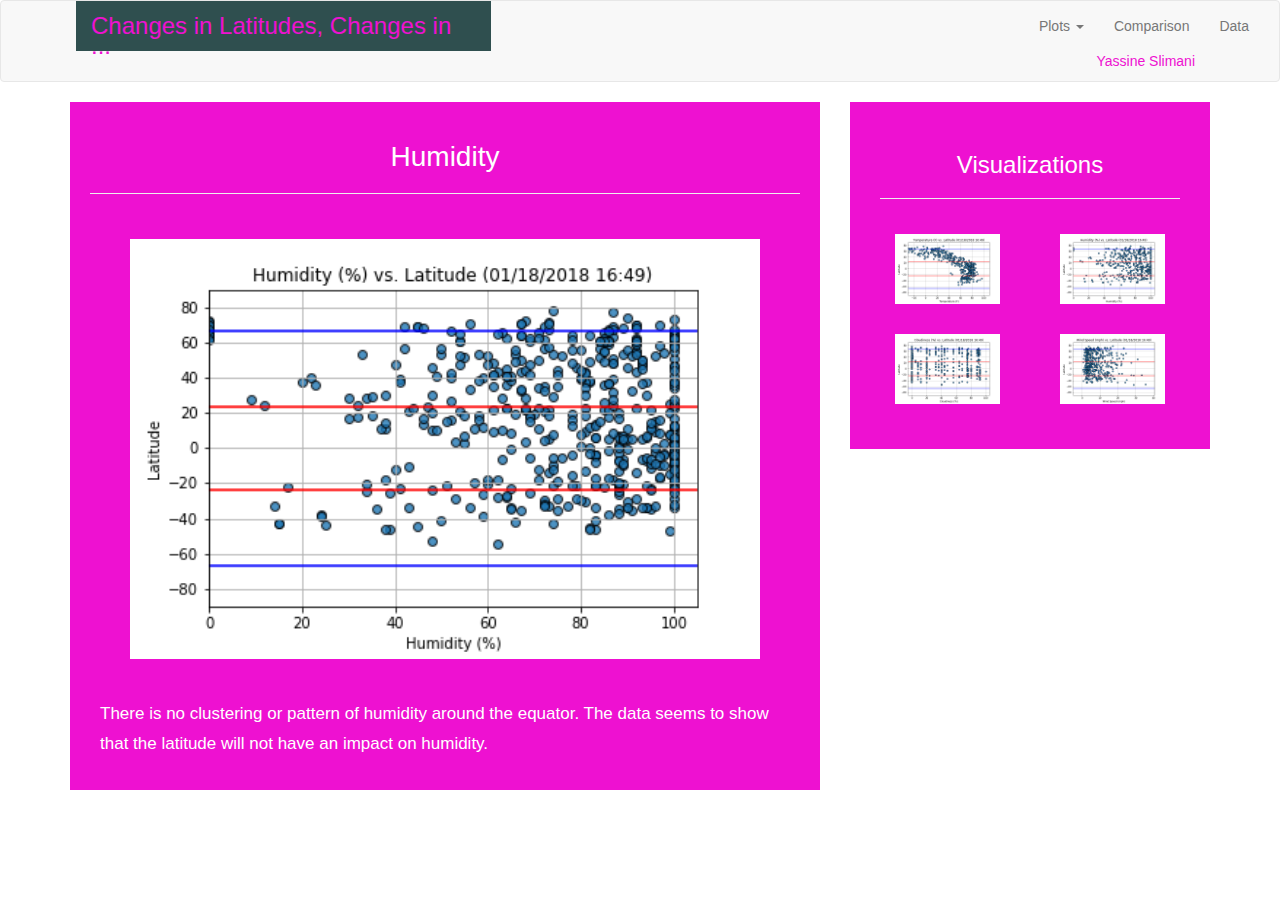
<file: HTML-HW/humid.html>
<!DOCTYPE html>
<html lang="en">

<head>
  <meta charset="UTF-8">
  <meta name="viewport" content="width=device-width, initial-scale=1.0">
  <meta http-equiv="X-UA-Compatible" content="ie=edge"> 
  <title>Humidity</title>
  <link rel="stylesheet" href="https://maxcdn.bootstrapcdn.com/bootstrap/3.3.7/css/bootstrap.min.css" integrity="sha384-BVYiiSIFeK1dGmJRAkycuHAHRg32OmUcww7on3RYdg4Va+PmSTsz/K68vbdEjh4u" crossorigin="anonymous">
  <link rel="stylesheet" href="style.css">
</head>

<body>
   <nav class="navbar navbar-default">
            <div class="container-fluid">
              
              <div class="navbar-header">
                <button type="button" class="navbar-toggle collapsed" data-toggle="collapse" data-target="#bs-example-navbar-collapse-1" aria-expanded="false">
                  <span class="sr-only">Toggle navigation</span>
                  <span class="icon-bar"></span>
                  <span class="icon-bar"></span>
                  <span class="icon-bar"></span>
                </button>
                <a class="navbar-brand" href="index.html">Changes in Latitudes, Changes in ...</a>
              </div>
              <div class="collapse navbar-collapse" id="bs-example-navbar-collapse-1">
                    <ul class="nav navbar-nav navbar-right">
                        <li class="dropdown">
                            <a href="#" class="dropdown-toggle" data-toggle="dropdown" role="button" aria-haspopup="true" aria-expanded="false">Plots
                                <span class="caret"></span>
                            </a>
                            <ul class="dropdown-menu">
                                <li>
                                    <a href="temp.html">Temperature</a>
                                </li>
                                <li>
                                    <a href="humid.html">Humidity</a>
                                </li>
                                <li>
                                    <a href="cloud.html">Cloudiness</a>
                                </li>
                                <li>
                                    <a href="wind.html">Wind Speed</a>
                                </li>
                            </ul>
                        </li>
                        <li>
                            <a href="comparison.html">Comparison</a>
                        </li>
                        <li>
                            <a href="data.html">Data</a>
                        </li>
                    </ul>
                </div>
    
            </div>
            <div class="container">
                <div class="col-md-12">
                    <div class="sigline">
                        <p>
                            Yassine Slimani
                        </p>
                    </div>
                </div>
            </div>
        </nav>

          <div class="container">
                <div class="row row-grid">
                    
                    <div class="col-md-8">
                        <div class="box box-left">
                        <section id="intro">
                            <h1>Humidity</h1>
                            <hr>
                            <figure>
                                        <a target="_blank" href="Humidity_Latitude.png">
                                            <img id="viz-main" src="Humidity_Latitude.png" alt="Latitude vs. Humidity">
                                        </a>
                            </figure>
                            
                            <section id="summary">
                            <p>There is no clustering or pattern of humidity around the equator.  
                               The data seems to show that the latitude will not have an impact on humidity.
                            </p>
                            </section>
        
                        </section>
                        </div>
                    </div>
                
                    
                    <div class="col-md-4">
                        <div class="box box-right">
                        <h2>Visualizations</h2>
                        <hr>
        
                      
                      <div class="row">
                            <div class="col-xs-6 col-sm-3 col-md-6">
                                  <figure>
                                      <a href="temp.html">
                                          <img id="landing-viz" src="Temp_Latitude.png" alt="Latitude vs. Temperature">
                                      </a>
                                  </figure>
                              </div>
                          
                        <div class="col-xs-6 col-sm-3 col-md-6">
                                <figure>
                                    <a href="humid.html">
                                        <img id="landing-viz" src="Humidity_Latitude.png" alt="Latitude vs. Humidity">
                                    </a>
                                </figure>
                            </div>
      
                        <div class="col-xs-6 col-sm-3 col-md-6">
                                <figure>
                                    <a href="cloud.html">
                                        <img id="landing-viz" src="Cloudiness_Latitude.png" alt="Latitude vs. Cloudiness">
                                    </a>
                                </figure>
                            </div>
      
                        <div class="col-xs-6 col-sm-3 col-md-6">
                                <figure>
                                    <a href="wind.html">
                                        <img id="landing-viz" src="Wind_Speed_Latitude.png" alt="Latitude vs. Wind Speed">
                                    </a>
                                </figure>
                            </div>
        
                            </div>
                        </div>
                      </div>
                          
                    </div>
                </div>
        

    <script
    src="https://code.jquery.com/jquery-3.2.1.js"
    integrity="sha256-DZAnKJ/6XZ9si04Hgrsxu/8s717jcIzLy3oi35EouyE="
    crossorigin="anonymous"></script>

    <script src="https://maxcdn.bootstrapcdn.com/bootstrap/3.3.7/js/bootstrap.min.js" integrity="sha384-Tc5IQib027qvyjSMfHjOMaLkfuWVxZxUPnCJA7l2mCWNIpG9mGCD8wGNIcPD7Txa" crossorigin="anonymous">
    </script>      
    </body>
    </html>
</file>
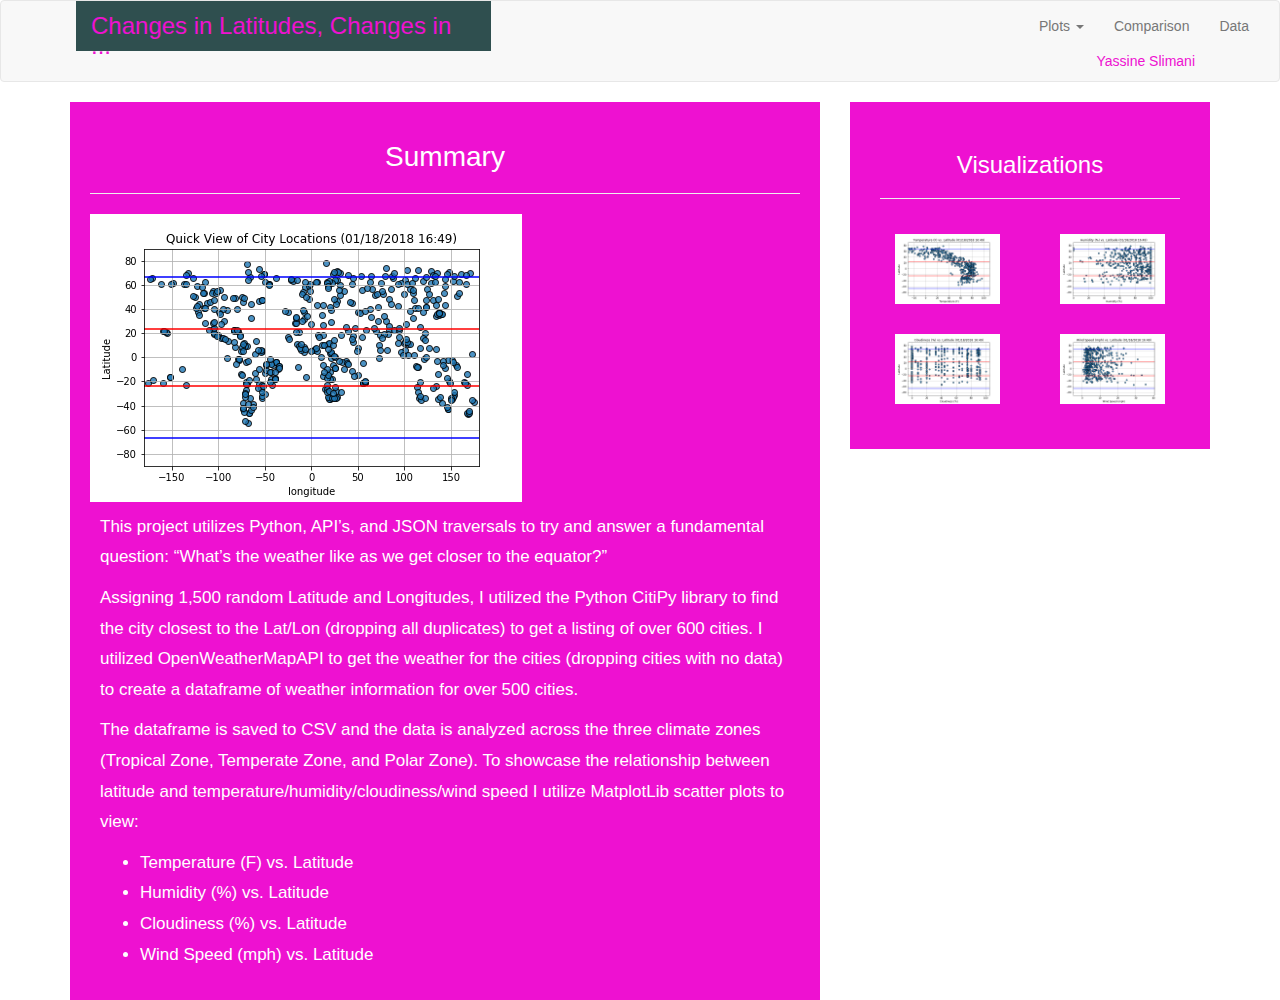
<file: HTML-HW/newindex.html>
<!DOCTYPE html>
<html lang="en">

<head>
    <meta charset="UTF-8">
    <meta name="viewport" content="width=device-width, initial-scale=1.0">
    <meta http-equiv="X-UA-Compatible" content="ie=edge">
    <title>Latitude Weather Analysis</title>
    <link rel="stylesheet" href="https://maxcdn.bootstrapcdn.com/bootstrap/3.3.7/css/bootstrap.min.css" integrity="sha384-BVYiiSIFeK1dGmJRAkycuHAHRg32OmUcww7on3RYdg4Va+PmSTsz/K68vbdEjh4u"
        crossorigin="anonymous">
    <link rel="stylesheet" href="style.css">
</head>

<body>
    <nav class="navbar navbar-default">
        <div class="container-fluid">
            <div class="navbar-header">
                <button type="button" class="navbar-toggle collapsed" data-toggle="collapse" data-target="#bs-example-navbar-collapse-1"
                    aria-expanded="false">
                    <span class="sr-only">Toggle navigation</span>
                    <span class="icon-bar"></span>
                    <span class="icon-bar"></span>
                    <span class="icon-bar"></span>
                </button>
                <a class="navbar-brand" href="index.html">Changes in Latitudes, Changes in ...</a>
            </div>

            <div class="collapse navbar-collapse" id="bs-example-navbar-collapse-1">
                <ul class="nav navbar-nav navbar-right">
                    <li class="dropdown">
                        <a href="#" class="dropdown-toggle" data-toggle="dropdown" role="button" aria-haspopup="true" aria-expanded="false">Plots
                            <span class="caret"></span>
                        </a>
                        <ul class="dropdown-menu">
                            <li>
                                <a href="temp.html">Temperature</a>
                            </li>
                            <li>
                                <a href="humid.html">Humidity</a>
                            </li>
                            <li>
                                <a href="cloud.html">Cloudiness</a>
                            </li>
                            <li>
                                <a href="wind.html">Wind Speed</a>
                            </li>
                        </ul>
                    </li>
                    <li>
                        <a href="comparison.html">Comparison</a>
                    </li>
                    <li>
                        <a href="data.html">Data</a>
                    </li>
                </ul>
            </div>

        </div>
        <div class="container">
            <div class="col-md-12">
                <div class="sigline">
                    <p>
                        Yassine Slimani
                    </p>
                </div>
            </div>
        </div>
    </nav>


    <div class="container">
        <div class="row row-grid">
            <div class="col-md-8">
                <div class="box box-left">
                    <section id="intro">
                        <h1>Summary</h1>
                        <hr>
                        <figure>
                            <a target="_blank" href="Ploting_graph_of_Cities.png">
                                <img id="temp-sample" src="Ploting_graph_of_Cities.png" alt="Latitude vs. Temperature">
                            </a>
                        </figure>

                        <section id="summary">
                            <p>This project utilizes Python, API’s, and JSON traversals to try and answer a fundamental question:
                                “What’s the weather like as we get closer to the equator?”
                            </p>

                            <p> Assigning 1,500 random Latitude and Longitudes, I utilized the Python CitiPy library to find
                                the city closest to the Lat/Lon (dropping all duplicates) to get a listing of over 600 cities.
                                I utilized OpenWeatherMapAPI to get the weather for the cities (dropping cities with no data)
                                to create a dataframe of weather information for over 500 cities. 
                            </p>

                            <p>
                                The dataframe is saved to CSV and the data is analyzed across the three climate zones (Tropical 
                                Zone, Temperate Zone, and Polar Zone).  To showcase the relationship between latitude and 
                                temperature/humidity/cloudiness/wind speed I utilize MatplotLib scatter plots to view:
                            </p>

                            <ul>
                                <li>Temperature (F) vs. Latitude</li>
                                <li>Humidity (%) vs. Latitude</li>
                                <li>Cloudiness (%) vs. Latitude</li>
                                <li>Wind Speed (mph) vs. Latitude</li>

                            </ul>
                         
                        </section>

                    </section>
                </div>
            </div>

           
            <div class="col-md-4">
                <div class="box box-right">
                    <h2>Visualizations</h2>
                    <hr>

                    
                    <div class="row">
                        <div class="col-xs-6 col-sm-3 col-md-6">
                            <figure>
                                <a href="temp.html">
                                    <img id="landing-viz" src="Temp_Latitude.png" alt="Latitude vs. Temperature"  >
                                </a>
                            </figure>
                        </div>

                        <div class="col-xs-6 col-sm-3 col-md-6">
                            <figure>
                                <a href="humid.html">
                                    <img id="landing-viz" src="Humidity_Latitude.png" alt="Latitude vs. Humidity" >
                                </a>
                            </figure>
                        </div>

                        <div class="col-xs-6 col-sm-3 col-md-6">
                            <figure>
                                <a href="cloud.html">
                                    <img id="landing-viz" src="Cloudiness_Latitude.png" alt="Latitude vs. Cloudiness">
                                </a>
                            </figure>
                        </div>

                        <div class="col-xs-6 col-sm-3 col-md-6">
                            <figure>
                                <a href="wind.html">
                                    <img id="landing-viz" src="Wind_Speed_Latitude.png"  alt="Latitude vs. Wind Speed" > 
                                </a>
                            </figure>
                        </div>

                    </div>
                </div>
            </div>

        </div>
    </div>



    <script src="https://code.jquery.com/jquery-3.2.1.js" integrity="sha256-DZAnKJ/6XZ9si04Hgrsxu/8s717jcIzLy3oi35EouyE=" crossorigin="anonymous"></script>

    <script src="https://maxcdn.bootstrapcdn.com/bootstrap/3.3.7/js/bootstrap.min.js" integrity="sha384-Tc5IQib027qvyjSMfHjOMaLkfuWVxZxUPnCJA7l2mCWNIpG9mGCD8wGNIcPD7Txa"
        crossorigin="anonymous">
        </script>

</body>

</html>
</file>
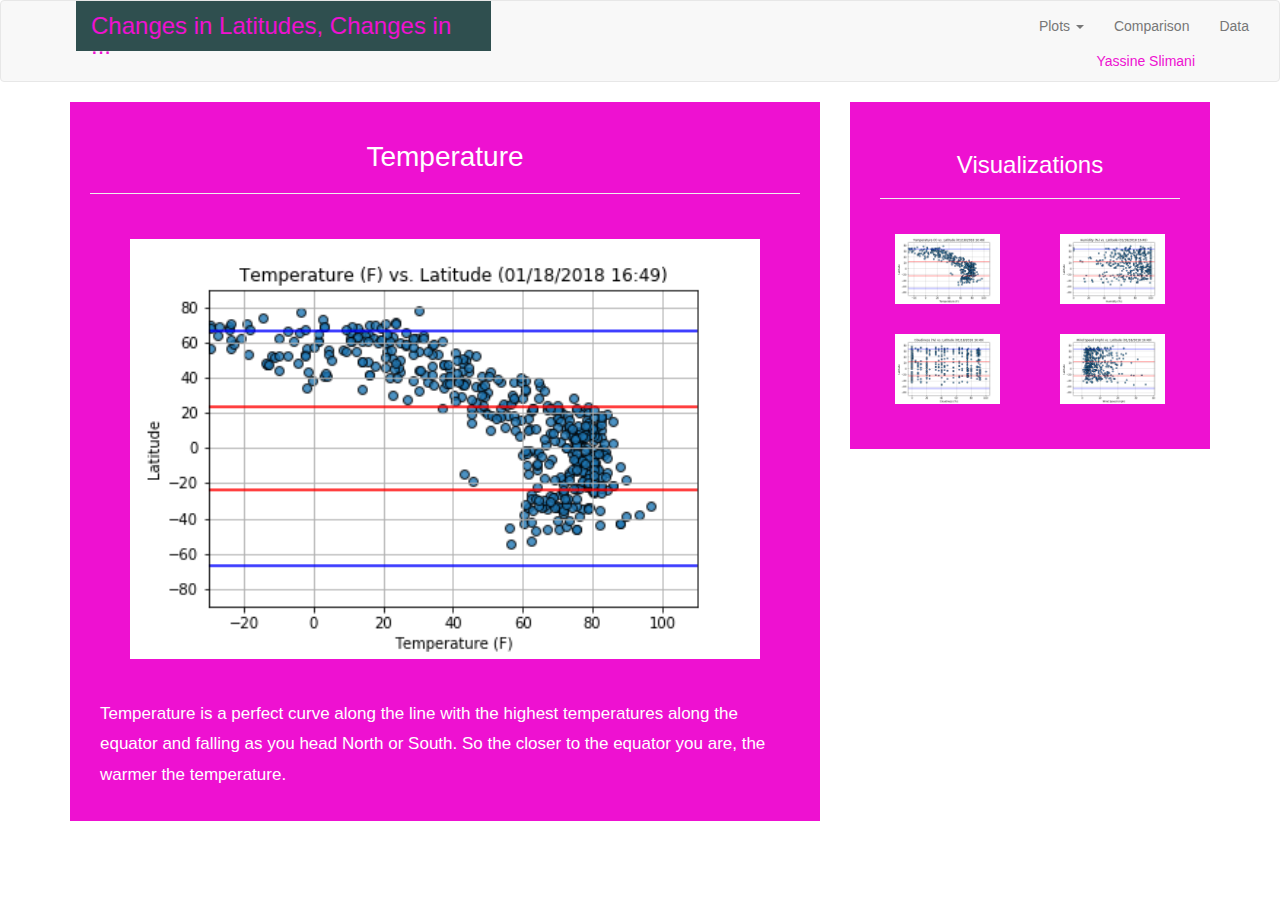
<file: HTML-HW/temp.html>
<!DOCTYPE html>
<html lang="en">

<head>
  <meta charset="UTF-8"><meta charset="UTF-8">
  <meta name="viewport" content="width=device-width, initial-scale=1.0">
  <meta http-equiv="X-UA-Compatible" content="ie=edge"> 
  <title>Temperature</title>
  <link rel="stylesheet" href="https://maxcdn.bootstrapcdn.com/bootstrap/3.3.7/css/bootstrap.min.css" integrity="sha384-BVYiiSIFeK1dGmJRAkycuHAHRg32OmUcww7on3RYdg4Va+PmSTsz/K68vbdEjh4u" crossorigin="anonymous">
  <link rel="stylesheet" href="style.css">
</head>

<body>
   <nav class="navbar navbar-default">
            <div class="container-fluid">
              
              <div class="navbar-header">
                <button type="button" class="navbar-toggle collapsed" data-toggle="collapse" data-target="#bs-example-navbar-collapse-1" aria-expanded="false">
                  <span class="sr-only">Toggle navigation</span>
                  <span class="icon-bar"></span>
                  <span class="icon-bar"></span>
                  <span class="icon-bar"></span>
                </button>
                <a class="navbar-brand" href="index.html">Changes in Latitudes, Changes in ...</a>
              </div>
              <div class="collapse navbar-collapse" id="bs-example-navbar-collapse-1">
                    <ul class="nav navbar-nav navbar-right">
                        <li class="dropdown">
                            <a href="#" class="dropdown-toggle" data-toggle="dropdown" role="button" aria-haspopup="true" aria-expanded="false">Plots
                                <span class="caret"></span>
                            </a>
                            <ul class="dropdown-menu">
                                <li>
                                    <a href="temp.html">Temperature</a>
                                </li>
                                <li>
                                    <a href="humid.html">Humidity</a>
                                </li>
                                <li>
                                    <a href="cloud.html">Cloudiness</a>
                                </li>
                                <li>
                                    <a href="wind.html">Wind Speed</a>
                                </li>
                            </ul>
                        </li>
                        <li>
                            <a href="comparison.html">Comparison</a>
                        </li>
                        <li>
                            <a href="data.html">Data</a>
                        </li>
                    </ul>
                </div>
    
            </div>
            <div class="container">
                <div class="col-md-12">
                    <div class="sigline">
                        <p>
                            Yassine Slimani
                        </p>
                    </div>
                </div>
            </div>
        </nav>

          <div class="container">
                <div class="row row-grid">
                    
                    <div class="col-md-8">
                        <div class="box box-left">
                        <section id="intro">
                            <h1>Temperature</h1>
                            <hr>
                            <figure>
                                        <a target="_blank" href="Temp_Latitude.png">
                                            <img id="viz-main" src="Temp_Latitude.png" alt="Latitude vs. Temperature">
                                        </a>
                            </figure>
                            
                            <section id="summary">
                            <p>Temperature is a perfect curve along the line with the highest temperatures along the equator 
                               and falling as you head North or South. So the closer to the equator you are, the warmer the temperature.
                            </p>
                            </section>
        
                        </section>
                        </div>
                    </div>
                
                    
                    <div class="col-md-4">
                        <div class="box box-right">
                        <h2>Visualizations</h2>
                        <hr>
        
                      
                      <div class="row">
                            <div class="col-xs-6 col-sm-3 col-md-6">
                                  <figure>
                                      <a href="temp.html">
                                          <img id="landing-viz" src="Temp_Latitude.png" alt="Latitude vs. Temperature">
                                      </a>
                                  </figure>
                              </div>
                          
                        <div class="col-xs-6 col-sm-3 col-md-6">
                                <figure>
                                    <a href="humid.html">
                                        <img id="landing-viz" src="Humidity_Latitude.png" alt="Latitude vs. Humidity">
                                    </a>
                                </figure>
                            </div>
      
                        <div class="col-xs-6 col-sm-3 col-md-6">
                                <figure>
                                    <a href="cloud.html">
                                        <img id="landing-viz" src="Cloudiness_Latitude.png" alt="Latitude vs. Cloudiness">
                                    </a>
                                </figure>
                            </div>
      
                        <div class="col-xs-6 col-sm-3 col-md-6">
                                <figure>
                                    <a href="wind.html">
                                        <img id="landing-viz" src="Wind_Speed_Latitude.png" alt="Latitude vs. Wind Speed">
                                    </a>
                                </figure>
                            </div>
        
                            </div>
                        </div>
                      </div>
                          
                    </div>
                </div>
        

    <script
    src="https://code.jquery.com/jquery-3.2.1.js"
    integrity="sha256-DZAnKJ/6XZ9si04Hgrsxu/8s717jcIzLy3oi35EouyE="
    crossorigin="anonymous"></script>

    <script src="https://maxcdn.bootstrapcdn.com/bootstrap/3.3.7/js/bootstrap.min.js" integrity="sha384-Tc5IQib027qvyjSMfHjOMaLkfuWVxZxUPnCJA7l2mCWNIpG9mGCD8wGNIcPD7Txa" crossorigin="anonymous">
    </script>      
    </body>
    </html>
</file>
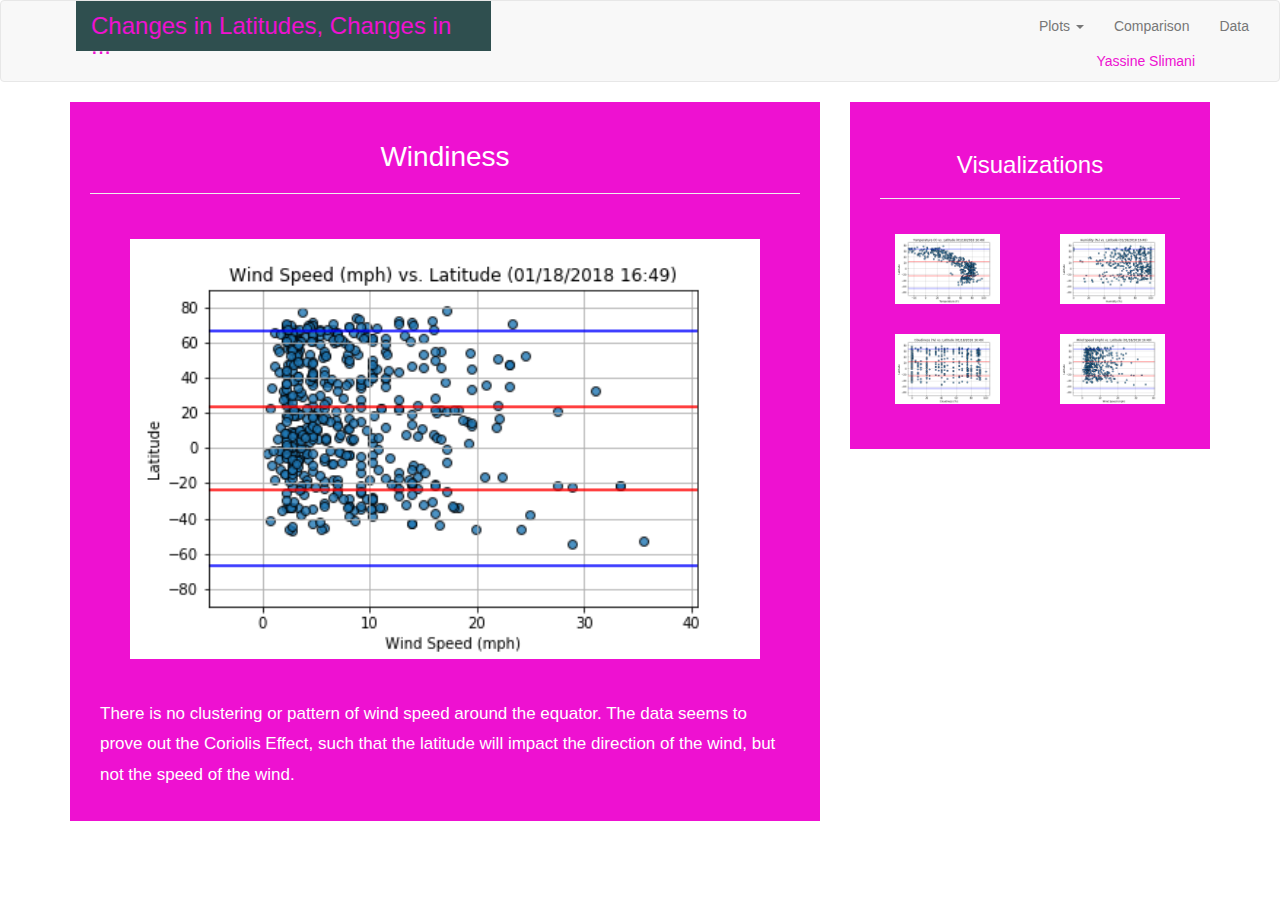
<file: HTML-HW/wind.html>
<!DOCTYPE html>
<html lang="en">

<head>
    <meta charset="UTF-8">
    <meta name="viewport" content="width=device-width, initial-scale=1.0">
    <meta http-equiv="X-UA-Compatible" content="ie=edge"> 
    <title>Wind Speed</title>
    <link rel="stylesheet" href="https://maxcdn.bootstrapcdn.com/bootstrap/3.3.7/css/bootstrap.min.css" integrity="sha384-BVYiiSIFeK1dGmJRAkycuHAHRg32OmUcww7on3RYdg4Va+PmSTsz/K68vbdEjh4u"
        crossorigin="anonymous">
    <link rel="stylesheet" href="style.css">
</head>

<body>
    <nav class="navbar navbar-default">
        <div class="container-fluid">
            <div class="navbar-header">
                <button type="button" class="navbar-toggle collapsed" data-toggle="collapse" data-target="#bs-example-navbar-collapse-1"
                    aria-expanded="false">
                    <span class="sr-only">Toggle navigation</span>
                    <span class="icon-bar"></span>
                    <span class="icon-bar"></span>
                    <span class="icon-bar"></span>
                </button>
                <a class="navbar-brand" href="index.html">Changes in Latitudes, Changes in ...</a>
            </div>
            <div class="collapse navbar-collapse" id="bs-example-navbar-collapse-1">
                <ul class="nav navbar-nav navbar-right">
                    <li class="dropdown">
                        <a href="#" class="dropdown-toggle" data-toggle="dropdown" role="button" aria-haspopup="true" aria-expanded="false">Plots
                            <span class="caret"></span>
                        </a>
                        <ul class="dropdown-menu">
                            <li>
                                <a href="temp.html">Temperature</a>
                            </li>
                            <li>
                                <a href="humid.html">Humidity</a>
                            </li>
                            <li>
                                <a href="cloud.html">Cloudiness</a>
                            </li>
                            <li>
                                <a href="wind.html">Wind Speed</a>
                            </li>
                        </ul>
                    </li>
                    <li>
                        <a href="comparison.html">Comparison</a>
                    </li>
                    <li>
                        <a href="data.html">Data</a>
                    </li>
                </ul>
            </div>

        </div>
        <div class="container">
            <div class="col-md-12">
                <div class="sigline">
                    <p>
                       Yassine Slimani
                    </p>
                </div>
            </div>
        </div>
    </nav>

    <div class="container">
        <div class="row row-grid">

            <div class="col-md-8">
                <div class="box box-left">
                    <section id="intro">
                        <h1>Windiness</h1>
                        <hr>
                        <figure>
                            <a target="_blank" href="Wind_Speed_Latitude.png">
                                <img id="viz-main" src="Wind_Speed_Latitude.png" alt="Latitude vs. Wind Speed">
                            </a>
                        </figure>

                        <section id="summary">
                            <p>There is no clustering or pattern of wind speed around the equator. The data seems to prove out
                                the Coriolis Effect, such that the latitude will impact the direction of the wind, but not
                                the speed of the wind.
                            </p>
                        </section>

                    </section>
                </div>
            </div>


            <div class="col-md-4">
                <div class="box box-right">
                    <h2>Visualizations</h2>
                    <hr>


                    <div class="row">
                        <div class="col-xs-6 col-sm-3 col-md-6">
                            <figure>
                                <a href="temp.html">
                                    <img id="landing-viz" src="Temp_Latitude.png" alt="Latitude vs. Temperature">
                                </a>
                            </figure>
                        </div>

                        <div class="col-xs-6 col-sm-3 col-md-6">
                            <figure>
                                <a href="humid.html">
                                    <img id="landing-viz" src="Humidity_Latitude.png" alt="Latitude vs. Humidity">
                                </a>
                            </figure>
                        </div>

                        <div class="col-xs-6 col-sm-3 col-md-6">
                            <figure>
                                <a href="cloud.html">
                                    <img id="landing-viz" src="Cloudiness_Latitude.png" alt="Latitude vs. Cloudiness">
                                </a>
                            </figure>
                        </div>

                        <div class="col-xs-6 col-sm-3 col-md-6">
                            <figure>
                                <a href="wind.html">
                                    <img id="landing-viz" src="Wind_Speed_Latitude.png" alt="Latitude vs. Wind Speed">
                                </a>
                            </figure>
                        </div>

                    </div>
                </div>
            </div>

        </div>
    </div>


    <script src="https://code.jquery.com/jquery-3.2.1.js" integrity="sha256-DZAnKJ/6XZ9si04Hgrsxu/8s717jcIzLy3oi35EouyE=" crossorigin="anonymous"></script>

    <script src="https://maxcdn.bootstrapcdn.com/bootstrap/3.3.7/js/bootstrap.min.js" integrity="sha384-Tc5IQib027qvyjSMfHjOMaLkfuWVxZxUPnCJA7l2mCWNIpG9mGCD8wGNIcPD7Txa"
        crossorigin="anonymous">
        </script>
</body>

</html>
</file>
<file: HTML-HW/style.css>
.navbar-default .navbar-brand {
    color: #ee11d1;
    background-color: darkslategray;
    font-family: Impact, Haettenschweiler, 'Arial Narrow Bold', sans-serif;
    font-size: 24px;
    font-weight: 300;
}

.navbar-header{
    width:400px;
    margin-left:75px !important;
}

.sigline{
    color: #ee11d1;
    text-align: right;
    font-family: Arial, Helvetica, sans-serif
    
}
.navbar-header .navbar-toggle .collapsed {
  float: right;
}

.content{
    margin-top:100px;
}

h1 {
  font-family: Impact, Haettenschweiler, 'Arial Narrow Bold', sans-serif;
	font-size: 28px;
  font-weight: 300;
  text-align: center
}

h2 {
  font-family: Impact, Haettenschweiler, 'Arial Narrow Bold', sans-serif;
	font-size: 24px;
  font-weight: 300;
  text-align: center
}

h3 {
  font-family: Impact, Haettenschweiler, 'Arial Narrow Bold', sans-serif;
  font-weight: 300;
  text-align: center;
}

.box {
  color: #fff;
  background: #ee11d1;
}

.box-left {
  padding: 20px;
}

.box-right {
  padding: 30px;
}

.box-single {
  padding: 50px;
  margin: 70px;
}

#summary {
  margin: 10px;
  font-size: 17px;
  line-height: 1.8em;
}


#city-sample {
	float: left;
	width: 200px;
	height: 200px;
	margin: 10px 20px;
}

#landing-viz {
  padding:15px 15px 15px 15px;
  width: 100%;
  height: 100%;
}

.figure:active{
  border: 5px solid #ee11d1;
}

.jumbotron {
  color: #fff;
  background: #ee11d1;
  width: 100%;
  height: 100%;
  padding: 25px
}

.table {
  color: #fff;
  background: #ee11d1;
  width: 100%;
  height: 100%;
  padding: 15px

}

#viz-main {
  padding: 25px 40px 30px 40px;
  width: 100%;
 }

.row.row-grid [class*="col-"] + [class*="col-"] {
    margin-top: 30px;
}

@media (min-width: 1200px) {
    .row.row-grid [class*="col-lg-"] + [class*="col-lg-"] {
        margin-top: 0;
    }
}
@media (min-width: 992px) {
    .row.row-grid [class*="col-md-"] + [class*="col-md-"] {
        margin-top: 0;
    }
}
@media (min-width: 768px) {
    .row.row-grid [class*="col-sm-"] + [class*="col-sm-"] {
        margin-top: 0;
    }
}
@media (min-width: 768px) {
  .row.row-grid [class*="col-xs-"] + [class*="col-xs-"] {
      margin-top: 0;
  }
}
</file>
